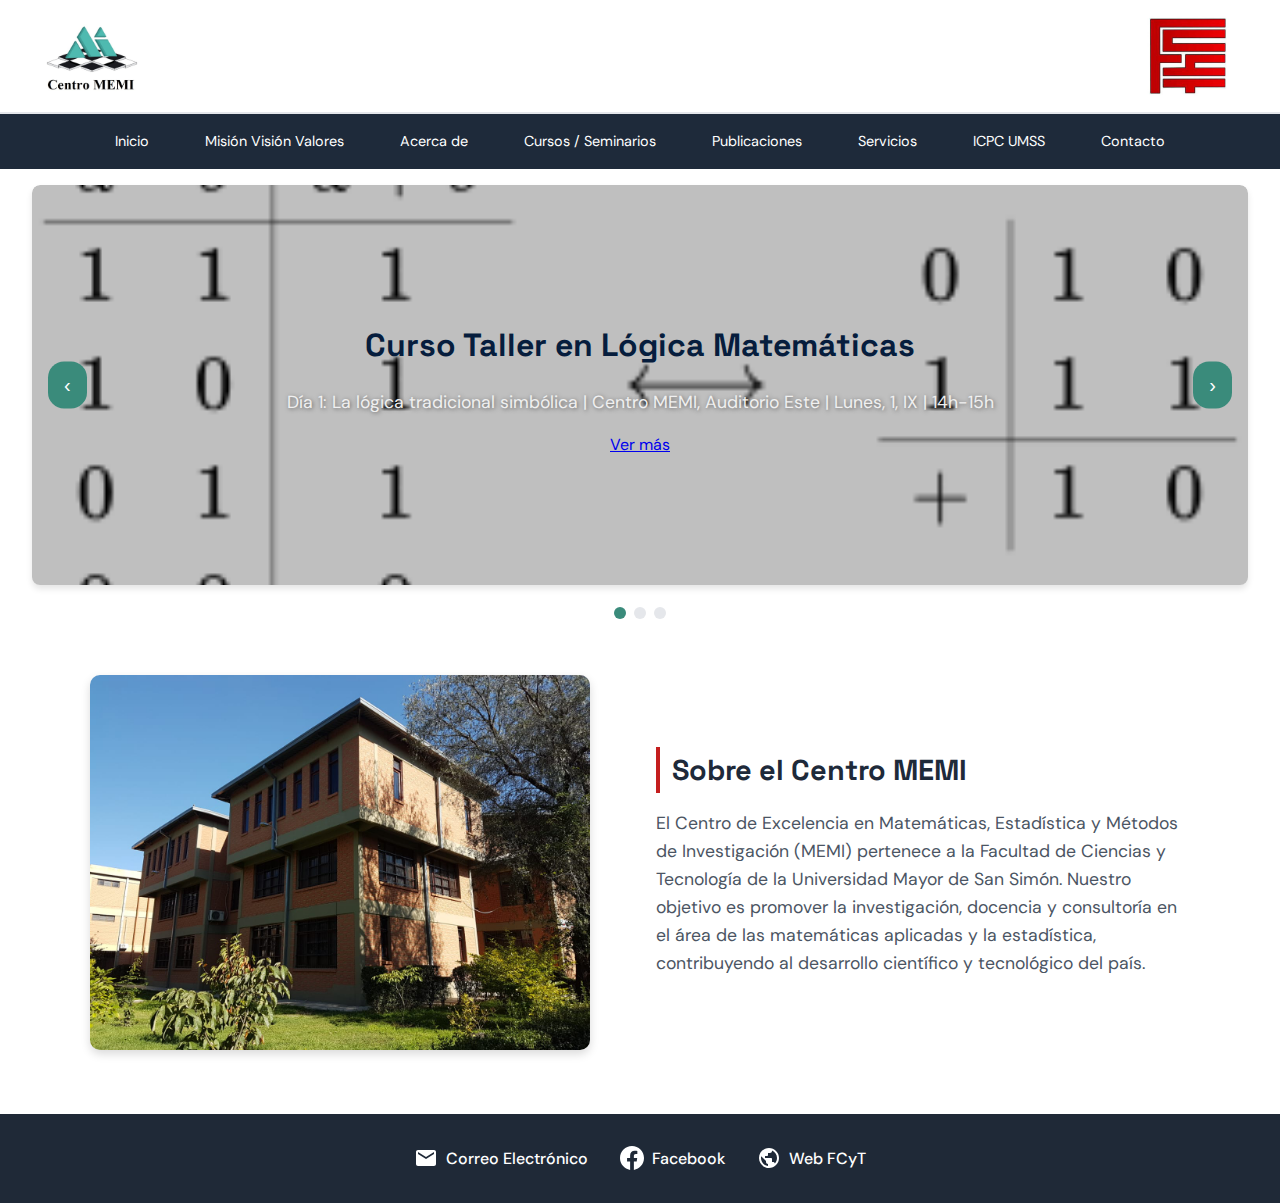
<file: index.html>
<!DOCTYPE html>
<html lang="es">
<head>
    <meta charset="UTF-8">
    <meta name="viewport" content="width=device-width, initial-scale=1.0">
    <title>Centro MEMI </title>
    <link rel="preconnect" href="https://fonts.googleapis.com">
    <link rel="preconnect" href="https://fonts.gstatic.com" crossorigin>
    <link href="https://fonts.googleapis.com/css2?family=Space+Grotesk:wght@700&family=DM+Sans:wght@400;500;600&display=swap" rel="stylesheet">
    <link rel="stylesheet" href="/css/styles.css">
</head>
<body>
    <header class="header">
        <img src="/images/logoo.png" alt="Logo Centro MEMI" class="logo">
        <img src="/images/Logo-Fcyt.jpg" alt="Logo FCyT" class="logo">
    </header>

    <nav class="navbar">
        <button class="menu-toggle" onclick="toggleMenu()">☰</button>
        <ul class="nav-menu" id="navMenu">
            <li class="nav-item">
                <a href="index.html"class="nav-link">Inicio</a>
            </li>
            <li class="nav-item">
                <a href="/pages/Mision Vision Valores.html" class="nav-link">Misión Visión Valores</a>
            </li>
            <li class="nav-item">
                <a href="#acerca" class="nav-link">Acerca de</a>
                <div class="dropdown-content">
                    <a href="/pages/antecedentes.html">Antecedentes</a>
                    <a href="/pages/datos historicos.html">Datos históricos</a>
                    <a href="/pages/autoridades.html">Autoridades</a>
                </div>
            </li>
            <li class="nav-item">
                <a href="/pages/cursos-seminarios.html" class="nav-link">Cursos / Seminarios</a>
            </li>
            <li class="nav-item">
                <a href="/pages/publicaciones.html" class="nav-link">Publicaciones</a>
            </li>
            <li class="nav-item">
                <a href="/pages/servicios.html" class="nav-link">Servicios</a>
            </li>
            <li class="nav-item">
                <a href="/pages/icpc.html" class="nav-link">ICPC UMSS</a>
            </li>
            <li class="nav-item">
                <a href="/pages/contacto.html" class="nav-link">Contacto</a>
            </li>
        </ul>
    </nav>

    <div class="carousel-container">
        <div class="carousel">
            <div class="carousel-inner" id="carouselInner">
                <div class="carousel-item">
                    <img src="images/images.png" alt="Curso taller en Lógica Matemáticas">
                    <div class="carousel-overlay">
                        <h2>Curso Taller en Lógica Matemáticas</h2>
                        <p>Día 1: La lógica tradicional simbólica | Centro MEMI, Auditorio Este | Lunes, 1, IX | 14h-15h</p>
                        <a href="#" class="btn-carousel">Ver más</a>
                    </div>
                </div>
                <div class="carousel-item">
                    <img src="images/ai-8859373_1280.jpg" alt="Inteligencia Artificial para profesores de colegio">
                    <div class="carousel-overlay">
                        <h2>Inteligencia Artificial para Profesores</h2>
                        <p>Curso Crédito de 20 Horas Académicas | Modalidad Virtual | Del 13 al 24 de Mayo 2024</p>
                        <a href="#" class="btn-carousel">Ver más</a>
                    </div>
                </div>
                <div class="carousel-item">
                    <img src="images/image00.png" alt="Taller de Programación Competitiva UMSS">
                    <div class="carousel-overlay">
                        <h2>Taller de Programación Competitiva</h2>
                        <p>Del 17 al 21 de julio | C++, Búsqueda Binaria, Teoría de Grafos y más | Plazas limitadas</p>
                        <a href="#" class="btn-carousel">Ver más</a>
                    </div>
                </div>
            </div>
    
            <div class="carousel-controls">
                <button class="carousel-btn" onclick="prevSlide()">‹</button>
                <button class="carousel-btn" onclick="nextSlide()">›</button>
            </div>
        </div>
        <div class="carousel-indicators" id="indicators"></div>
    </div>
    
      

    <main class="main-content">
        <section id="sobre-memi" class="sobre-memi">
            <div class="container">
                <div class="content-section">
                    <div class="section-image">
                        <img src="/images/memi.jpg" alt="Centro MEMI" class="memi-img">
                    </div>
                    <div class="section-text">
                        <h2 class="section-title">Sobre el Centro MEMI</h2>
                        <p class="section-content">
                            El Centro de Excelencia en Matemáticas, Estadística y Métodos de Investigación (MEMI)
                            pertenece a la Facultad de Ciencias y Tecnología de la Universidad Mayor de San Simón.
                            Nuestro objetivo es promover la investigación, docencia y consultoría en el área de
                            las matemáticas aplicadas y la estadística, contribuyendo al desarrollo científico y
                            tecnológico del país.
                        </p>
                    </div>
                </div>
            </div>
        </section>
    </main>
      
    <footer class="footer">
        <div class="footer-content">
            <a href="https://mail.google.com/mail/?view=cm&to=memi@fcyt.umss.edu.bo" target="_blank" class="footer-link">          
                <svg class="footer-icon" fill="currentColor" viewBox="0 0 24 24">
                    <path d="M20 4H4c-1.1 0-1.99.9-1.99 2L2 18c0 1.1.9 2 2 2h16c1.1 0 2-.9 2-2V6c0-1.1-.9-2-2-2zm0 4l-8 5-8-5V6l8 5 8-5v2z"/>
                </svg>
                Correo Electrónico
            </a>
            <a href="https://www.facebook.com/memiumss" target="_blank" class="footer-link">
                <svg class="footer-icon" fill="currentColor" viewBox="0 0 24 24">
                    <path d="M24 12.073c0-6.627-5.373-12-12-12s-12 5.373-12 12c0 5.99 4.388 10.954 10.125 11.854v-8.385H7.078v-3.47h3.047V9.43c0-3.007 1.792-4.669 4.533-4.669 1.312 0 2.686.235 2.686.235v2.953H15.83c-1.491 0-1.956.925-1.956 1.874v2.25h3.328l-.532 3.47h-2.796v8.385C19.612 23.027 24 18.062 24 12.073z"/>
                </svg>
                Facebook
            </a>
            <a href="http://www.fcyt.umss.edu.bo/" target="_blank" class="footer-link">
                <svg class="footer-icon" fill="currentColor" viewBox="0 0 24 24">
                    <path d="M12 2C6.48 2 2 6.48 2 12s4.48 10 10 10 10-4.48 10-10S17.52 2 12 2zm-1 17.93c-3.95-.49-7-3.85-7-7.93 0-.62.08-1.21.21-1.79L9 15v1c0 1.1.9 2 2 2v1.93zm6.9-2.54c-.26-.81-1-1.39-1.9-1.39h-1v-3c0-.55-.45-1-1-1H8v-2h2c.55 0 1-.45 1-1V7h2c1.1 0 2-.9 2-2v-.41c2.93 1.19 5 4.06 5 7.41 0 2.08-.8 3.97-2.1 5.39z"/>
                </svg>
                Web FCyT
            </a>
        </div>
    </footer>
    <script src="/js/main.js"></script>
</body>
</html>
</file>
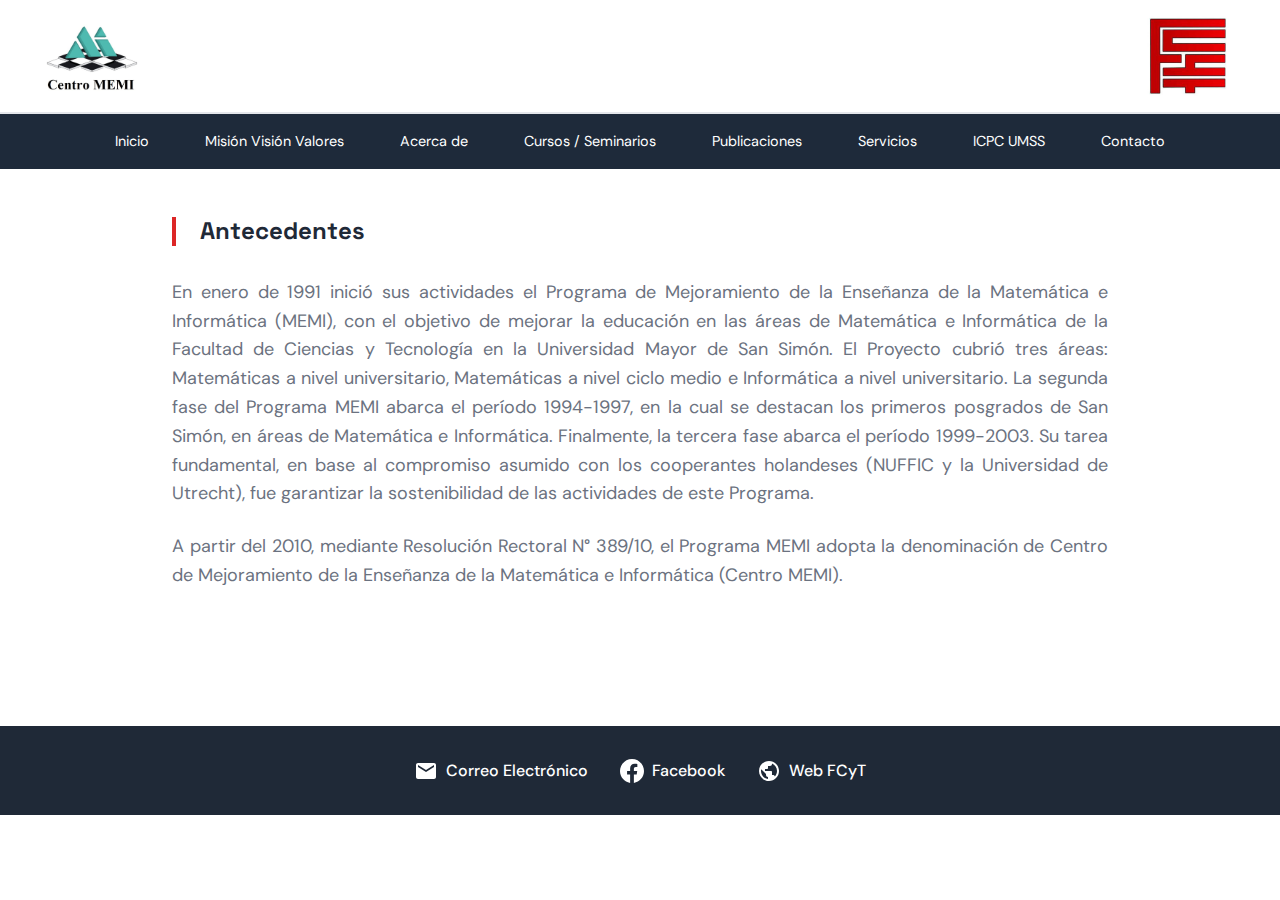
<file: antecedentes.html>
<!DOCTYPE html>
<html lang="es">
<head>
    <meta charset="UTF-8">
    <meta name="viewport" content="width=device-width, initial-scale=1.0">
    <title>Centro MEMI </title>
    <link rel="preconnect" href="https://fonts.googleapis.com">
    <link rel="preconnect" href="https://fonts.gstatic.com" crossorigin>
    <link href="https://fonts.googleapis.com/css2?family=Space+Grotesk:wght@700&family=DM+Sans:wght@400;500;600&display=swap" rel="stylesheet">
    <link rel="stylesheet" href="styles.css">
    <link rel="stylesheet" href="antecedentes.css">
</head>
<body>
    <header class="header">
        <img src="/images/logoo.png" alt="Logo Centro MEMI" class="logo">
        <img src="/images/Logo-Fcyt.jpg" alt="Logo FCyT" class="logo">
    </header>

    <nav class="navbar">
        <button class="menu-toggle" onclick="toggleMenu()">☰</button>
        <ul class="nav-menu" id="navMenu">
            <li class="nav-item">
                <a href="index.html"class="nav-link">Inicio</a>
            </li>
            <li class="nav-item">
                <a href="Mision Vision Valores.html" class="nav-link">Misión Visión Valores</a>
            </li>
            <li class="nav-item">
                <a href="#acerca" class="nav-link">Acerca de</a>
                <div class="dropdown-content">
                    <a href="antecedentes.html">Antecedentes</a>
                    <a href="datos historicos.html">Datos históricos</a>
                    <a href="autoridades.html">Autoridades</a>
                </div>
            </li>
            <li class="nav-item">
                <a href="cursos-seminarios.html" class="nav-link">Cursos / Seminarios</a>
            </li>
            <li class="nav-item">
                <a href="publicaciones.html" class="nav-link">Publicaciones</a>
            </li>
            <li class="nav-item">
                <a href="servicios.html" class="nav-link">Servicios</a>
            </li>
            <li class="nav-item">
                <a href="icpc.html" class="nav-link">ICPC UMSS</a>
            </li>
            <li class="nav-item">
                <a href="contacto.html" class="nav-link">Contacto</a>
            </li>
        </ul>
    </nav>

    <div>
        <section id="antecedentes">
            <h2>Antecedentes</h2>
            <p>
                En enero de 1991 inició sus actividades el Programa de Mejoramiento de la Enseñanza de la Matemática e Informática (MEMI), con el objetivo de mejorar la educación en las áreas de Matemática e Informática de la Facultad de Ciencias y Tecnología en la Universidad Mayor de San Simón. El Proyecto cubrió tres áreas: Matemáticas a nivel universitario, Matemáticas a nivel ciclo medio e Informática a nivel universitario. La segunda fase del Programa MEMI abarca el período 1994-1997, en la cual se destacan los primeros posgrados de San Simón, en áreas de Matemática e Informática. Finalmente, la tercera fase abarca el período 1999-2003. Su tarea fundamental, en base al compromiso asumido con los cooperantes holandeses (NUFFIC y la Universidad de Utrecht), fue garantizar la sostenibilidad de las actividades de este Programa.
            </p>
            <p>
                A partir del 2010, mediante Resolución Rectoral N° 389/10, el Programa MEMI adopta la denominación de Centro de Mejoramiento de la Enseñanza de la Matemática e Informática (Centro MEMI).
            </p>
        </section>
    </div>

    <footer class="footer">
        <div class="footer-content">
            <a href="mailto:contacto@memi.fcyt.edu" class="footer-link">
                <svg class="footer-icon" fill="currentColor" viewBox="0 0 24 24">
                    <path d="M20 4H4c-1.1 0-1.99.9-1.99 2L2 18c0 1.1.9 2 2 2h16c1.1 0 2-.9 2-2V6c0-1.1-.9-2-2-2zm0 4l-8 5-8-5V6l8 5 8-5v2z"/>
                </svg>
                Correo Electrónico
            </a>
            <a href="https://www.facebook.com/memiumss" target="_blank" class="footer-link">
                <svg class="footer-icon" fill="currentColor" viewBox="0 0 24 24">
                    <path d="M24 12.073c0-6.627-5.373-12-12-12s-12 5.373-12 12c0 5.99 4.388 10.954 10.125 11.854v-8.385H7.078v-3.47h3.047V9.43c0-3.007 1.792-4.669 4.533-4.669 1.312 0 2.686.235 2.686.235v2.953H15.83c-1.491 0-1.956.925-1.956 1.874v2.25h3.328l-.532 3.47h-2.796v8.385C19.612 23.027 24 18.062 24 12.073z"/>
                </svg>
                Facebook
            </a>
            <a href="http://www.fcyt.umss.edu.bo" target="_blank" class="footer-link">
                <svg class="footer-icon" fill="currentColor" viewBox="0 0 24 24">
                    <path d="M12 2C6.48 2 2 6.48 2 12s4.48 10 10 10 10-4.48 10-10S17.52 2 12 2zm-1 17.93c-3.95-.49-7-3.85-7-7.93 0-.62.08-1.21.21-1.79L9 15v1c0 1.1.9 2 2 2v1.93zm6.9-2.54c-.26-.81-1-1.39-1.9-1.39h-1v-3c0-.55-.45-1-1-1H8v-2h2c.55 0 1-.45 1-1V7h2c1.1 0 2-.9 2-2v-.41c2.93 1.19 5 4.06 5 7.41 0 2.08-.8 3.97-2.1 5.39z"/>
                </svg>
                Web FCyT
            </a>
        </div>
    </footer>

    <script>
        // Carousel functionality
        let currentSlide = 0;
        const slides = document.querySelectorAll('.carousel-item');
        const totalSlides = slides.length;
        const carouselInner = document.getElementById('carouselInner');
        const indicatorsContainer = document.getElementById('indicators');

        // Create indicators
        for (let i = 0; i < totalSlides; i++) {
            const indicator = document.createElement('span');
            indicator.className = 'indicator';
            if (i === 0) indicator.classList.add('active');
            indicator.onclick = () => goToSlide(i);
            indicatorsContainer.appendChild(indicator);
        }

        function updateCarousel() {
            carouselInner.style.transform = `translateX(-${currentSlide * 100}%)`;
            
            // Update indicators
            const indicators = document.querySelectorAll('.indicator');
            indicators.forEach((indicator, index) => {
                indicator.classList.toggle('active', index === currentSlide);
            });
        }

        function nextSlide() {
            currentSlide = (currentSlide + 1) % totalSlides;
            updateCarousel();
        }

        function prevSlide() {
            currentSlide = (currentSlide - 1 + totalSlides) % totalSlides;
            updateCarousel();
        }

        function goToSlide(index) {
            currentSlide = index;
            updateCarousel();
        }

        // Auto-advance carousel every 5 seconds
        setInterval(nextSlide, 5000);

        // Mobile menu toggle for dropdowns
        if (window.innerWidth <= 768) {
            document.querySelectorAll('.nav-item').forEach(item => {
                const link = item.querySelector('.nav-link');
                const dropdown = item.querySelector('.dropdown-content');
                
                if (dropdown) {
                    link.addEventListener('click', (e) => {
                        e.preventDefault();
                        item.classList.toggle('active');
                    });
                }
            });
        }

        function toggleMenu() {
            document.getElementById("navMenu").classList.toggle("open");
        }
    </script>
</body>
</html>
</file>
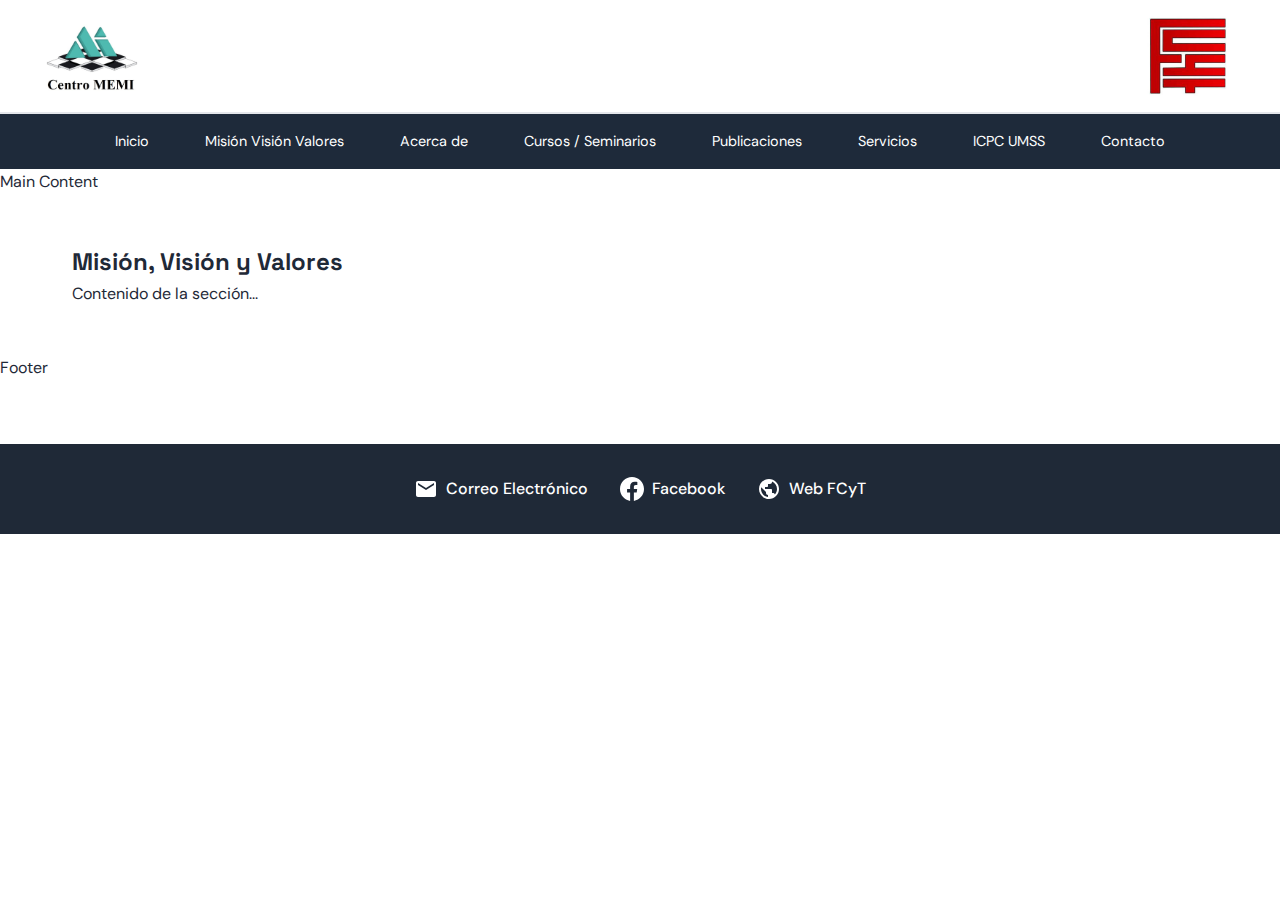
<file: autoridades.html>
<!DOCTYPE html>
<html lang="es">
<head>
    <meta charset="UTF-8">
    <meta name="viewport" content="width=device-width, initial-scale=1.0">
    <title>Centro MEMI </title>
    <link rel="preconnect" href="https://fonts.googleapis.com">
    <link rel="preconnect" href="https://fonts.gstatic.com" crossorigin>
    <link href="https://fonts.googleapis.com/css2?family=Space+Grotesk:wght@700&family=DM+Sans:wght@400;500;600&display=swap" rel="stylesheet">
    <link rel="stylesheet" href="styles.css">
</head>
<body>
    <header class="header">
        <img src="/images/logoo.png" alt="Logo Centro MEMI" class="logo">
        <img src="/images/Logo-Fcyt.jpg" alt="Logo FCyT" class="logo">
    </header>

    <nav class="navbar">
        <button class="menu-toggle" onclick="toggleMenu()">☰</button>
        <ul class="nav-menu" id="navMenu">
            <li class="nav-item">
                <a href="index.html"class="nav-link">Inicio</a>
            </li>
            <li class="nav-item">
                <a href="Mision Vision Valores.html" class="nav-link">Misión Visión Valores</a>
            </li>
            <li class="nav-item">
                <a href="#acerca" class="nav-link">Acerca de</a>
                <div class="dropdown-content">
                    <a href="antecedentes.html">Antecedentes</a>
                    <a href="datos historicos.html">Datos históricos</a>
                    <a href="autoridades.html">Autoridades</a>
                </div>
            </li>
            <li class="nav-item">
                <a href="cursos-seminarios.html" class="nav-link">Cursos / Seminarios</a>
            </li>
            <li class="nav-item">
                <a href="publicaciones.html" class="nav-link">Publicaciones</a>
            </li>
            <li class="nav-item">
                <a href="servicios.html" class="nav-link">Servicios</a>
            </li>
            <li class="nav-item">
                <a href="icpc.html" class="nav-link">ICPC UMSS</a>
            </li>
            <li class="nav-item">
                <a href="contacto.html" class="nav-link">Contacto</a>
            </li>
        </ul>
    </nav>

     Main Content 
    <main class="main-content">
        <section id="mision">
            <h2>Misión, Visión y Valores</h2>
            <p>Contenido de la sección...</p>
            <article>
                <h3>

                </h3>
            </article>
        </section>
    </main>

     Footer 
    <footer class="footer">
        <div class="footer-content">
            <a href="mailto:contacto@memi.fcyt.edu" class="footer-link">
                <svg class="footer-icon" fill="currentColor" viewBox="0 0 24 24">
                    <path d="M20 4H4c-1.1 0-1.99.9-1.99 2L2 18c0 1.1.9 2 2 2h16c1.1 0 2-.9 2-2V6c0-1.1-.9-2-2-2zm0 4l-8 5-8-5V6l8 5 8-5v2z"/>
                </svg>
                Correo Electrónico
            </a>
            <a href="https://www.facebook.com/memiumss" target="_blank" class="footer-link">
                <svg class="footer-icon" fill="currentColor" viewBox="0 0 24 24">
                    <path d="M24 12.073c0-6.627-5.373-12-12-12s-12 5.373-12 12c0 5.99 4.388 10.954 10.125 11.854v-8.385H7.078v-3.47h3.047V9.43c0-3.007 1.792-4.669 4.533-4.669 1.312 0 2.686.235 2.686.235v2.953H15.83c-1.491 0-1.956.925-1.956 1.874v2.25h3.328l-.532 3.47h-2.796v8.385C19.612 23.027 24 18.062 24 12.073z"/>
                </svg>
                Facebook
            </a>
            <a href="http://www.fcyt.umss.edu.bo" target="_blank" class="footer-link">
                <svg class="footer-icon" fill="currentColor" viewBox="0 0 24 24">
                    <path d="M12 2C6.48 2 2 6.48 2 12s4.48 10 10 10 10-4.48 10-10S17.52 2 12 2zm-1 17.93c-3.95-.49-7-3.85-7-7.93 0-.62.08-1.21.21-1.79L9 15v1c0 1.1.9 2 2 2v1.93zm6.9-2.54c-.26-.81-1-1.39-1.9-1.39h-1v-3c0-.55-.45-1-1-1H8v-2h2c.55 0 1-.45 1-1V7h2c1.1 0 2-.9 2-2v-.41c2.93 1.19 5 4.06 5 7.41 0 2.08-.8 3.97-2.1 5.39z"/>
                </svg>
                Web FCyT
            </a>
        </div>
    </footer>

    <script>
        // Carousel functionality
        let currentSlide = 0;
        const slides = document.querySelectorAll('.carousel-item');
        const totalSlides = slides.length;
        const carouselInner = document.getElementById('carouselInner');
        const indicatorsContainer = document.getElementById('indicators');

        // Create indicators
        for (let i = 0; i < totalSlides; i++) {
            const indicator = document.createElement('span');
            indicator.className = 'indicator';
            if (i === 0) indicator.classList.add('active');
            indicator.onclick = () => goToSlide(i);
            indicatorsContainer.appendChild(indicator);
        }

        function updateCarousel() {
            carouselInner.style.transform = `translateX(-${currentSlide * 100}%)`;
            
            // Update indicators
            const indicators = document.querySelectorAll('.indicator');
            indicators.forEach((indicator, index) => {
                indicator.classList.toggle('active', index === currentSlide);
            });
        }

        function nextSlide() {
            currentSlide = (currentSlide + 1) % totalSlides;
            updateCarousel();
        }

        function prevSlide() {
            currentSlide = (currentSlide - 1 + totalSlides) % totalSlides;
            updateCarousel();
        }

        function goToSlide(index) {
            currentSlide = index;
            updateCarousel();
        }

        // Auto-advance carousel every 5 seconds
        setInterval(nextSlide, 5000);

        // Mobile menu toggle for dropdowns
        if (window.innerWidth <= 768) {
            document.querySelectorAll('.nav-item').forEach(item => {
                const link = item.querySelector('.nav-link');
                const dropdown = item.querySelector('.dropdown-content');
                
                if (dropdown) {
                    link.addEventListener('click', (e) => {
                        e.preventDefault();
                        item.classList.toggle('active');
                    });
                }
            });
        }

        function toggleMenu() {
            document.getElementById("navMenu").classList.toggle("open");
        }
    </script>
</body>
</html>
</file>
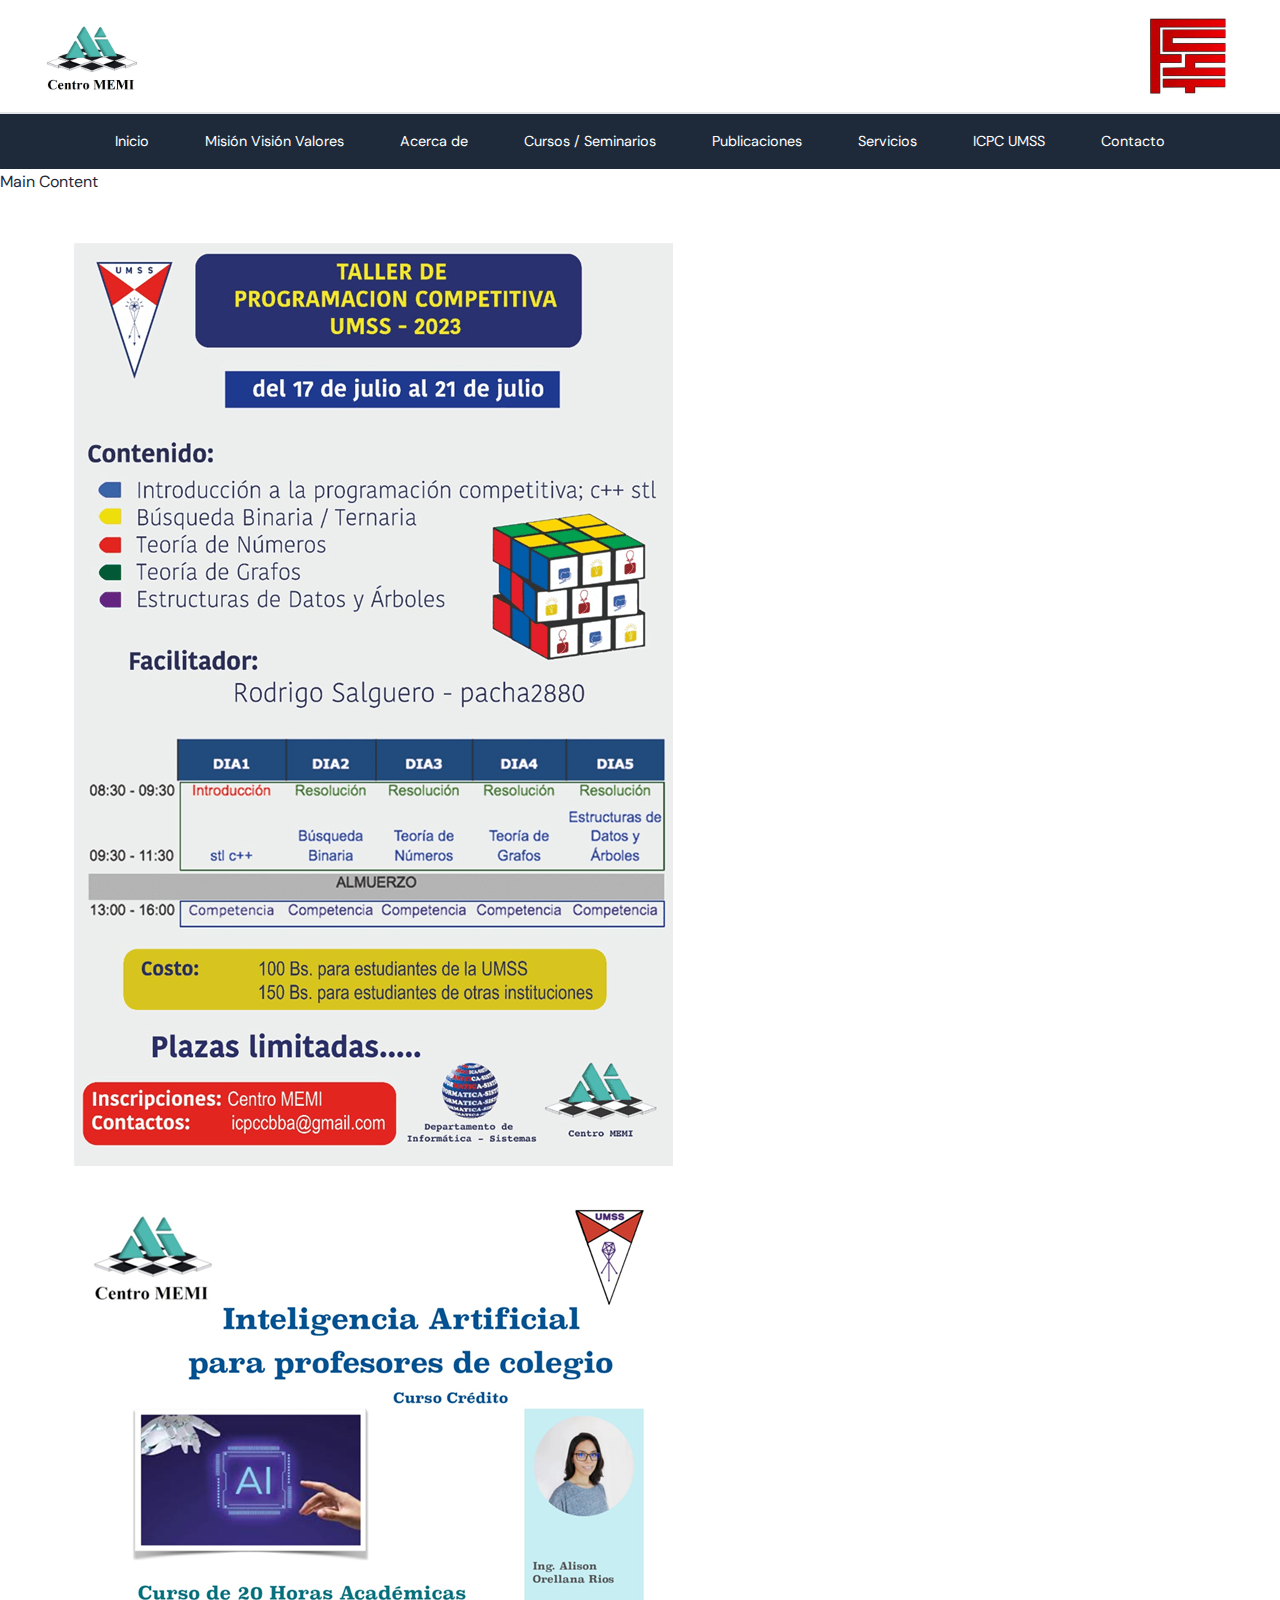
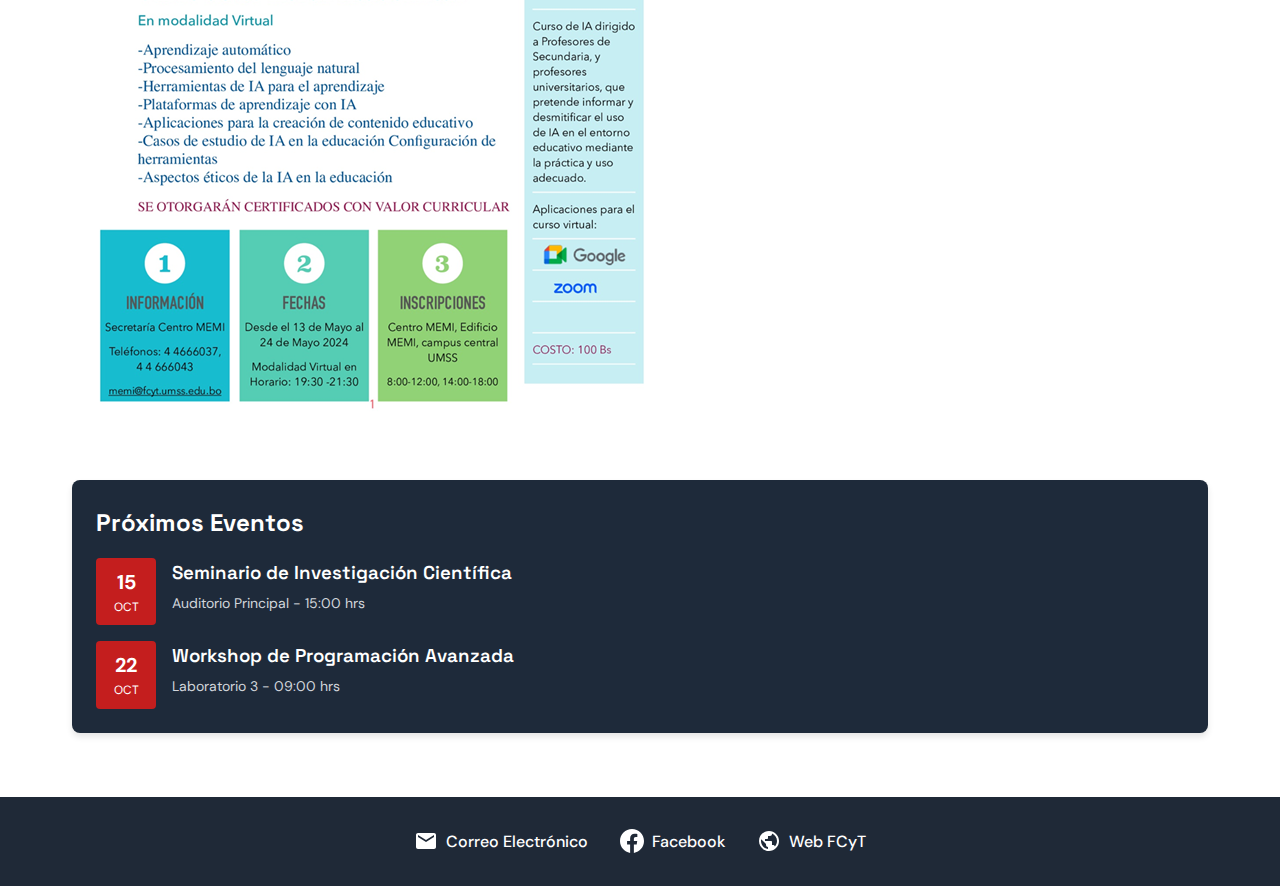
<file: cursos-seminarios.html>
<!DOCTYPE html>
<html lang="es">
<head>
    <meta charset="UTF-8">
    <meta name="viewport" content="width=device-width, initial-scale=1.0">
    <title>Centro MEMI </title>
    <link rel="preconnect" href="https://fonts.googleapis.com">
    <link rel="preconnect" href="https://fonts.gstatic.com" crossorigin>
    <link href="https://fonts.googleapis.com/css2?family=Space+Grotesk:wght@700&family=DM+Sans:wght@400;500;600&display=swap" rel="stylesheet">
    <link rel="stylesheet" href="styles.css">

    <style>
        .events-section {
            background-color: #1E2A3A;
            color: white;
            padding: 1.5rem;
            border-radius: 0.5rem;
            box-shadow: 0 4px 6px rgba(0, 0, 0, 0.1);
            margin-top: 3rem;
        }

        .events-title {
            font-size: 1.5rem;
            font-weight: 700;
            margin-bottom: 1rem;
        }

        .events-list {
            display: flex;
            flex-direction: column;
            gap: 1rem;
        }

        .event-item {
            display: flex;
            align-items: flex-start;
            gap: 1rem;
        }

        .event-date {
            background-color: #C41E1E;
            color: white;
            padding: 0.5rem;
            border-radius: 0.25rem;
            text-align: center;
            min-width: 60px;
            flex-shrink: 0;
        }

        .event-day {
            font-size: 1.25rem;
            font-weight: 700;
        }

        .event-month {
            font-size: 0.75rem;
            text-transform: uppercase;
        }

        .event-details h3 {
            font-weight: 600;
            margin-bottom: 0.25rem;
        }

        .event-details p {
            color: #d1d5db;
            font-size: 0.875rem;
        }
    </style>
</head>
<body>
    <header class="header">
        <img src="/images/logoo.png" alt="Logo Centro MEMI" class="logo">
        <img src="/images/Logo-Fcyt.jpg" alt="Logo FCyT" class="logo">
    </header>

    <nav class="navbar">
        <button class="menu-toggle" onclick="toggleMenu()">☰</button>
        <ul class="nav-menu" id="navMenu">
            <li class="nav-item">
                <a href="index.html"class="nav-link">Inicio</a>
            </li>
            <li class="nav-item">
                <a href="Mision Vision Valores.html" class="nav-link">Misión Visión Valores</a>
            </li>
            <li class="nav-item">
                <a href="#acerca" class="nav-link">Acerca de</a>
                <div class="dropdown-content">
                    <a href="antecedentes.html">Antecedentes</a>
                    <a href="datos historicos.html">Datos históricos</a>
                    <a href="autoridades.html">Autoridades</a>
                </div>
            </li>
            <li class="nav-item">
                <a href="cursos-seminarios.html" class="nav-link">Cursos / Seminarios</a>
            </li>
            <li class="nav-item">
                <a href="publicaciones.html" class="nav-link">Publicaciones</a>
            </li>
            <li class="nav-item">
                <a href="servicios.html" class="nav-link">Servicios</a>
            </li>
            <li class="nav-item">
                <a href="icpc.html" class="nav-link">ICPC UMSS</a>
            </li>
            <li class="nav-item">
                <a href="contacto.html" class="nav-link">Contacto</a>
            </li>
        </ul>
    </nav>

     Main Content 
    <div class="main-content">
        <seccion>
            <img src="/images/taller.png" alt="yaller">
        </seccion>
        <seccion>
            <img src="/images/curso ia.png" alt="curso">
        </seccion>
        
        <section class="events-section">
            <h2 class="events-title">Próximos Eventos</h2>
            <div class="events-list">
                <div class="event-item">
                    <div class="event-date">
                        <div class="event-day">15</div>
                        <div class="event-month">OCT</div>
                    </div>
                    <div class="event-details">
                        <h3>Seminario de Investigación Científica</h3>
                        <p>Auditorio Principal - 15:00 hrs</p>
                    </div>
                </div>
                <div class="event-item">
                    <div class="event-date">
                        <div class="event-day">22</div>
                        <div class="event-month">OCT</div>
                    </div>
                    <div class="event-details">
                        <h3>Workshop de Programación Avanzada</h3>
                        <p>Laboratorio 3 - 09:00 hrs</p>
                    </div>
                </div>
            </div>
        </section>
    </div>

    <footer class="footer">
        <div class="footer-content">
            <a href="mailto:contacto@memi.fcyt.edu" class="footer-link">
                <svg class="footer-icon" fill="currentColor" viewBox="0 0 24 24">
                    <path d="M20 4H4c-1.1 0-1.99.9-1.99 2L2 18c0 1.1.9 2 2 2h16c1.1 0 2-.9 2-2V6c0-1.1-.9-2-2-2zm0 4l-8 5-8-5V6l8 5 8-5v2z"/>
                </svg>
                Correo Electrónico
            </a>
            <a href="https://facebook.com/memi.fcyt" target="_blank" class="footer-link">
                <svg class="footer-icon" fill="currentColor" viewBox="0 0 24 24">
                    <path d="M24 12.073c0-6.627-5.373-12-12-12s-12 5.373-12 12c0 5.99 4.388 10.954 10.125 11.854v-8.385H7.078v-3.47h3.047V9.43c0-3.007 1.792-4.669 4.533-4.669 1.312 0 2.686.235 2.686.235v2.953H15.83c-1.491 0-1.956.925-1.956 1.874v2.25h3.328l-.532 3.47h-2.796v8.385C19.612 23.027 24 18.062 24 12.073z"/>
                </svg>
                Facebook
            </a>
            <a href="https://fcyt.umss.edu.bo" target="_blank" class="footer-link">
                <svg class="footer-icon" fill="currentColor" viewBox="0 0 24 24">
                    <path d="M12 2C6.48 2 2 6.48 2 12s4.48 10 10 10 10-4.48 10-10S17.52 2 12 2zm-1 17.93c-3.95-.49-7-3.85-7-7.93 0-.62.08-1.21.21-1.79L9 15v1c0 1.1.9 2 2 2v1.93zm6.9-2.54c-.26-.81-1-1.39-1.9-1.39h-1v-3c0-.55-.45-1-1-1H8v-2h2c.55 0 1-.45 1-1V7h2c1.1 0 2-.9 2-2v-.41c2.93 1.19 5 4.06 5 7.41 0 2.08-.8 3.97-2.1 5.39z"/>
                </svg>
                Web FCyT
            </a>
        </div>
    </footer>

    <script>
        // Carousel functionality
        let currentSlide = 0;
        const slides = document.querySelectorAll('.carousel-item');
        const totalSlides = slides.length;
        const carouselInner = document.getElementById('carouselInner');
        const indicatorsContainer = document.getElementById('indicators');

        // Create indicators
        for (let i = 0; i < totalSlides; i++) {
            const indicator = document.createElement('span');
            indicator.className = 'indicator';
            if (i === 0) indicator.classList.add('active');
            indicator.onclick = () => goToSlide(i);
            indicatorsContainer.appendChild(indicator);
        }

        function updateCarousel() {
            carouselInner.style.transform = `translateX(-${currentSlide * 100}%)`;
            
            // Update indicators
            const indicators = document.querySelectorAll('.indicator');
            indicators.forEach((indicator, index) => {
                indicator.classList.toggle('active', index === currentSlide);
            });
        }

        function nextSlide() {
            currentSlide = (currentSlide + 1) % totalSlides;
            updateCarousel();
        }

        function prevSlide() {
            currentSlide = (currentSlide - 1 + totalSlides) % totalSlides;
            updateCarousel();
        }

        function goToSlide(index) {
            currentSlide = index;
            updateCarousel();
        }

        // Auto-advance carousel every 5 seconds
        setInterval(nextSlide, 5000);

        // Mobile menu toggle for dropdowns
        if (window.innerWidth <= 768) {
            document.querySelectorAll('.nav-item').forEach(item => {
                const link = item.querySelector('.nav-link');
                const dropdown = item.querySelector('.dropdown-content');
                
                if (dropdown) {
                    link.addEventListener('click', (e) => {
                        e.preventDefault();
                        item.classList.toggle('active');
                    });
                }
            });
        }

        function toggleMenu() {
            document.getElementById("navMenu").classList.toggle("open");
        }
    </script>
</body>
</html>
</file>
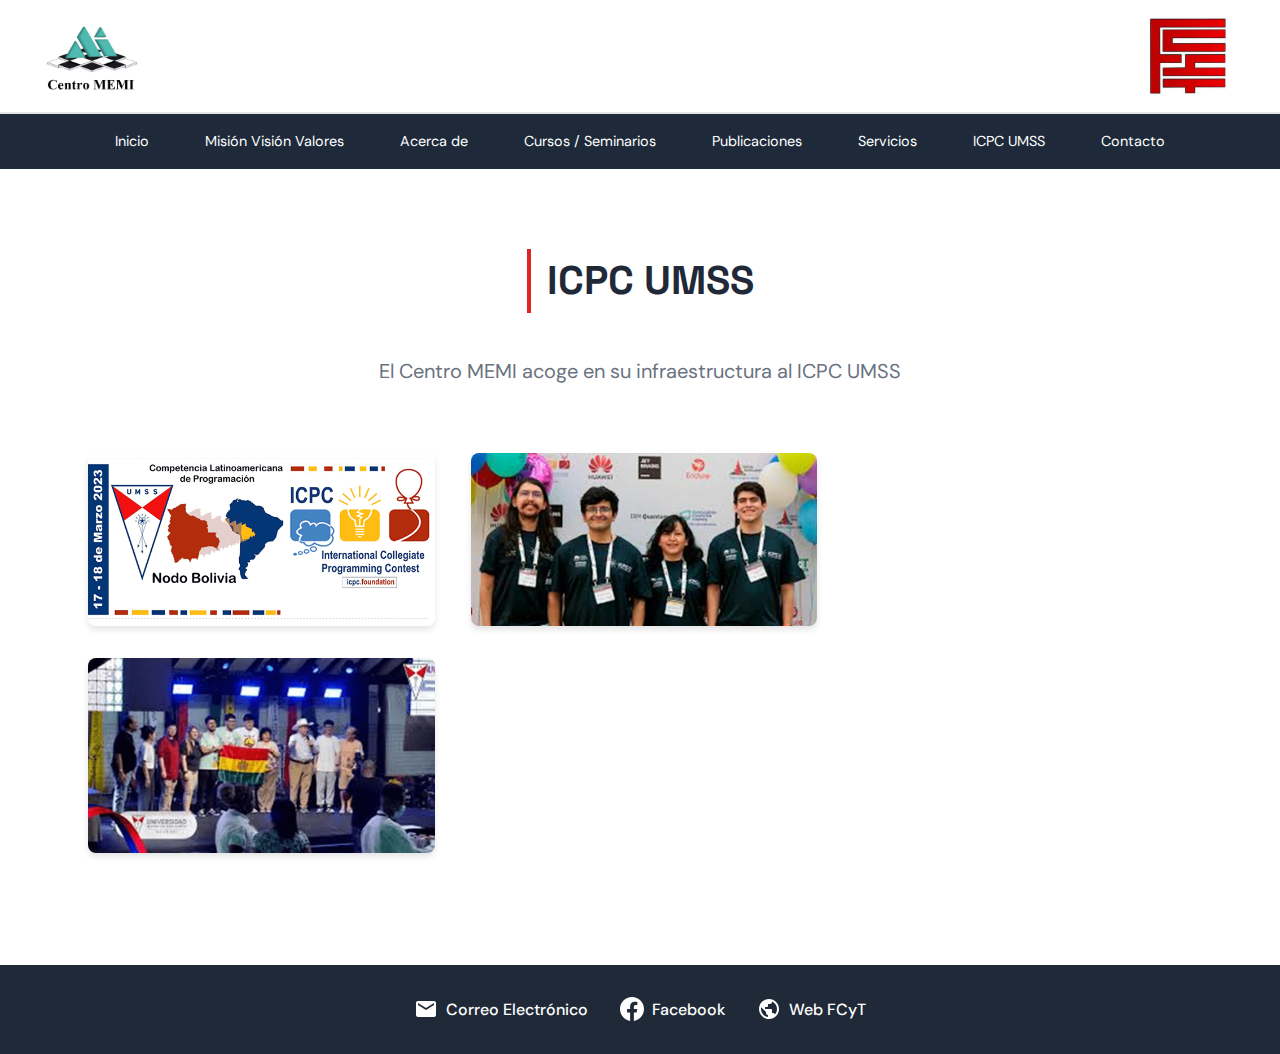
<file: icpc.html>
<!DOCTYPE html>
<html lang="es">
<head>
    <meta charset="UTF-8">
    <meta name="viewport" content="width=device-width, initial-scale=1.0">
    <title>Centro MEMI </title>
    <link rel="preconnect" href="https://fonts.googleapis.com">
    <link rel="preconnect" href="https://fonts.gstatic.com" crossorigin>
    <link href="https://fonts.googleapis.com/css2?family=Space+Grotesk:wght@700&family=DM+Sans:wght@400;500;600&display=swap" rel="stylesheet">
    <link rel="stylesheet" href="styles.css">
    <link rel="stylesheet" href="icpc.css">
</head>
<body>
    <header class="header">
        <img src="/images/logoo.png" alt="Logo Centro MEMI" class="logo">
        <img src="/images/Logo-Fcyt.jpg" alt="Logo FCyT" class="logo">
    </header>

    <nav class="navbar">
        <button class="menu-toggle" onclick="toggleMenu()">☰</button>
        <ul class="nav-menu" id="navMenu">
            <li class="nav-item">
                <a href="index.html"class="nav-link">Inicio</a>
            </li>
            <li class="nav-item">
                <a href="Mision Vision Valores.html" class="nav-link">Misión Visión Valores</a>
            </li>
            <li class="nav-item">
                <a href="#acerca" class="nav-link">Acerca de</a>
                <div class="dropdown-content">
                    <a href="antecedentes.html">Antecedentes</a>
                    <a href="datos historicos.html">Datos históricos</a>
                    <a href="autoridades.html">Autoridades</a>
                </div>
            </li>
            <li class="nav-item">
                <a href="cursos-seminarios.html" class="nav-link">Cursos / Seminarios</a>
            </li>
            <li class="nav-item">
                <a href="publicaciones.html" class="nav-link">Publicaciones</a>
            </li>
            <li class="nav-item">
                <a href="servicios.html" class="nav-link">Servicios</a>
            </li>
            <li class="nav-item">
                <a href="icpc.html" class="nav-link">ICPC UMSS</a>
            </li>
            <li class="nav-item">
                <a href="contacto.html" class="nav-link">Contacto</a>
            </li>
        </ul>
    </nav>

    <div class="icpc">
        <section id="icpc">
            <h2>ICPC UMSS</h2>
            <p>
                El Centro MEMI acoge en su infraestructura al ICPC UMSS
            </p>
        </section>
        <seccion>
            <img src="/images/logo icpc.png" alt="Logo icpc" class="imagen">
        </seccion>
        <seccion>
            <img src="/images/equipo icpc.png" alt="equipo icpc" class="imagen">
        </seccion>
        <seccion>
            <img src="/images/icpc 2025.png" alt="equipo 2025 icpc" class="imagen">
        </seccion>
    </div>

    <footer class="footer">
        <div class="footer-content">
            <a href="mailto:contacto@memi.fcyt.edu" class="footer-link">
                <svg class="footer-icon" fill="currentColor" viewBox="0 0 24 24">
                    <path d="M20 4H4c-1.1 0-1.99.9-1.99 2L2 18c0 1.1.9 2 2 2h16c1.1 0 2-.9 2-2V6c0-1.1-.9-2-2-2zm0 4l-8 5-8-5V6l8 5 8-5v2z"/>
                </svg>
                Correo Electrónico
            </a>
            <a href="https://www.facebook.com/memiumss" target="_blank" class="footer-link">
                <svg class="footer-icon" fill="currentColor" viewBox="0 0 24 24">
                    <path d="M24 12.073c0-6.627-5.373-12-12-12s-12 5.373-12 12c0 5.99 4.388 10.954 10.125 11.854v-8.385H7.078v-3.47h3.047V9.43c0-3.007 1.792-4.669 4.533-4.669 1.312 0 2.686.235 2.686.235v2.953H15.83c-1.491 0-1.956.925-1.956 1.874v2.25h3.328l-.532 3.47h-2.796v8.385C19.612 23.027 24 18.062 24 12.073z"/>
                </svg>
                Facebook
            </a>
            <a href="http://www.fcyt.umss.edu.bo" target="_blank" class="footer-link">
                <svg class="footer-icon" fill="currentColor" viewBox="0 0 24 24">
                    <path d="M12 2C6.48 2 2 6.48 2 12s4.48 10 10 10 10-4.48 10-10S17.52 2 12 2zm-1 17.93c-3.95-.49-7-3.85-7-7.93 0-.62.08-1.21.21-1.79L9 15v1c0 1.1.9 2 2 2v1.93zm6.9-2.54c-.26-.81-1-1.39-1.9-1.39h-1v-3c0-.55-.45-1-1-1H8v-2h2c.55 0 1-.45 1-1V7h2c1.1 0 2-.9 2-2v-.41c2.93 1.19 5 4.06 5 7.41 0 2.08-.8 3.97-2.1 5.39z"/>
                </svg>
                Web FCyT
            </a>
        </div>
    </footer>

    <script>
        // Carousel functionality
        let currentSlide = 0;
        const slides = document.querySelectorAll('.carousel-item');
        const totalSlides = slides.length;
        const carouselInner = document.getElementById('carouselInner');
        const indicatorsContainer = document.getElementById('indicators');

        // Create indicators
        for (let i = 0; i < totalSlides; i++) {
            const indicator = document.createElement('span');
            indicator.className = 'indicator';
            if (i === 0) indicator.classList.add('active');
            indicator.onclick = () => goToSlide(i);
            indicatorsContainer.appendChild(indicator);
        }

        function updateCarousel() {
            carouselInner.style.transform = `translateX(-${currentSlide * 100}%)`;
            
            // Update indicators
            const indicators = document.querySelectorAll('.indicator');
            indicators.forEach((indicator, index) => {
                indicator.classList.toggle('active', index === currentSlide);
            });
        }

        function nextSlide() {
            currentSlide = (currentSlide + 1) % totalSlides;
            updateCarousel();
        }

        function prevSlide() {
            currentSlide = (currentSlide - 1 + totalSlides) % totalSlides;
            updateCarousel();
        }

        function goToSlide(index) {
            currentSlide = index;
            updateCarousel();
        }

        // Auto-advance carousel every 5 seconds
        setInterval(nextSlide, 5000);

        // Mobile menu toggle for dropdowns
        if (window.innerWidth <= 768) {
            document.querySelectorAll('.nav-item').forEach(item => {
                const link = item.querySelector('.nav-link');
                const dropdown = item.querySelector('.dropdown-content');
                
                if (dropdown) {
                    link.addEventListener('click', (e) => {
                        e.preventDefault();
                        item.classList.toggle('active');
                    });
                }
            });
        }

        function toggleMenu() {
            document.getElementById("navMenu").classList.toggle("open");
        }
    </script>
</body>
</html>
</file>
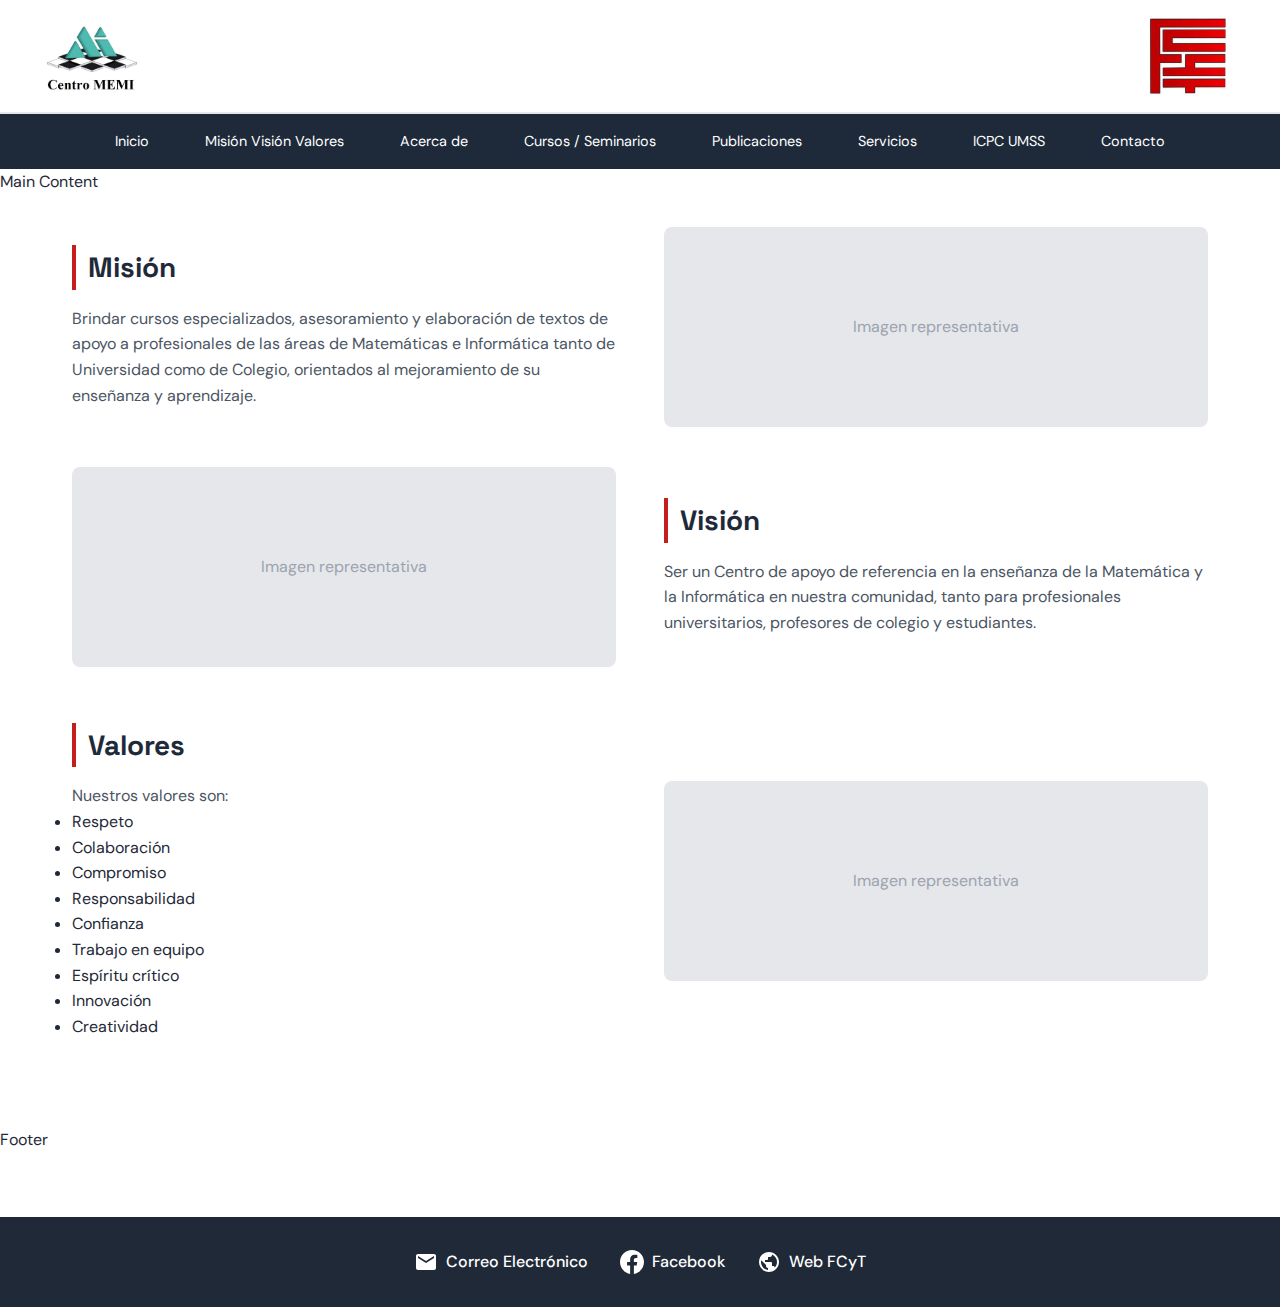
<file: Mision Vision Valores.html>
<!DOCTYPE html>
<html lang="es">
<head>
    <meta charset="UTF-8">
    <meta name="viewport" content="width=device-width, initial-scale=1.0">
    <title>Centro MEMI </title>
    <link rel="preconnect" href="https://fonts.googleapis.com">
    <link rel="preconnect" href="https://fonts.gstatic.com" crossorigin>
    <link href="https://fonts.googleapis.com/css2?family=Space+Grotesk:wght@700&family=DM+Sans:wght@400;500;600&display=swap" rel="stylesheet">
    <link rel="stylesheet" href="styles.css">
    <style>
        /* Page-specific styles */
        .content-container {
            max-width: 1200px;
            margin: 0 auto;
            padding: 2rem 1rem;
        }

        .content-section {
            margin-bottom: 2.5rem;
            display: flex;
            flex-direction: column;
            gap: 1rem;
        }

        .content-section:nth-child(even) {
            flex-direction: column;
        }

        .section-text {
            padding: 1rem;
        }

        .section-title {
            font-size: 1.5rem;
            font-weight: 700;
            color: #1E2A3A;
            margin-bottom: 1rem;
            border-left: 4px solid #C41E1E;
            padding-left: 0.75rem;
        }

        .section-content {
            color: #4b5563;
            line-height: 1.6;
        }

        .read-more-btn {
            margin-top: 1rem;
            background-color: #3A8B7B;
            color: white;
            padding: 0.5rem 1rem;
            border: none;
            border-radius: 0.25rem;
            cursor: pointer;
            font-weight: 500;
            transition: background-color 0.2s;
            display: inline-block;
        }

        .read-more-btn:hover {
            background-color: #2D7062;
        }

        .section-image {
            background-color: #e5e7eb;
            min-height: 200px;
            display: flex;
            align-items: center;
            justify-content: center;
            border-radius: 0.5rem;
            margin-top: 1rem;
        }

        .section-image p {
            color: #9ca3af;
        }


        /* Responsive design for desktop */
        @media (min-width: 768px) {
            .content-section {
                flex-direction: row;
                align-items: center;
            }

            .content-section:nth-child(even) {
                flex-direction: row-reverse;
            }

            .section-text {
                flex: 1;
                padding: 1rem;
            }

            .section-image {
                flex: 1;
                margin: 0 1rem;
            }

            .section-title {
                font-size: 1.75rem;
            }
        }
    </style>

</head>
<body>
    <header class="header">
        <img src="/images/logoo.png" alt="Logo Centro MEMI" class="logo">
        <img src="/images/Logo-Fcyt.jpg" alt="Logo FCyT" class="logo">
    </header>

    <nav class="navbar">
        <button class="menu-toggle" onclick="toggleMenu()">☰</button>
        <ul class="nav-menu" id="navMenu">
            <li class="nav-item">
                <a href="index.html"class="nav-link">Inicio</a>
            </li>
            <li class="nav-item">
                <a href="Mision Vision Valores.html" class="nav-link">Misión Visión Valores</a>
            </li>
            <li class="nav-item">
                <a href="#acerca" class="nav-link">Acerca de</a>
                <div class="dropdown-content">
                    <a href="antecedentes.html">Antecedentes</a>
                    <a href="datos historicos.html">Datos históricos</a>
                    <a href="autoridades.html">Autoridades</a>
                </div>
            </li>
            <li class="nav-item">
                <a href="cursos-seminarios.html" class="nav-link">Cursos / Seminarios</a>
            </li>
            <li class="nav-item">
                <a href="publicaciones.html" class="nav-link">Publicaciones</a>
            </li>
            <li class="nav-item">
                <a href="servicios.html" class="nav-link">Servicios</a>
            </li>
            <li class="nav-item">
                <a href="icpc.html" class="nav-link">ICPC UMSS</a>
            </li>
            <li class="nav-item">
                <a href="contacto.html" class="nav-link">Contacto</a>
            </li>
        </ul>
    </nav>

     Main Content 
        <!-- Main Content -->
        <main class="content-container">
            <!-- Section 1 -->
            <section class="content-section">
                <div class="section-text">
                    <h2 class="section-title">Misión</h2>
                    <p class="section-content">
                        Brindar cursos especializados, asesoramiento y elaboración de textos de apoyo a profesionales de las áreas de Matemáticas e Informática tanto de Universidad como de Colegio, orientados al mejoramiento de su enseñanza y aprendizaje.
                    </p>
                </div>
                <div class="section-image">
                    <p>Imagen representativa</p>
                </div>
            </section>
    
            <!-- Section 2 -->
            <section class="content-section">
                <div class="section-text">
                    <h2 class="section-title">Visión</h2>
                    <p class="section-content">
                        Ser un Centro de apoyo de referencia en la enseñanza de la Matemática y la Informática en nuestra comunidad, tanto para profesionales universitarios, profesores de colegio y estudiantes.
                    </p>
                </div>
                <div class="section-image">
                    <p>Imagen representativa</p>
                </div>
            </section>
    
            <!-- Section 3 -->
            <section class="content-section">
                <div class="section-text">
                    <h2 class="section-title">Valores</h2>
                    <p class="section-content">
                        <ul>
                            <p class="section-content">
                                Nuestros valores son: 
                            </p>
                            <li>
                                Respeto
                            </li>
                            <li>
                                Colaboración
                            </li>
                            <li>
                                Compromiso
                            </li>
                            <li>
                                Responsabilidad
                            </li>
                            <li>
                                Confianza
                            </li>
                            <li>
                                Trabajo en equipo
                            </li>
                            <li>
                                Espíritu crítico
                            </li>
                            <li>
                                Innovación
                            </li>
                            <li>
                                Creatividad
                            </li>
                        </ul>
                    </p>
                </div>
                <div class="section-image">
                    <p>Imagen representativa</p>
                </div>
            </section>
        </main>
    

    

     Footer 
    <footer class="footer">
        <div class="footer-content">
            <a href="mailto:contacto@memi.fcyt.edu" class="footer-link">
                <svg class="footer-icon" fill="currentColor" viewBox="0 0 24 24">
                    <path d="M20 4H4c-1.1 0-1.99.9-1.99 2L2 18c0 1.1.9 2 2 2h16c1.1 0 2-.9 2-2V6c0-1.1-.9-2-2-2zm0 4l-8 5-8-5V6l8 5 8-5v2z"/>
                </svg>
                Correo Electrónico
            </a>
            <a href="https://facebook.com/memi.fcyt" target="_blank" class="footer-link">
                <svg class="footer-icon" fill="currentColor" viewBox="0 0 24 24">
                    <path d="M24 12.073c0-6.627-5.373-12-12-12s-12 5.373-12 12c0 5.99 4.388 10.954 10.125 11.854v-8.385H7.078v-3.47h3.047V9.43c0-3.007 1.792-4.669 4.533-4.669 1.312 0 2.686.235 2.686.235v2.953H15.83c-1.491 0-1.956.925-1.956 1.874v2.25h3.328l-.532 3.47h-2.796v8.385C19.612 23.027 24 18.062 24 12.073z"/>
                </svg>
                Facebook
            </a>
            <a href="https://fcyt.umss.edu.bo" target="_blank" class="footer-link">
                <svg class="footer-icon" fill="currentColor" viewBox="0 0 24 24">
                    <path d="M12 2C6.48 2 2 6.48 2 12s4.48 10 10 10 10-4.48 10-10S17.52 2 12 2zm-1 17.93c-3.95-.49-7-3.85-7-7.93 0-.62.08-1.21.21-1.79L9 15v1c0 1.1.9 2 2 2v1.93zm6.9-2.54c-.26-.81-1-1.39-1.9-1.39h-1v-3c0-.55-.45-1-1-1H8v-2h2c.55 0 1-.45 1-1V7h2c1.1 0 2-.9 2-2v-.41c2.93 1.19 5 4.06 5 7.41 0 2.08-.8 3.97-2.1 5.39z"/>
                </svg>
                Web FCyT
            </a>
        </div>
    </footer>

    <script>
        // Carousel functionality
        let currentSlide = 0;
        const slides = document.querySelectorAll('.carousel-item');
        const totalSlides = slides.length;
        const carouselInner = document.getElementById('carouselInner');
        const indicatorsContainer = document.getElementById('indicators');

        // Create indicators
        for (let i = 0; i < totalSlides; i++) {
            const indicator = document.createElement('span');
            indicator.className = 'indicator';
            if (i === 0) indicator.classList.add('active');
            indicator.onclick = () => goToSlide(i);
            indicatorsContainer.appendChild(indicator);
        }

        function updateCarousel() {
            carouselInner.style.transform = `translateX(-${currentSlide * 100}%)`;
            
            // Update indicators
            const indicators = document.querySelectorAll('.indicator');
            indicators.forEach((indicator, index) => {
                indicator.classList.toggle('active', index === currentSlide);
            });
        }

        function nextSlide() {
            currentSlide = (currentSlide + 1) % totalSlides;
            updateCarousel();
        }

        function prevSlide() {
            currentSlide = (currentSlide - 1 + totalSlides) % totalSlides;
            updateCarousel();
        }

        function goToSlide(index) {
            currentSlide = index;
            updateCarousel();
        }

        // Auto-advance carousel every 5 seconds
        setInterval(nextSlide, 5000);

        // Mobile menu toggle for dropdowns
        if (window.innerWidth <= 768) {
            document.querySelectorAll('.nav-item').forEach(item => {
                const link = item.querySelector('.nav-link');
                const dropdown = item.querySelector('.dropdown-content');
                
                if (dropdown) {
                    link.addEventListener('click', (e) => {
                        e.preventDefault();
                        item.classList.toggle('active');
                    });
                }
            });
        }

        function toggleMenu() {
            document.getElementById("navMenu").classList.toggle("open");
        }
    </script>
</body>
</html>
</file>
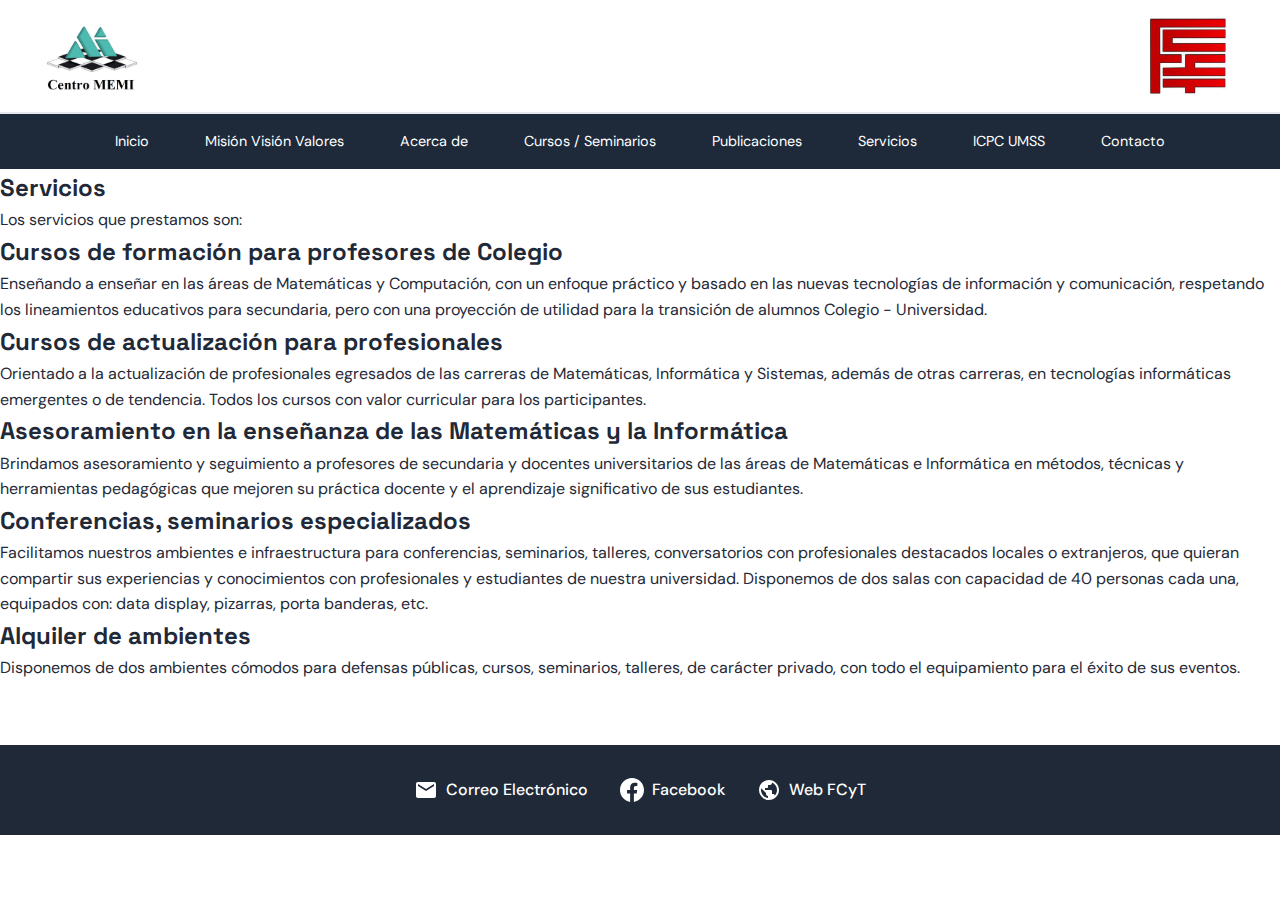
<file: servicios.html>
<!DOCTYPE html>
<html lang="es">
<head>
    <meta charset="UTF-8">
    <meta name="viewport" content="width=device-width, initial-scale=1.0">
    <title>Centro MEMI </title>
    <link rel="preconnect" href="https://fonts.googleapis.com">
    <link rel="preconnect" href="https://fonts.gstatic.com" crossorigin>
    <link href="https://fonts.googleapis.com/css2?family=Space+Grotesk:wght@700&family=DM+Sans:wght@400;500;600&display=swap" rel="stylesheet">
    <link rel="stylesheet" href="styles.css">
    <link rel="stylesheet" href="antecedentes.css">
</head>
<body>
    <header class="header">
        <img src="/images/logoo.png" alt="Logo Centro MEMI" class="logo">
        <img src="/images/Logo-Fcyt.jpg" alt="Logo FCyT" class="logo">
    </header>

    <nav class="navbar">
        <button class="menu-toggle" onclick="toggleMenu()">☰</button>
        <ul class="nav-menu" id="navMenu">
            <li class="nav-item">
                <a href="index.html"class="nav-link">Inicio</a>
            </li>
            <li class="nav-item">
                <a href="Mision Vision Valores.html" class="nav-link">Misión Visión Valores</a>
            </li>
            <li class="nav-item">
                <a href="#acerca" class="nav-link">Acerca de</a>
                <div class="dropdown-content">
                    <a href="antecedentes.html">Antecedentes</a>
                    <a href="datos historicos.html">Datos históricos</a>
                    <a href="autoridades.html">Autoridades</a>
                </div>
            </li>
            <li class="nav-item">
                <a href="cursos-seminarios.html" class="nav-link">Cursos / Seminarios</a>
            </li>
            <li class="nav-item">
                <a href="publicaciones.html" class="nav-link">Publicaciones</a>
            </li>
            <li class="nav-item">
                <a href="servicios.html" class="nav-link">Servicios</a>
            </li>
            <li class="nav-item">
                <a href="icpc.html" class="nav-link">ICPC UMSS</a>
            </li>
            <li class="nav-item">
                <a href="contacto.html" class="nav-link">Contacto</a>
            </li>
        </ul>
    </nav>

    <div>
        <section id="servicios">
            <h2>Servicios</h2>
            <p>
                Los servicios que prestamos son:
            </p>
            <div class="section-text">
                <h2 class="section-title">Cursos de formación para profesores de Colegio</h2>
                <p class="section-content">
                    Enseñando a enseñar en las áreas de Matemáticas y Computación, con un enfoque práctico y basado en las nuevas tecnologías de información y comunicación, respetando los lineamientos educativos para secundaria, pero con una proyección de utilidad para la transición de alumnos Colegio - Universidad.
                </p>
            </div>
        </section>

        <section>
            <div class="section-text">
                <h2 class="section-title">Cursos de actualización para profesionales</h2>
                <p class="section-content">
                    Orientado a la actualización de profesionales egresados de las carreras de Matemáticas, Informática y Sistemas, además de otras carreras, en tecnologías informáticas emergentes o de tendencia. Todos los cursos con valor curricular para los participantes.
                </p>
            </div>
        </section>

        <section>
            <div class="section-text">
                <h2 class="section-title">Asesoramiento en la enseñanza de las Matemáticas y la Informática</h2>
                <p class="section-content">
                    Brindamos asesoramiento y seguimiento a profesores de secundaria y docentes universitarios de las áreas de Matemáticas e Informática en métodos, técnicas y herramientas pedagógicas que mejoren su práctica docente y el aprendizaje significativo de sus estudiantes.
                </p>
            </div>
        </section>

        <section>
            <div class="section-text">
                <h2 class="section-title">Conferencias, seminarios especializados</h2>
                <p class="section-content">
                    Facilitamos nuestros ambientes e infraestructura para conferencias, seminarios, talleres, conversatorios con profesionales destacados locales o extranjeros, que quieran compartir sus experiencias y conocimientos con profesionales y estudiantes de nuestra universidad. Disponemos de dos salas con capacidad de 40 personas cada una, equipados con:  data display, pizarras, porta banderas, etc.
                </p>
            </div>
        </section>

        <section>
            <div class="section-text">
                <h2 class="section-title">Alquiler de ambientes </h2>
                <p class="section-content">
                    Disponemos de dos ambientes cómodos para defensas públicas, cursos, seminarios, talleres, de carácter privado, con todo el equipamiento para el éxito de sus eventos.
                </p>
            </div>
        </section> 
        
    </div>

    <footer class="footer">
        <div class="footer-content">
            <a href="mailto:contacto@memi.fcyt.edu" class="footer-link">
                <svg class="footer-icon" fill="currentColor" viewBox="0 0 24 24">
                    <path d="M20 4H4c-1.1 0-1.99.9-1.99 2L2 18c0 1.1.9 2 2 2h16c1.1 0 2-.9 2-2V6c0-1.1-.9-2-2-2zm0 4l-8 5-8-5V6l8 5 8-5v2z"/>
                </svg>
                Correo Electrónico
            </a>
            <a href="https://www.facebook.com/memiumss" target="_blank" class="footer-link">
                <svg class="footer-icon" fill="currentColor" viewBox="0 0 24 24">
                    <path d="M24 12.073c0-6.627-5.373-12-12-12s-12 5.373-12 12c0 5.99 4.388 10.954 10.125 11.854v-8.385H7.078v-3.47h3.047V9.43c0-3.007 1.792-4.669 4.533-4.669 1.312 0 2.686.235 2.686.235v2.953H15.83c-1.491 0-1.956.925-1.956 1.874v2.25h3.328l-.532 3.47h-2.796v8.385C19.612 23.027 24 18.062 24 12.073z"/>
                </svg>
                Facebook
            </a>
            <a href="http://www.fcyt.umss.edu.bo" target="_blank" class="footer-link">
                <svg class="footer-icon" fill="currentColor" viewBox="0 0 24 24">
                    <path d="M12 2C6.48 2 2 6.48 2 12s4.48 10 10 10 10-4.48 10-10S17.52 2 12 2zm-1 17.93c-3.95-.49-7-3.85-7-7.93 0-.62.08-1.21.21-1.79L9 15v1c0 1.1.9 2 2 2v1.93zm6.9-2.54c-.26-.81-1-1.39-1.9-1.39h-1v-3c0-.55-.45-1-1-1H8v-2h2c.55 0 1-.45 1-1V7h2c1.1 0 2-.9 2-2v-.41c2.93 1.19 5 4.06 5 7.41 0 2.08-.8 3.97-2.1 5.39z"/>
                </svg>
                Web FCyT
            </a>
        </div>
    </footer>

    <script>
        // Carousel functionality
        let currentSlide = 0;
        const slides = document.querySelectorAll('.carousel-item');
        const totalSlides = slides.length;
        const carouselInner = document.getElementById('carouselInner');
        const indicatorsContainer = document.getElementById('indicators');

        // Create indicators
        for (let i = 0; i < totalSlides; i++) {
            const indicator = document.createElement('span');
            indicator.className = 'indicator';
            if (i === 0) indicator.classList.add('active');
            indicator.onclick = () => goToSlide(i);
            indicatorsContainer.appendChild(indicator);
        }

        function updateCarousel() {
            carouselInner.style.transform = `translateX(-${currentSlide * 100}%)`;
            
            // Update indicators
            const indicators = document.querySelectorAll('.indicator');
            indicators.forEach((indicator, index) => {
                indicator.classList.toggle('active', index === currentSlide);
            });
        }

        function nextSlide() {
            currentSlide = (currentSlide + 1) % totalSlides;
            updateCarousel();
        }

        function prevSlide() {
            currentSlide = (currentSlide - 1 + totalSlides) % totalSlides;
            updateCarousel();
        }

        function goToSlide(index) {
            currentSlide = index;
            updateCarousel();
        }

        // Auto-advance carousel every 5 seconds
        setInterval(nextSlide, 5000);

        // Mobile menu toggle for dropdowns
        if (window.innerWidth <= 768) {
            document.querySelectorAll('.nav-item').forEach(item => {
                const link = item.querySelector('.nav-link');
                const dropdown = item.querySelector('.dropdown-content');
                
                if (dropdown) {
                    link.addEventListener('click', (e) => {
                        e.preventDefault();
                        item.classList.toggle('active');
                    });
                }
            });
        }

        function toggleMenu() {
            document.getElementById("navMenu").classList.toggle("open");
        }
    </script>
</body>
</html>
</file>
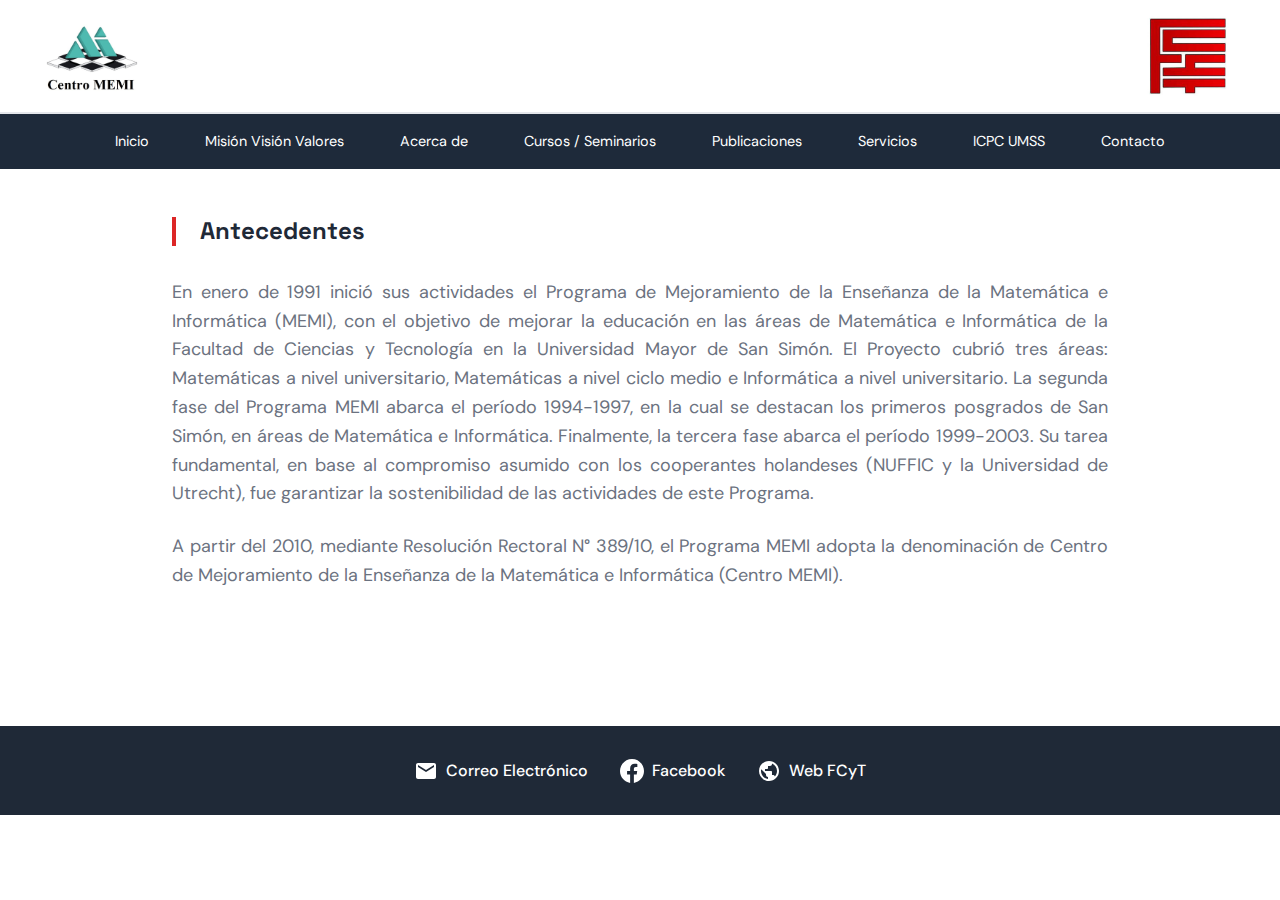
<file: pages/antecedentes.html>
<!DOCTYPE html>
<html lang="es">
<head>
    <meta charset="UTF-8">
    <meta name="viewport" content="width=device-width, initial-scale=1.0">
    <title>Centro MEMI </title>
    <link rel="preconnect" href="https://fonts.googleapis.com">
    <link rel="preconnect" href="https://fonts.gstatic.com" crossorigin>
    <link href="https://fonts.googleapis.com/css2?family=Space+Grotesk:wght@700&family=DM+Sans:wght@400;500;600&display=swap" rel="stylesheet">
    <link rel="stylesheet" href="/css/styles.css">
    <link rel="stylesheet" href="/css/antecedentes.css">
</head>
<body>
    <header class="header">
        <img src="/images/logoo.png" alt="Logo Centro MEMI" class="logo">
        <img src="/images/Logo-Fcyt.jpg" alt="Logo FCyT" class="logo">
    </header>

    <nav class="navbar">
        <button class="menu-toggle" onclick="toggleMenu()">☰</button>
        <ul class="nav-menu" id="navMenu">
            <li class="nav-item">
                <a href="index.html"class="nav-link">Inicio</a>
            </li>
            <li class="nav-item">
                <a href="Mision Vision Valores.html" class="nav-link">Misión Visión Valores</a>
            </li>
            <li class="nav-item">
                <a href="#acerca" class="nav-link">Acerca de</a>
                <div class="dropdown-content">
                    <a href="antecedentes.html">Antecedentes</a>
                    <a href="datos historicos.html">Datos históricos</a>
                    <a href="autoridades.html">Autoridades</a>
                </div>
            </li>
            <li class="nav-item">
                <a href="cursos-seminarios.html" class="nav-link">Cursos / Seminarios</a>
            </li>
            <li class="nav-item">
                <a href="publicaciones.html" class="nav-link">Publicaciones</a>
            </li>
            <li class="nav-item">
                <a href="servicios.html" class="nav-link">Servicios</a>
            </li>
            <li class="nav-item">
                <a href="icpc.html" class="nav-link">ICPC UMSS</a>
            </li>
            <li class="nav-item">
                <a href="contacto.html" class="nav-link">Contacto</a>
            </li>
        </ul>
    </nav>

    <div>
        <section id="antecedentes">
            <h2>Antecedentes</h2>
            <p>
                En enero de 1991 inició sus actividades el Programa de Mejoramiento de la Enseñanza de la Matemática e Informática (MEMI), con el objetivo de mejorar la educación en las áreas de Matemática e Informática de la Facultad de Ciencias y Tecnología en la Universidad Mayor de San Simón. El Proyecto cubrió tres áreas: Matemáticas a nivel universitario, Matemáticas a nivel ciclo medio e Informática a nivel universitario. La segunda fase del Programa MEMI abarca el período 1994-1997, en la cual se destacan los primeros posgrados de San Simón, en áreas de Matemática e Informática. Finalmente, la tercera fase abarca el período 1999-2003. Su tarea fundamental, en base al compromiso asumido con los cooperantes holandeses (NUFFIC y la Universidad de Utrecht), fue garantizar la sostenibilidad de las actividades de este Programa.
            </p>
            <p>
                A partir del 2010, mediante Resolución Rectoral N° 389/10, el Programa MEMI adopta la denominación de Centro de Mejoramiento de la Enseñanza de la Matemática e Informática (Centro MEMI).
            </p>
        </section>
    </div>

    <footer class="footer">
        <div class="footer-content">
            <a href="mailto:contacto@memi.fcyt.edu" class="footer-link">
                <svg class="footer-icon" fill="currentColor" viewBox="0 0 24 24">
                    <path d="M20 4H4c-1.1 0-1.99.9-1.99 2L2 18c0 1.1.9 2 2 2h16c1.1 0 2-.9 2-2V6c0-1.1-.9-2-2-2zm0 4l-8 5-8-5V6l8 5 8-5v2z"/>
                </svg>
                Correo Electrónico
            </a>
            <a href="https://www.facebook.com/memiumss" target="_blank" class="footer-link">
                <svg class="footer-icon" fill="currentColor" viewBox="0 0 24 24">
                    <path d="M24 12.073c0-6.627-5.373-12-12-12s-12 5.373-12 12c0 5.99 4.388 10.954 10.125 11.854v-8.385H7.078v-3.47h3.047V9.43c0-3.007 1.792-4.669 4.533-4.669 1.312 0 2.686.235 2.686.235v2.953H15.83c-1.491 0-1.956.925-1.956 1.874v2.25h3.328l-.532 3.47h-2.796v8.385C19.612 23.027 24 18.062 24 12.073z"/>
                </svg>
                Facebook
            </a>
            <a href="http://www.fcyt.umss.edu.bo" target="_blank" class="footer-link">
                <svg class="footer-icon" fill="currentColor" viewBox="0 0 24 24">
                    <path d="M12 2C6.48 2 2 6.48 2 12s4.48 10 10 10 10-4.48 10-10S17.52 2 12 2zm-1 17.93c-3.95-.49-7-3.85-7-7.93 0-.62.08-1.21.21-1.79L9 15v1c0 1.1.9 2 2 2v1.93zm6.9-2.54c-.26-.81-1-1.39-1.9-1.39h-1v-3c0-.55-.45-1-1-1H8v-2h2c.55 0 1-.45 1-1V7h2c1.1 0 2-.9 2-2v-.41c2.93 1.19 5 4.06 5 7.41 0 2.08-.8 3.97-2.1 5.39z"/>
                </svg>
                Web FCyT
            </a>
        </div>
    </footer>

    <script>
        if (window.innerWidth <= 768) {
            document.querySelectorAll('.nav-item').forEach(item => {
                const link = item.querySelector('.nav-link');
                const dropdown = item.querySelector('.dropdown-content');
                
                if (dropdown) {
                    link.addEventListener('click', (e) => {
                        e.preventDefault();
                        item.classList.toggle('active');
                    });
                }
            });
        }

        function toggleMenu() {
            document.getElementById("navMenu").classList.toggle("open");
        }
    </script>
</body>
</html>
</file>
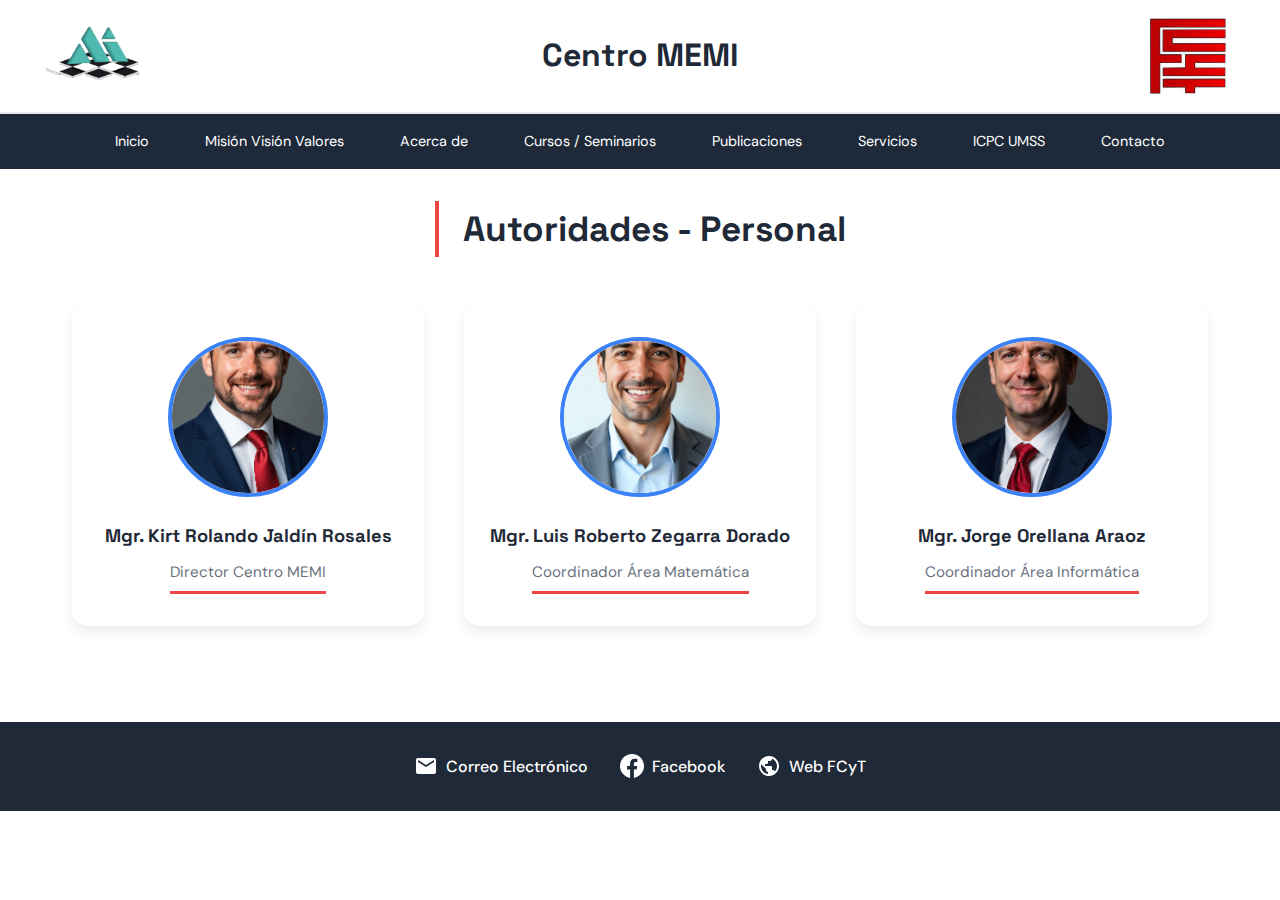
<file: pages/autoridades.html>
<!DOCTYPE html>
<html lang="es">
<head>
    <meta charset="UTF-8">
    <meta name="viewport" content="width=device-width, initial-scale=1.0">
    <title>Centro MEMI </title>
    <link rel="icon" type="memi" href="/images/icono-memi.png">
    <link rel="preconnect" href="https://fonts.googleapis.com">
    <link rel="preconnect" href="https://fonts.gstatic.com" crossorigin>
    <link href="https://fonts.googleapis.com/css2?family=Space+Grotesk:wght@700&family=DM+Sans:wght@400;500;600&display=swap" rel="stylesheet">
    <link rel="stylesheet" href="/css/styles.css">
    <link rel="stylesheet" href="/css/autoridades.css">
</head>
<body>
    <header class="header">
        <img src="/images/icono-memi.png" alt="Logo Centro MEMI" class="logo">
        <h1>Centro MEMI</h1>
        <img src="/images/Logo-Fcyt.jpg" alt="Logo FCyT" class="logo">
    </header>
    <nav class="navbar">
        <button class="menu-toggle" onclick="toggleMenu()">
            <span></span>
            <span></span>
            <span></span>
        </button>
        <ul class="nav-menu" id="navMenu">
            <li class="nav-item">
                <a href="/index.html"class="nav-link">Inicio</a>
            </li>
            <li class="nav-item">
                <a href="/pages/Mision Vision Valores.html" class="nav-link">Misión Visión Valores</a>
            </li>
            <li class="nav-item">
                <a href="#acerca" class="nav-link">Acerca de</a>
                <div class="dropdown-content">
                    <a href="/pages/antecedentes.html">Antecedentes</a>
                    <a href="/pages/datos historicos.html">Datos históricos</a>
                    <a href="/pages/autoridades.html">Autoridades</a>
                </div>
            </li>
            <li class="nav-item">
                <a href="/pages/cursos-seminarios.html" class="nav-link">Cursos / Seminarios</a>
            </li>
            <li class="nav-item">
                <a href="/pages/publicaciones.html" class="nav-link">Publicaciones</a>
            </li>
            <li class="nav-item">
                <a href="/pages/servicios.html" class="nav-link">Servicios</a>
            </li>
            <li class="nav-item">
                <a href="/pages/icpc.html" class="nav-link">ICPC UMSS</a>
            </li>
            <li class="nav-item">
                <a href="/pages/contacto.html" class="nav-link">Contacto</a>
            </li>
        </ul>
    </nav>

    <div class="autoridades-container">
        <h1 class="page-title">Autoridades - Personal</h1>
      
        <div class="autoridades-grid">
          <div class="autoridad-card">
            <div class="autoridad-foto">
              <img src="/images/director memi.png" alt="Director Centro MEMI" />
            </div>
            <div class="autoridad-info">
              <h3 class="autoridad-nombre">Mgr. Kirt Rolando Jaldín Rosales</h3>
              <p class="autoridad-cargo">Director Centro MEMI</p>
            </div>
          </div>
      
          <div class="autoridad-card">
            <div class="autoridad-foto">
              <img src="/images/coordinador de matematica.png" alt="Coordinador Área Matemática" />
            </div>
            <div class="autoridad-info">
              <h3 class="autoridad-nombre">Mgr. Luis Roberto Zegarra Dorado</h3>
              <p class="autoridad-cargo">Coordinador Área Matemática</p>
            </div>
          </div>
      
          <div class="autoridad-card">
            <div class="autoridad-foto">
              <img src="/images/coordinador de informatica.png" alt="Coordinador Área Informática" />
            </div>
            <div class="autoridad-info">
              <h3 class="autoridad-nombre">Mgr. Jorge Orellana Araoz</h3>
              <p class="autoridad-cargo">Coordinador Área Informática</p>
            </div>
          </div>
        </div>
      </div>
      
    <footer class="footer">
        <div class="footer-content">
            <a href="https://mail.google.com/mail/?view=cm&to=memi@fcyt.umss.edu.bo" target="_blank" class="footer-link">          
                <svg class="footer-icon" fill="currentColor" viewBox="0 0 24 24">
                    <path d="M20 4H4c-1.1 0-1.99.9-1.99 2L2 18c0 1.1.9 2 2 2h16c1.1 0 2-.9 2-2V6c0-1.1-.9-2-2-2zm0 4l-8 5-8-5V6l8 5 8-5v2z"/>
                </svg>
                Correo Electrónico
            </a>
            <a href="https://www.facebook.com/memiumss" target="_blank" class="footer-link">
                <svg class="footer-icon" fill="currentColor" viewBox="0 0 24 24">
                    <path d="M24 12.073c0-6.627-5.373-12-12-12s-12 5.373-12 12c0 5.99 4.388 10.954 10.125 11.854v-8.385H7.078v-3.47h3.047V9.43c0-3.007 1.792-4.669 4.533-4.669 1.312 0 2.686.235 2.686.235v2.953H15.83c-1.491 0-1.956.925-1.956 1.874v2.25h3.328l-.532 3.47h-2.796v8.385C19.612 23.027 24 18.062 24 12.073z"/>
                </svg>
                Facebook
            </a>
            <a href="http://www.fcyt.umss.edu.bo/" target="_blank" class="footer-link">
                <svg class="footer-icon" fill="currentColor" viewBox="0 0 24 24">
                    <path d="M12 2C6.48 2 2 6.48 2 12s4.48 10 10 10 10-4.48 10-10S17.52 2 12 2zm-1 17.93c-3.95-.49-7-3.85-7-7.93 0-.62.08-1.21.21-1.79L9 15v1c0 1.1.9 2 2 2v1.93zm6.9-2.54c-.26-.81-1-1.39-1.9-1.39h-1v-3c0-.55-.45-1-1-1H8v-2h2c.55 0 1-.45 1-1V7h2c1.1 0 2-.9 2-2v-.41c2.93 1.19 5 4.06 5 7.41 0 2.08-.8 3.97-2.1 5.39z"/>
                </svg>
                Web FCyT
            </a>
        </div>
    </footer>

    <script>
        if (window.innerWidth <= 768) {
            document.querySelectorAll('.nav-item').forEach(item => {
                const link = item.querySelector('.nav-link');
                const dropdown = item.querySelector('.dropdown-content');
                
                if (dropdown) {
                    link.addEventListener('click', (e) => {
                        e.preventDefault();
                        item.classList.toggle('active');
                    });
                }
            });
        }

        function toggleMenu() {
            const navMenu = document.getElementById("navMenu");
            navMenu.classList.toggle("open");
        
            const menuToggle = document.querySelector(".menu-toggle");
            menuToggle.classList.toggle("open");
        }

        const navLinks = document.querySelectorAll('.nav-link');
        const currentPath = window.location.pathname.split("/").pop();

        navLinks.forEach(link => {
            const linkPath = link.getAttribute('href').split("/").pop();
            if(linkPath === currentPath) {
                link.classList.add('active');
            }
        });
    </script>
</body>
</html>
</file>
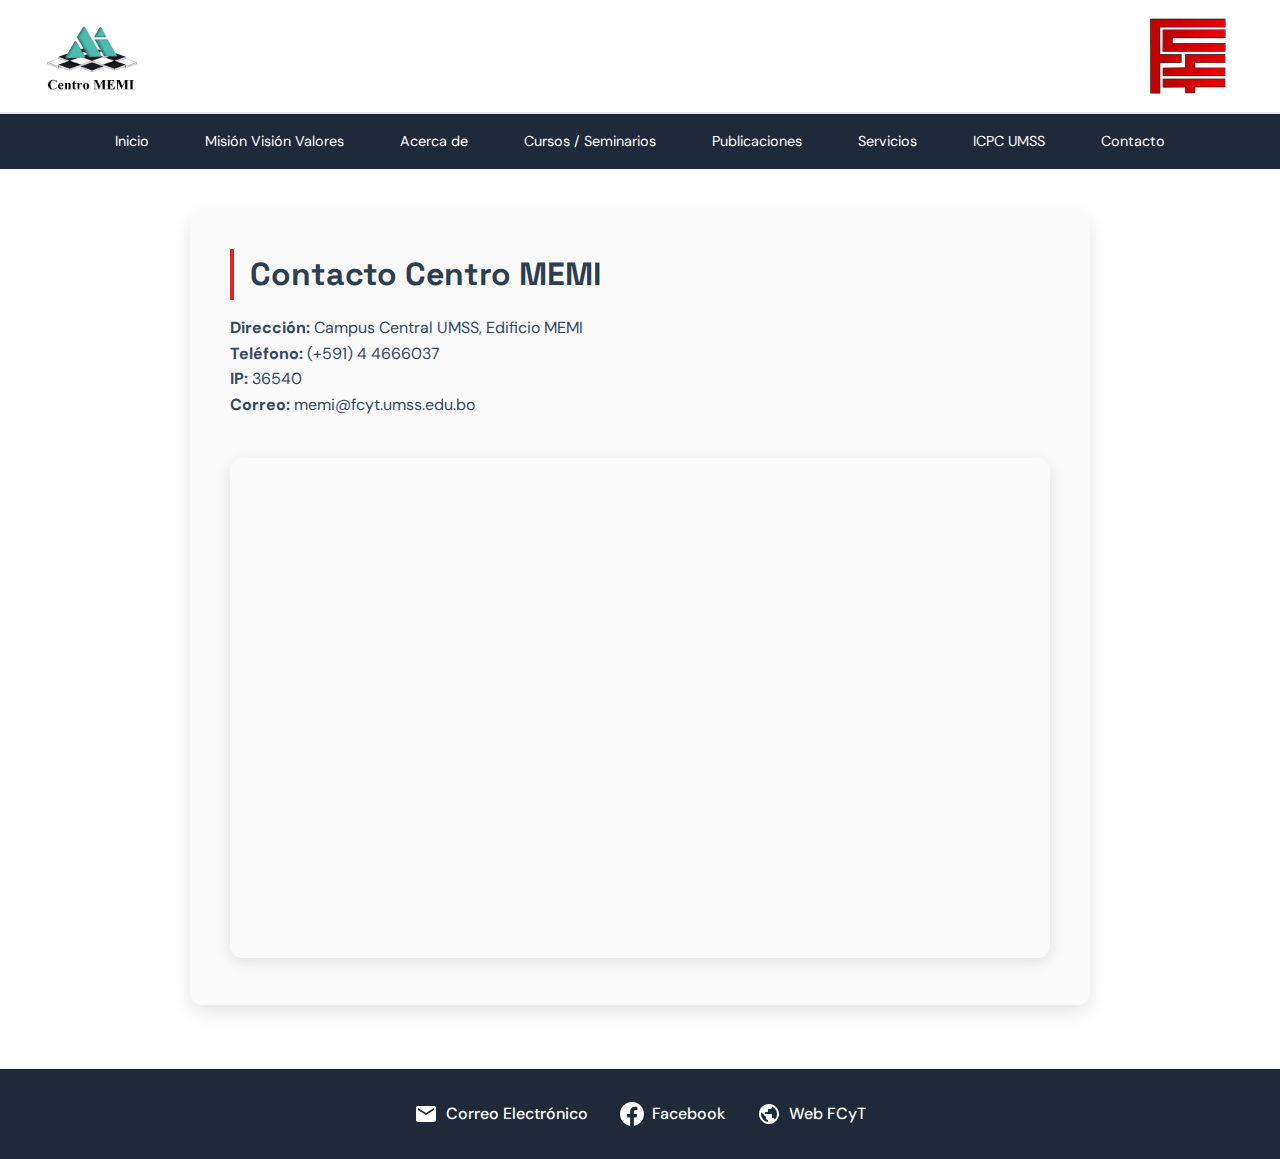
<file: pages/contacto.html>
<!DOCTYPE html>
<html lang="es">
<head>
    <meta charset="UTF-8">
    <meta name="viewport" content="width=device-width, initial-scale=1.0">
    <title>Centro MEMI </title>
    <link rel="preconnect" href="https://fonts.googleapis.com">
    <link rel="preconnect" href="https://fonts.gstatic.com" crossorigin>
    <link href="https://fonts.googleapis.com/css2?family=Space+Grotesk:wght@700&family=DM+Sans:wght@400;500;600&display=swap" rel="stylesheet">
    <link rel="stylesheet" href="/css/styles.css">
    <style>
        .contact-section {
            max-width: 900px;
            margin: 40px auto;
            padding: 40px;
            background-color: #f9f9f9d8;
            border-radius: 12px;
            box-shadow: 0 8px 20px rgba(0,0,0,0.1);
        }

        .contact-section h2 {
            font-family: 'Space Grotesk', sans-serif;
            font-size: 2rem;
            color: #2c3e50;
            margin-bottom: 15px;
            padding-left: 1rem;
            border-left: 4px solid #dc2626;
        }

        .contact-info p {
            font-family: 'DM Sans', sans-serif;
            font-size: 1rem;
            line-height: 1.6;
            color: #34495e;
            text-align: justify;
        }

        #map, .contact-section iframe {
            width: 100%;
            border-radius: 12px;
            margin-top: 20px;
            box-shadow: 0 4px 15px rgba(0,0,0,0.1);
        }

        /* Responsive */
        @media (max-width: 768px) {
            .contact-section {
                padding: 20px;
            }

            .contact-section h2 {
                font-size: 1.5rem;
            }

            .contact-info p {
                font-size: 0.9rem;
            }
        }
    </style>
</head>
<body>
    <header class="header">
        <img src="/images/logoo.png" alt="Logo Centro MEMI" class="logo">
        <img src="/images/Logo-Fcyt.jpg" alt="Logo FCyT" class="logo">
    </header>

    <nav class="navbar">
        <button class="menu-toggle" onclick="toggleMenu()">☰</button>
        <ul class="nav-menu" id="navMenu">
            <li class="nav-item">
                <a href="/index.html"class="nav-link">Inicio</a>
            </li>
            <li class="nav-item">
                <a href="/pages/Mision Vision Valores.html" class="nav-link">Misión Visión Valores</a>
            </li>
            <li class="nav-item">
                <a href="#acerca" class="nav-link">Acerca de</a>
                <div class="dropdown-content">
                    <a href="/pages/antecedentes.html">Antecedentes</a>
                    <a href="/pages/datos historicos.html">Datos históricos</a>
                    <a href="/pages/autoridades.html">Autoridades</a>
                </div>
            </li>
            <li class="nav-item">
                <a href="/pages/cursos-seminarios.html" class="nav-link">Cursos / Seminarios</a>
            </li>
            <li class="nav-item">
                <a href="/pages/publicaciones.html" class="nav-link">Publicaciones</a>
            </li>
            <li class="nav-item">
                <a href="/pages/servicios.html" class="nav-link">Servicios</a>
            </li>
            <li class="nav-item">
                <a href="/pages/icpc.html" class="nav-link">ICPC UMSS</a>
            </li>
            <li class="nav-item">
                <a href="/pages/contacto.html" class="nav-link">Contacto</a>
            </li>
        </ul>
    </nav>

    <div class="contact-section">
        <div class="contact-info">
            <h2>Contacto Centro MEMI</h2>
            <p>
                <strong>Dirección:</strong> Campus Central UMSS, Edificio MEMI<br>
                <strong>Teléfono:</strong> (+591) 4 4666037<br>
                <strong>IP:</strong> 36540<br>
                <strong>Correo:</strong> memi@fcyt.umss.edu.bo
            </p>
        </div>
    
        <div id="map"></div>
        <iframe 
            src="https://www.google.com/maps/embed?pb=!1m18!1m12!1m3!1d3807.388215716545!2d-66.14953732522875!3d-17.39314736435012!2m3!1f0!2f0!3f0!3m2!1i1024!2i768!4f13.1!3m3!1m2!1s0x93e37335d47b15c5%3A0x5c3d5c166e912e53!2sCENTRO%20DE%20PROGRAMA%20DE%20MEJORAMIENTO%20DE%20LA%20ENSE%C3%91ANZA%20DE%20LA%20MATEM%C3%81TICA%20E%20INFORM%C3%81TICA%20(MEMI)!5e0!3m2!1ses-419!2sbo!4v1759630162825!5m2!1ses-419!2sbo" 
            width="100%" height="500" style="border:0; margin-top: 20px;" allowfullscreen="" loading="lazy" referrerpolicy="no-referrer-when-downgrade">
        </iframe>
    </div>
    
    
      
    <footer class="footer">
        <div class="footer-content">
            <a href="https://mail.google.com/mail/?view=cm&to=memi@fcyt.umss.edu.bo" target="_blank" class="footer-link">          
                <svg class="footer-icon" fill="currentColor" viewBox="0 0 24 24">
                    <path d="M20 4H4c-1.1 0-1.99.9-1.99 2L2 18c0 1.1.9 2 2 2h16c1.1 0 2-.9 2-2V6c0-1.1-.9-2-2-2zm0 4l-8 5-8-5V6l8 5 8-5v2z"/>
                </svg>
                Correo Electrónico
            </a>
            <a href="https://www.facebook.com/memiumss" target="_blank" class="footer-link">
                <svg class="footer-icon" fill="currentColor" viewBox="0 0 24 24">
                    <path d="M24 12.073c0-6.627-5.373-12-12-12s-12 5.373-12 12c0 5.99 4.388 10.954 10.125 11.854v-8.385H7.078v-3.47h3.047V9.43c0-3.007 1.792-4.669 4.533-4.669 1.312 0 2.686.235 2.686.235v2.953H15.83c-1.491 0-1.956.925-1.956 1.874v2.25h3.328l-.532 3.47h-2.796v8.385C19.612 23.027 24 18.062 24 12.073z"/>
                </svg>
                Facebook
            </a>
            <a href="http://www.fcyt.umss.edu.bo/" target="_blank" class="footer-link">
                <svg class="footer-icon" fill="currentColor" viewBox="0 0 24 24">
                    <path d="M12 2C6.48 2 2 6.48 2 12s4.48 10 10 10 10-4.48 10-10S17.52 2 12 2zm-1 17.93c-3.95-.49-7-3.85-7-7.93 0-.62.08-1.21.21-1.79L9 15v1c0 1.1.9 2 2 2v1.93zm6.9-2.54c-.26-.81-1-1.39-1.9-1.39h-1v-3c0-.55-.45-1-1-1H8v-2h2c.55 0 1-.45 1-1V7h2c1.1 0 2-.9 2-2v-.41c2.93 1.19 5 4.06 5 7.41 0 2.08-.8 3.97-2.1 5.39z"/>
                </svg>
                Web FCyT
            </a>
        </div>
    </footer>
    <script src="/js/main.js"></script>
        
</body>
</html>
</file>
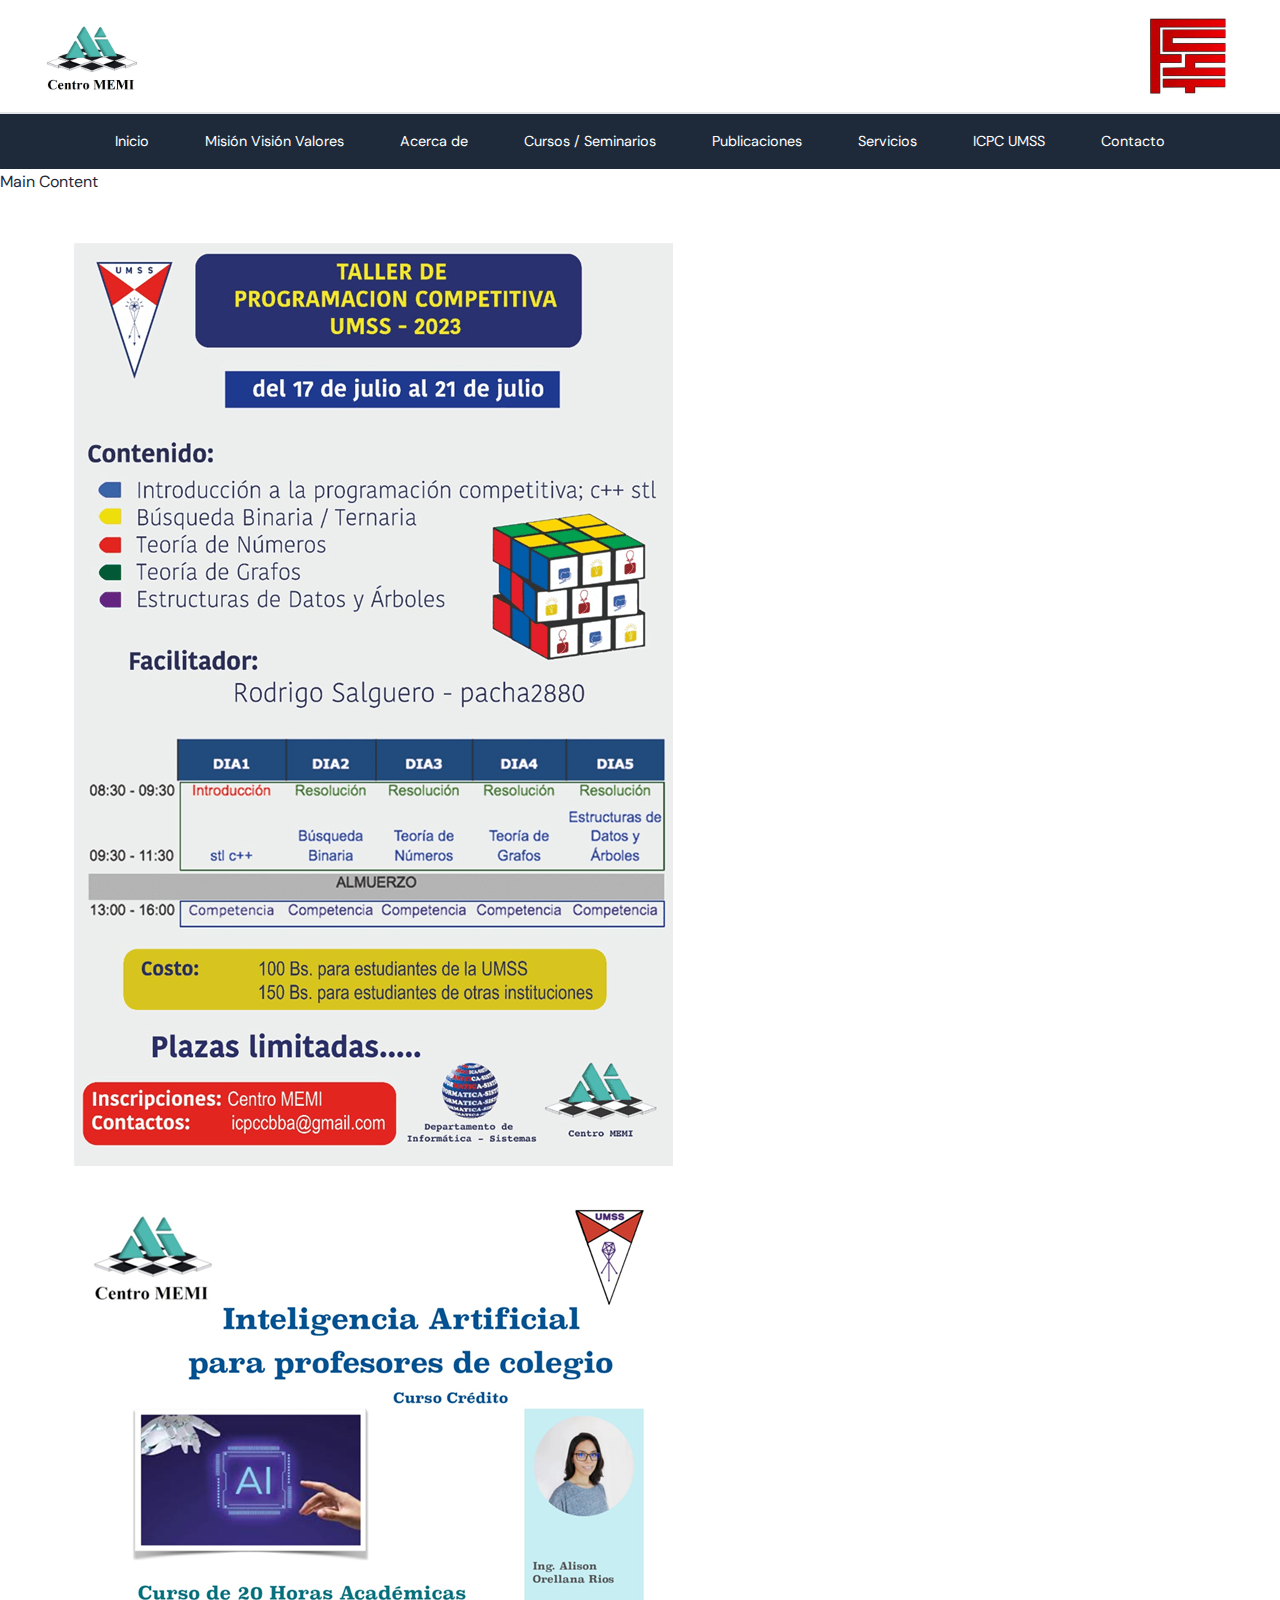
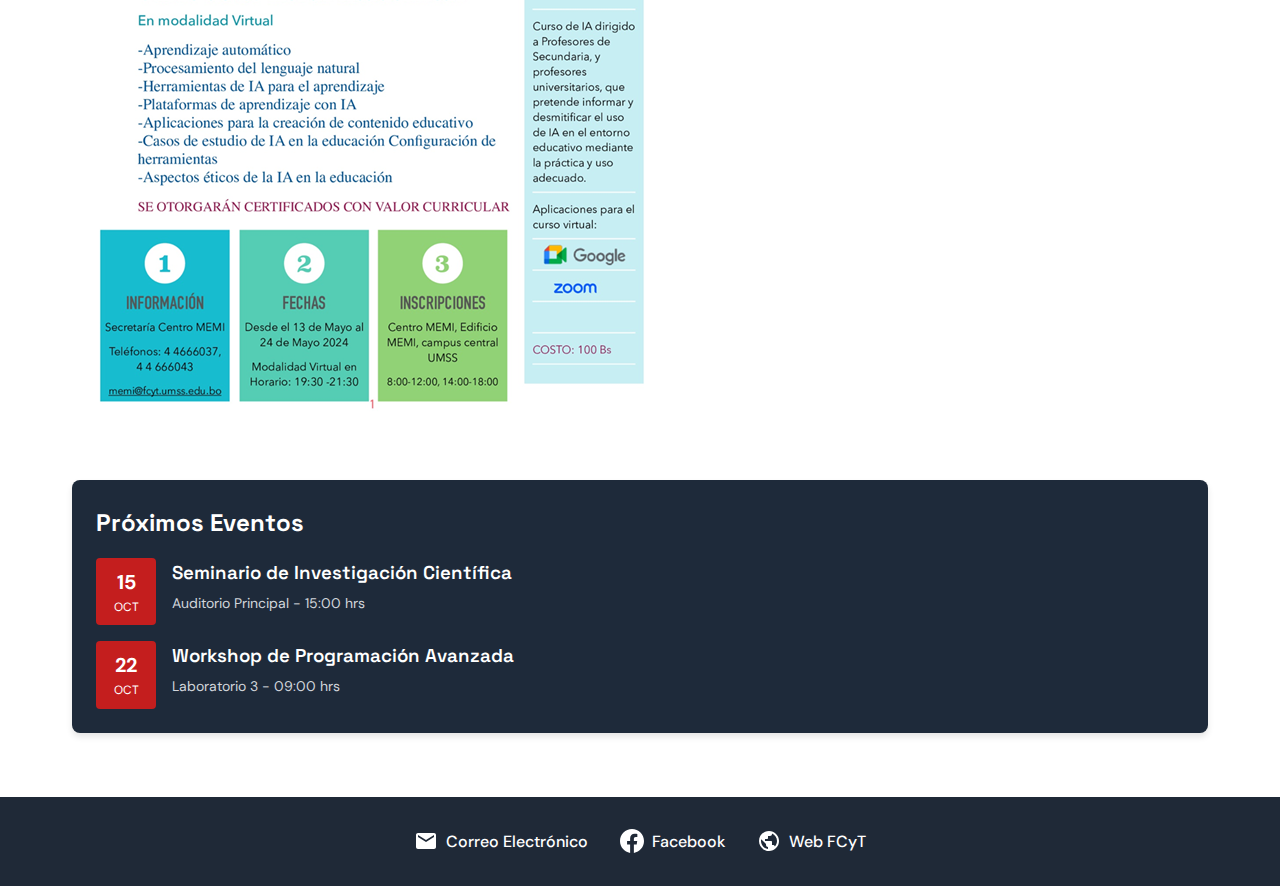
<file: pages/cursos-seminarios.html>
<!DOCTYPE html>
<html lang="es">
<head>
    <meta charset="UTF-8">
    <meta name="viewport" content="width=device-width, initial-scale=1.0">
    <title>Centro MEMI </title>
    <link rel="preconnect" href="https://fonts.googleapis.com">
    <link rel="preconnect" href="https://fonts.gstatic.com" crossorigin>
    <link href="https://fonts.googleapis.com/css2?family=Space+Grotesk:wght@700&family=DM+Sans:wght@400;500;600&display=swap" rel="stylesheet">
    <link rel="stylesheet" href="/css/styles.css">

    <style>
        .events-section {
            background-color: #1E2A3A;
            color: white;
            padding: 1.5rem;
            border-radius: 0.5rem;
            box-shadow: 0 4px 6px rgba(0, 0, 0, 0.1);
            margin-top: 3rem;
        }

        .events-title {
            font-size: 1.5rem;
            font-weight: 700;
            margin-bottom: 1rem;
        }

        .events-list {
            display: flex;
            flex-direction: column;
            gap: 1rem;
        }

        .event-item {
            display: flex;
            align-items: flex-start;
            gap: 1rem;
        }

        .event-date {
            background-color: #C41E1E;
            color: white;
            padding: 0.5rem;
            border-radius: 0.25rem;
            text-align: center;
            min-width: 60px;
            flex-shrink: 0;
        }

        .event-day {
            font-size: 1.25rem;
            font-weight: 700;
        }

        .event-month {
            font-size: 0.75rem;
            text-transform: uppercase;
        }

        .event-details h3 {
            font-weight: 600;
            margin-bottom: 0.25rem;
        }

        .event-details p {
            color: #d1d5db;
            font-size: 0.875rem;
        }
    </style>
</head>
<body>
    <header class="header">
        <img src="/images/logoo.png" alt="Logo Centro MEMI" class="logo">
        <img src="/images/Logo-Fcyt.jpg" alt="Logo FCyT" class="logo">
    </header>

    <nav class="navbar">
        <button class="menu-toggle" onclick="toggleMenu()">☰</button>
        <ul class="nav-menu" id="navMenu">
            <li class="nav-item">
                <a href="index.html"class="nav-link">Inicio</a>
            </li>
            <li class="nav-item">
                <a href="Mision Vision Valores.html" class="nav-link">Misión Visión Valores</a>
            </li>
            <li class="nav-item">
                <a href="#acerca" class="nav-link">Acerca de</a>
                <div class="dropdown-content">
                    <a href="antecedentes.html">Antecedentes</a>
                    <a href="datos historicos.html">Datos históricos</a>
                    <a href="autoridades.html">Autoridades</a>
                </div>
            </li>
            <li class="nav-item">
                <a href="cursos-seminarios.html" class="nav-link">Cursos / Seminarios</a>
            </li>
            <li class="nav-item">
                <a href="publicaciones.html" class="nav-link">Publicaciones</a>
            </li>
            <li class="nav-item">
                <a href="servicios.html" class="nav-link">Servicios</a>
            </li>
            <li class="nav-item">
                <a href="icpc.html" class="nav-link">ICPC UMSS</a>
            </li>
            <li class="nav-item">
                <a href="contacto.html" class="nav-link">Contacto</a>
            </li>
        </ul>
    </nav>

     Main Content 
    <div class="main-content">
        <seccion>
            <img src="/images/taller.png" alt="yaller">
        </seccion>
        <seccion>
            <img src="/images/curso ia.png" alt="curso">
        </seccion>
        
        <section class="events-section">
            <h2 class="events-title">Próximos Eventos</h2>
            <div class="events-list">
                <div class="event-item">
                    <div class="event-date">
                        <div class="event-day">15</div>
                        <div class="event-month">OCT</div>
                    </div>
                    <div class="event-details">
                        <h3>Seminario de Investigación Científica</h3>
                        <p>Auditorio Principal - 15:00 hrs</p>
                    </div>
                </div>
                <div class="event-item">
                    <div class="event-date">
                        <div class="event-day">22</div>
                        <div class="event-month">OCT</div>
                    </div>
                    <div class="event-details">
                        <h3>Workshop de Programación Avanzada</h3>
                        <p>Laboratorio 3 - 09:00 hrs</p>
                    </div>
                </div>
            </div>
        </section>
    </div>

    <footer class="footer">
        <div class="footer-content">
            <a href="mailto:contacto@memi.fcyt.edu" class="footer-link">
                <svg class="footer-icon" fill="currentColor" viewBox="0 0 24 24">
                    <path d="M20 4H4c-1.1 0-1.99.9-1.99 2L2 18c0 1.1.9 2 2 2h16c1.1 0 2-.9 2-2V6c0-1.1-.9-2-2-2zm0 4l-8 5-8-5V6l8 5 8-5v2z"/>
                </svg>
                Correo Electrónico
            </a>
            <a href="https://facebook.com/memi.fcyt" target="_blank" class="footer-link">
                <svg class="footer-icon" fill="currentColor" viewBox="0 0 24 24">
                    <path d="M24 12.073c0-6.627-5.373-12-12-12s-12 5.373-12 12c0 5.99 4.388 10.954 10.125 11.854v-8.385H7.078v-3.47h3.047V9.43c0-3.007 1.792-4.669 4.533-4.669 1.312 0 2.686.235 2.686.235v2.953H15.83c-1.491 0-1.956.925-1.956 1.874v2.25h3.328l-.532 3.47h-2.796v8.385C19.612 23.027 24 18.062 24 12.073z"/>
                </svg>
                Facebook
            </a>
            <a href="https://fcyt.umss.edu.bo" target="_blank" class="footer-link">
                <svg class="footer-icon" fill="currentColor" viewBox="0 0 24 24">
                    <path d="M12 2C6.48 2 2 6.48 2 12s4.48 10 10 10 10-4.48 10-10S17.52 2 12 2zm-1 17.93c-3.95-.49-7-3.85-7-7.93 0-.62.08-1.21.21-1.79L9 15v1c0 1.1.9 2 2 2v1.93zm6.9-2.54c-.26-.81-1-1.39-1.9-1.39h-1v-3c0-.55-.45-1-1-1H8v-2h2c.55 0 1-.45 1-1V7h2c1.1 0 2-.9 2-2v-.41c2.93 1.19 5 4.06 5 7.41 0 2.08-.8 3.97-2.1 5.39z"/>
                </svg>
                Web FCyT
            </a>
        </div>
    </footer>

    <script>
        // Carousel functionality
        let currentSlide = 0;
        const slides = document.querySelectorAll('.carousel-item');
        const totalSlides = slides.length;
        const carouselInner = document.getElementById('carouselInner');
        const indicatorsContainer = document.getElementById('indicators');

        // Create indicators
        for (let i = 0; i < totalSlides; i++) {
            const indicator = document.createElement('span');
            indicator.className = 'indicator';
            if (i === 0) indicator.classList.add('active');
            indicator.onclick = () => goToSlide(i);
            indicatorsContainer.appendChild(indicator);
        }

        function updateCarousel() {
            carouselInner.style.transform = `translateX(-${currentSlide * 100}%)`;
            
            // Update indicators
            const indicators = document.querySelectorAll('.indicator');
            indicators.forEach((indicator, index) => {
                indicator.classList.toggle('active', index === currentSlide);
            });
        }

        function nextSlide() {
            currentSlide = (currentSlide + 1) % totalSlides;
            updateCarousel();
        }

        function prevSlide() {
            currentSlide = (currentSlide - 1 + totalSlides) % totalSlides;
            updateCarousel();
        }

        function goToSlide(index) {
            currentSlide = index;
            updateCarousel();
        }

        // Auto-advance carousel every 5 seconds
        setInterval(nextSlide, 5000);

        // Mobile menu toggle for dropdowns
        if (window.innerWidth <= 768) {
            document.querySelectorAll('.nav-item').forEach(item => {
                const link = item.querySelector('.nav-link');
                const dropdown = item.querySelector('.dropdown-content');
                
                if (dropdown) {
                    link.addEventListener('click', (e) => {
                        e.preventDefault();
                        item.classList.toggle('active');
                    });
                }
            });
        }

        function toggleMenu() {
            document.getElementById("navMenu").classList.toggle("open");
        }
    </script>
</body>
</html>
</file>
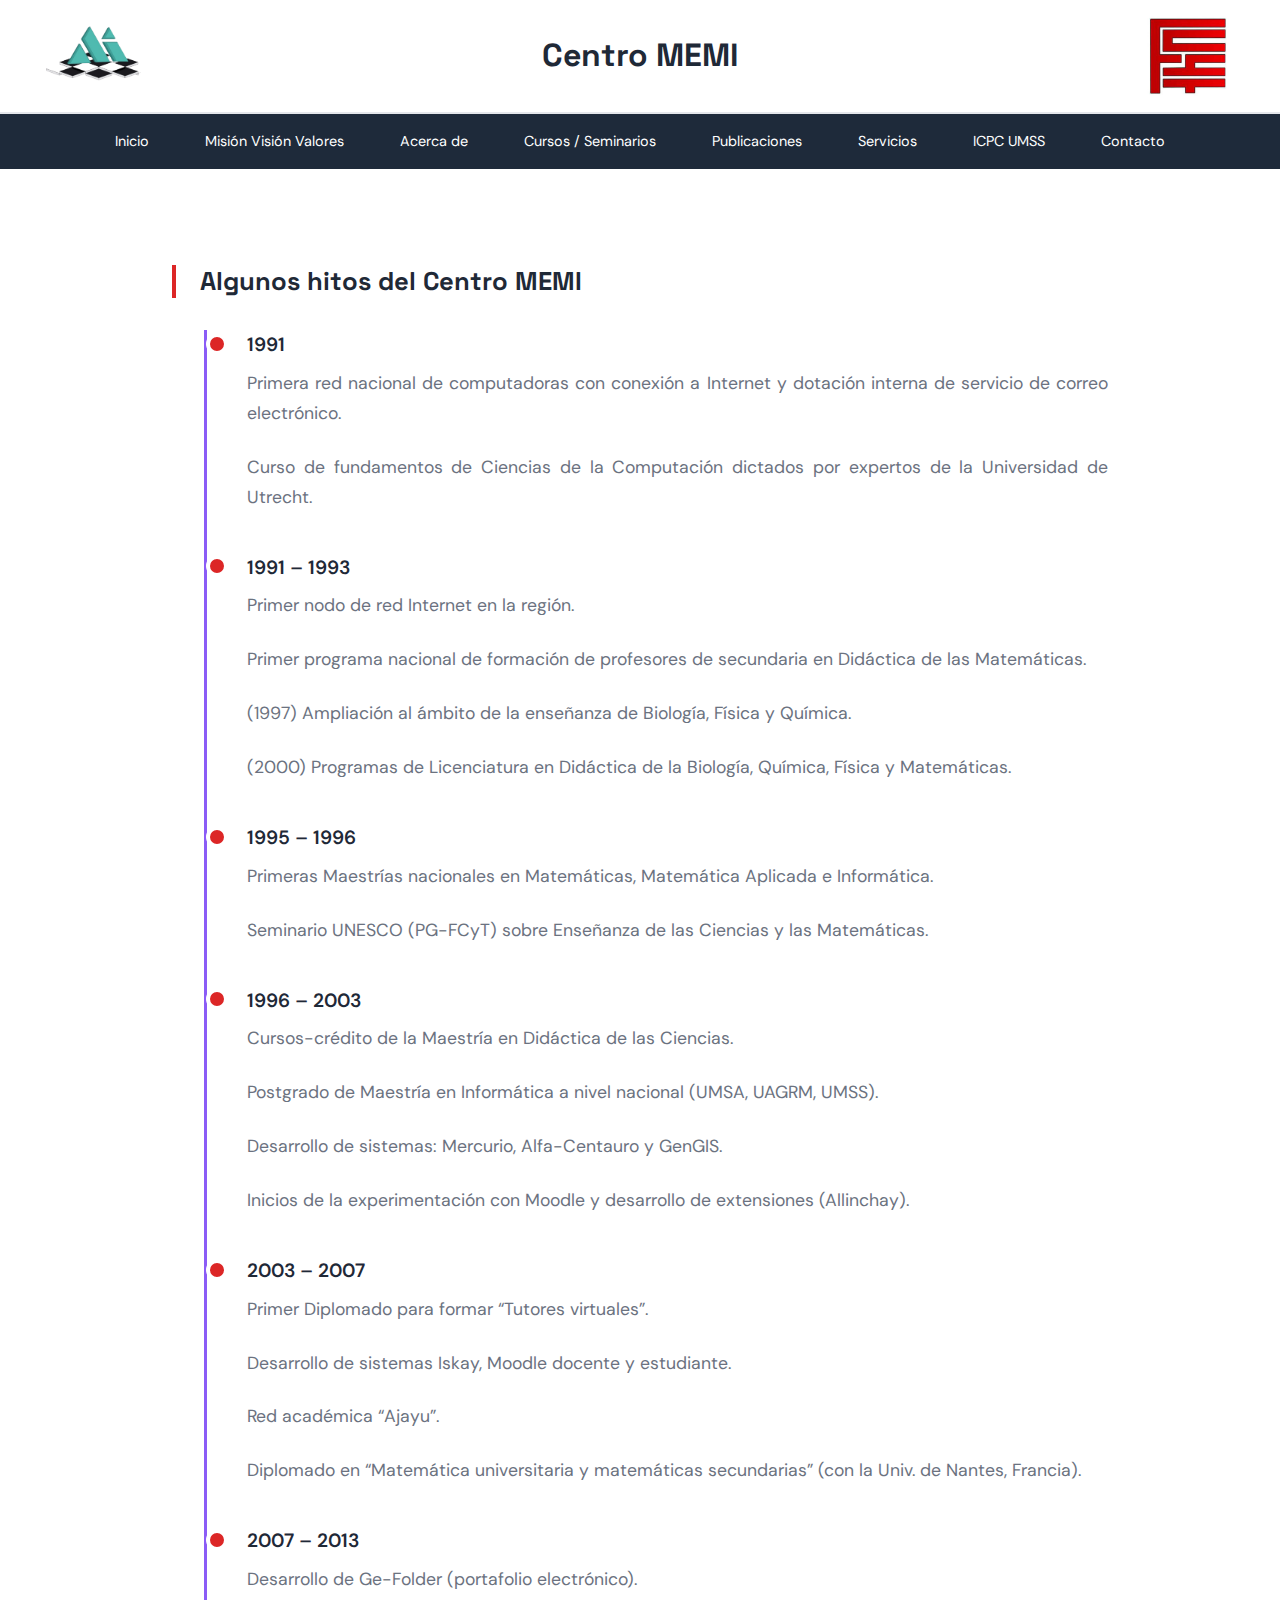
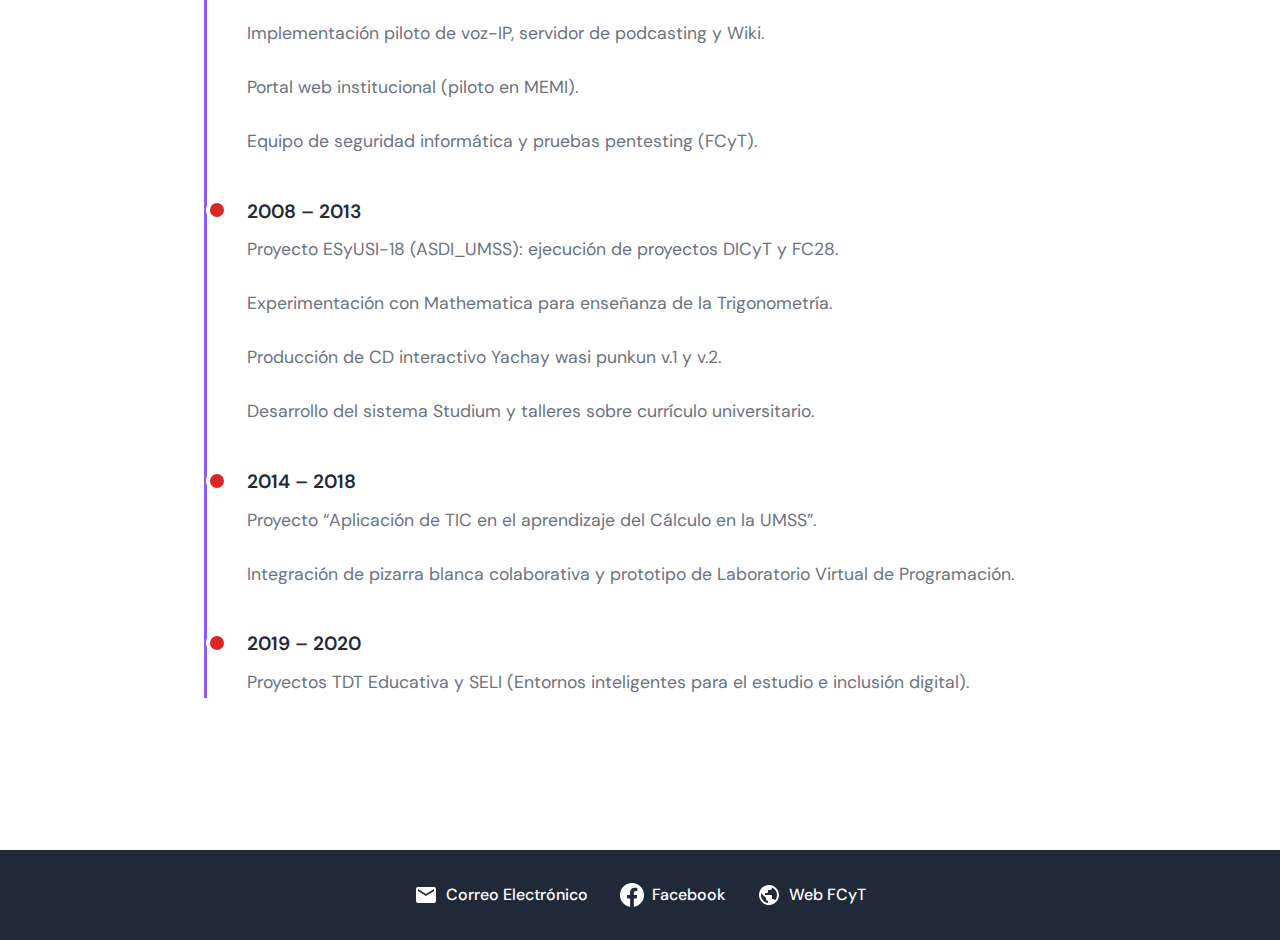
<file: pages/datos historicos.html>
<!DOCTYPE html>
<html lang="es">
<head>
    <meta charset="UTF-8">
    <meta name="viewport" content="width=device-width, initial-scale=1.0">
    <title>Centro MEMI </title>
    <link rel="icon" type="memi" href="/images/icono-memi.png">
    <link rel="preconnect" href="https://fonts.googleapis.com">
    <link rel="preconnect" href="https://fonts.gstatic.com" crossorigin>
    <link href="https://fonts.googleapis.com/css2?family=Space+Grotesk:wght@700&family=DM+Sans:wght@400;500;600&display=swap" rel="stylesheet">
    <link rel="stylesheet" href="/styles.css">
    <style>
      #datoshistoricos {
        background-color: var(--background);
        padding: 3rem 2rem;
        max-width: 1000px;
        margin: 0 auto;
      }
      
      #datoshistoricos h2 {
        font-size: 1.6rem;
        color: var(--foreground);
        margin-bottom: 2rem;
        padding-left: 1.5rem;
        border-left: 4px solid #dc2626;
        line-height: 1.3;
      }
      
      #datoshistoricos h3 {
        font-size: 1.4rem;
        color: var(--foreground);
        margin-top: 2rem;
        margin-bottom: 1rem;
        padding-left: 1rem;
        border-left: 3px solid var(--secondary);
      }
      
      #datoshistoricos p {
        font-size: 1.1rem;
        line-height: 1.7;
        color: var(--muted);
        text-align: justify;
        margin-bottom: 1.5rem;
      }
      
      .timeline-section {
        margin-top: 3rem;
      }
      
      .timeline {
        position: relative;
        margin-left: 2rem;
        padding-left: 2rem;
        border-left: 3px solid var(--secondary);
      }
      
      .timeline-item {
        margin-bottom: 2.5rem;
        position: relative;
        padding-left: 0.5rem;
        transition: transform 0.2s ease-in-out;
      }
      
      .timeline-item:hover {
        transform: translateX(4px);
      }
      
      .timeline-year {
        font-weight: 600;
        font-size: 1.2rem;
        color: var(--foreground);
        margin-bottom: 0.5rem;
        position: relative;
      }
      
      .timeline-year::before {
        content: '';
        position: absolute;
        left: -2.45rem;
        top: 0.3rem;
        width: 14px;
        height: 14px;
        background-color: #dc2626;
        border-radius: 50%;
        border: 2px solid white;
        box-shadow: 0 0 0 2px var(--background);
      }
      
      .timeline-content p {
        margin: 0.3rem 0;
        color: var(--muted);
        font-size: 1.05rem;
        line-height: 1.6;
        text-align: justify;
      }
      
      @media (max-width: 768px) {
        #datoshistoricos {
          padding: 2rem 1rem;
        }
      
        #datoshistoricos h2 {
          font-size: 1.4rem;
        }
      
        .timeline {
          margin-left: 1rem;
          padding-left: 1rem;
        }
      
        .timeline-year::before {
          left: -1.7rem;
          width: 12px;
          height: 12px;
        }
      
        .timeline-content p {
          font-size: 1rem;
        }
      }
    </style>
</head>
<body>
    <header class="header">
      <img src="/images/icono-memi.png" alt="Logo Centro MEMI" class="logo">
      <h1>Centro MEMI</h1>
        <img src="/images/Logo-Fcyt.jpg" alt="Logo FCyT" class="logo">
    </header>

    <nav class="navbar">
      <button class="menu-toggle" onclick="toggleMenu()">
        <span></span>
        <span></span>
        <span></span>
      </button>
      <ul class="nav-menu" id="navMenu">
          <li class="nav-item">
              <a href="/index.html"class="nav-link">Inicio</a>
          </li>
          <li class="nav-item">
              <a href="/pages/Mision Vision Valores.html" class="nav-link">Misión Visión Valores</a>
          </li>
          <li class="nav-item">
              <a href="#acerca" class="nav-link">Acerca de</a>
              <div class="dropdown-content">
                  <a href="/pages/antecedentes.html">Antecedentes</a>
                  <a href="/pages/datos historicos.html">Datos históricos</a>
                  <a href="/pages/autoridades.html">Autoridades</a>
              </div>
          </li>
          <li class="nav-item">
              <a href="/pages/cursos-seminarios.html" class="nav-link">Cursos / Seminarios</a>
          </li>
          <li class="nav-item">
              <a href="/pages/publicaciones.html" class="nav-link">Publicaciones</a>
          </li>
          <li class="nav-item">
              <a href="/pages/servicios.html" class="nav-link">Servicios</a>
          </li>
          <li class="nav-item">
              <a href="/pages/icpc.html" class="nav-link">ICPC UMSS</a>
          </li>
          <li class="nav-item">
              <a href="/pages/contacto.html" class="nav-link">Contacto</a>
          </li>
      </ul>
  </nav>

    <div id="datoshistoricos">
        <section class="timeline-section">
          <h2>Algunos hitos del Centro MEMI</h2>
          <div class="timeline">
      
            <div class="timeline-item">
              <div class="timeline-year">1991</div>
              <div class="timeline-content">
                <p>Primera red nacional de computadoras con conexión a Internet y dotación interna de servicio de correo electrónico.</p>
                <p>Curso de fundamentos de Ciencias de la Computación dictados por expertos de la Universidad de Utrecht.</p>
              </div>
            </div>
      
            <div class="timeline-item">
              <div class="timeline-year">1991 – 1993</div>
              <div class="timeline-content">
                <p>Primer nodo de red Internet en la región.</p>
                <p>Primer programa nacional de formación de profesores de secundaria en Didáctica de las Matemáticas.</p>
                <p>(1997) Ampliación al ámbito de la enseñanza de Biología, Física y Química.</p>
                <p>(2000) Programas de Licenciatura en Didáctica de la Biología, Química, Física y Matemáticas.</p>
              </div>
            </div>
      
            <div class="timeline-item">
              <div class="timeline-year">1995 – 1996</div>
              <div class="timeline-content">
                <p>Primeras Maestrías nacionales en Matemáticas, Matemática Aplicada e Informática.</p>
                <p>Seminario UNESCO (PG-FCyT) sobre Enseñanza de las Ciencias y las Matemáticas.</p>
              </div>
            </div>
      
            <div class="timeline-item">
              <div class="timeline-year">1996 – 2003</div>
              <div class="timeline-content">
                <p>Cursos-crédito de la Maestría en Didáctica de las Ciencias.</p>
                <p>Postgrado de Maestría en Informática a nivel nacional (UMSA, UAGRM, UMSS).</p>
                <p>Desarrollo de sistemas: Mercurio, Alfa-Centauro y GenGIS.</p>
                <p>Inicios de la experimentación con Moodle y desarrollo de extensiones (Allinchay).</p>
              </div>
            </div>
      
            <div class="timeline-item">
              <div class="timeline-year">2003 – 2007</div>
              <div class="timeline-content">
                <p>Primer Diplomado para formar “Tutores virtuales”.</p>
                <p>Desarrollo de sistemas Iskay, Moodle docente y estudiante.</p>
                <p>Red académica “Ajayu”.</p>
                <p>Diplomado en “Matemática universitaria y matemáticas secundarias” (con la Univ. de Nantes, Francia).</p>
              </div>
            </div>
      
            <div class="timeline-item">
              <div class="timeline-year">2007 – 2013</div>
              <div class="timeline-content">
                <p>Desarrollo de Ge-Folder (portafolio electrónico).</p>
                <p>Implementación piloto de voz-IP, servidor de podcasting y Wiki.</p>
                <p>Portal web institucional (piloto en MEMI).</p>
                <p>Equipo de seguridad informática y pruebas pentesting (FCyT).</p>
              </div>
            </div>
      
            <div class="timeline-item">
              <div class="timeline-year">2008 – 2013</div>
              <div class="timeline-content">
                <p>Proyecto ESyUSI-18 (ASDI_UMSS): ejecución de proyectos DICyT y FC28.</p>
                <p>Experimentación con Mathematica para enseñanza de la Trigonometría.</p>
                <p>Producción de CD interactivo Yachay wasi punkun v.1 y v.2.</p>
                <p>Desarrollo del sistema Studium y talleres sobre currículo universitario.</p>
              </div>
            </div>
      
            <div class="timeline-item">
              <div class="timeline-year">2014 – 2018</div>
              <div class="timeline-content">
                <p>Proyecto “Aplicación de TIC en el aprendizaje del Cálculo en la UMSS”.</p>
                <p>Integración de pizarra blanca colaborativa y prototipo de Laboratorio Virtual de Programación.</p>
              </div>
            </div>
      
            <div class="timeline-item">
              <div class="timeline-year">2019 – 2020</div>
              <div class="timeline-content">
                <p>Proyectos TDT Educativa y SELI (Entornos inteligentes para el estudio e inclusión digital).</p>
              </div>
            </div>
      
          </div>
        </section>
      </div>
      

    <footer class="footer">
        <div class="footer-content">
            <a href="https://mail.google.com/mail/?view=cm&to=memi@fcyt.umss.edu.bo" target="_blank" class="footer-link">          
                <svg class="footer-icon" fill="currentColor" viewBox="0 0 24 24">
                    <path d="M20 4H4c-1.1 0-1.99.9-1.99 2L2 18c0 1.1.9 2 2 2h16c1.1 0 2-.9 2-2V6c0-1.1-.9-2-2-2zm0 4l-8 5-8-5V6l8 5 8-5v2z"/>
                </svg>
                Correo Electrónico
            </a>
            <a href="https://www.facebook.com/memiumss" target="_blank" class="footer-link">
                <svg class="footer-icon" fill="currentColor" viewBox="0 0 24 24">
                    <path d="M24 12.073c0-6.627-5.373-12-12-12s-12 5.373-12 12c0 5.99 4.388 10.954 10.125 11.854v-8.385H7.078v-3.47h3.047V9.43c0-3.007 1.792-4.669 4.533-4.669 1.312 0 2.686.235 2.686.235v2.953H15.83c-1.491 0-1.956.925-1.956 1.874v2.25h3.328l-.532 3.47h-2.796v8.385C19.612 23.027 24 18.062 24 12.073z"/>
                </svg>
                Facebook
            </a>
            <a href="http://www.fcyt.umss.edu.bo/" target="_blank" class="footer-link">
                <svg class="footer-icon" fill="currentColor" viewBox="0 0 24 24">
                    <path d="M12 2C6.48 2 2 6.48 2 12s4.48 10 10 10 10-4.48 10-10S17.52 2 12 2zm-1 17.93c-3.95-.49-7-3.85-7-7.93 0-.62.08-1.21.21-1.79L9 15v1c0 1.1.9 2 2 2v1.93zm6.9-2.54c-.26-.81-1-1.39-1.9-1.39h-1v-3c0-.55-.45-1-1-1H8v-2h2c.55 0 1-.45 1-1V7h2c1.1 0 2-.9 2-2v-.41c2.93 1.19 5 4.06 5 7.41 0 2.08-.8 3.97-2.1 5.39z"/>
                </svg>
                Web FCyT
            </a>
        </div>
    </footer>

    <script>
      if (window.innerWidth <= 768) {
            document.querySelectorAll('.nav-item').forEach(item => {
                const link = item.querySelector('.nav-link');
                const dropdown = item.querySelector('.dropdown-content');
                
              if (dropdown) {
                  link.addEventListener('click', (e) => {
                      e.preventDefault();
                      item.classList.toggle('active');
                  });
              }
          });
      }

      function toggleMenu() {
            const navMenu = document.getElementById("navMenu");
            navMenu.classList.toggle("open");
        
            const menuToggle = document.querySelector(".menu-toggle");
            menuToggle.classList.toggle("open");
        }

        const navLinks = document.querySelectorAll('.nav-link');
        const currentPath = window.location.pathname.split("/").pop();

        navLinks.forEach(link => {
            const linkPath = link.getAttribute('href').split("/").pop();
            if(linkPath === currentPath) {
                link.classList.add('active');
            }
        });   
    </script>
</body>
</html>
</file>
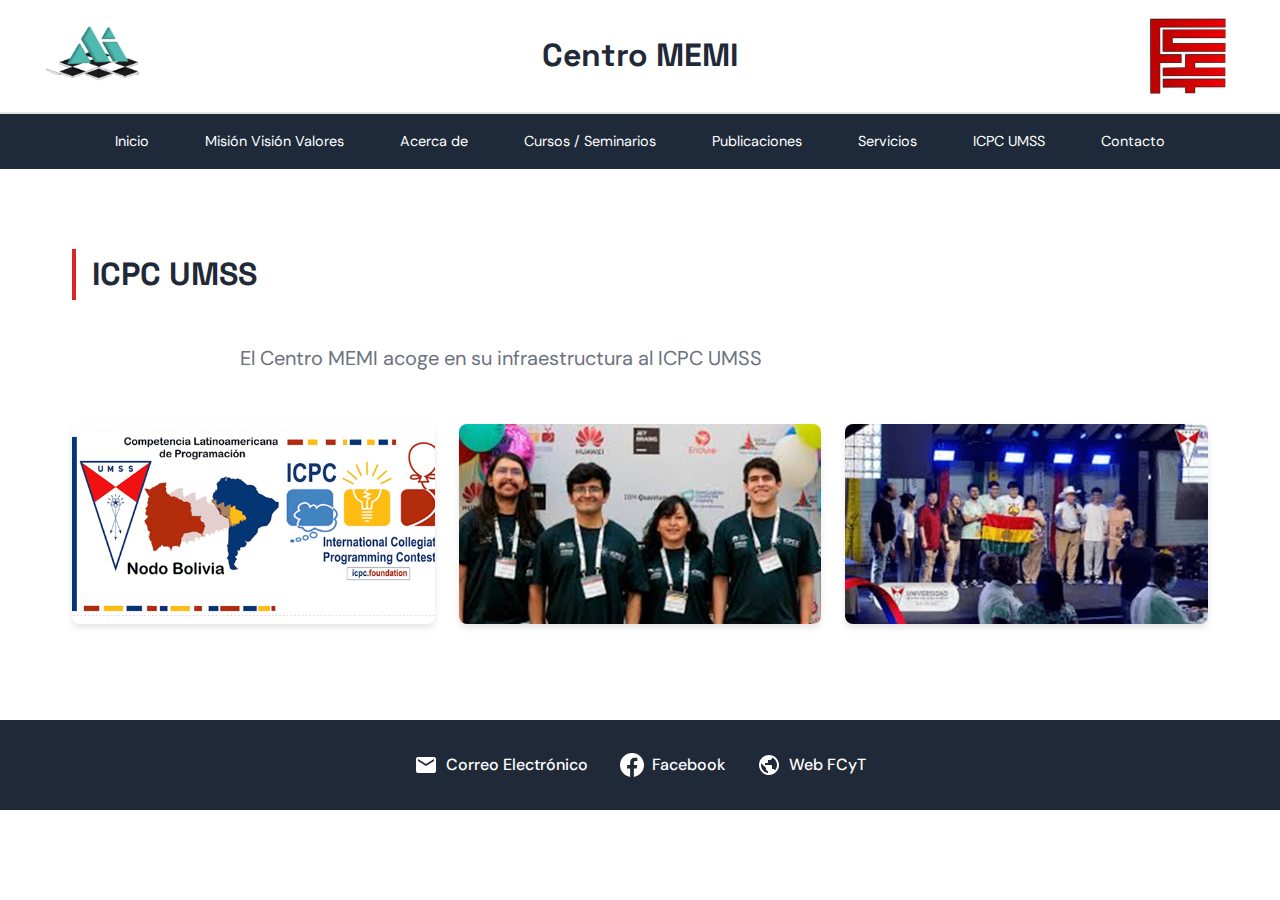
<file: pages/icpc.html>
<!DOCTYPE html>
<html lang="es">
<head>
    <meta charset="UTF-8">
    <meta name="viewport" content="width=device-width, initial-scale=1.0">
    <title>Centro MEMI </title>
    <link rel="icon" type="memi" href="/images/icono-memi.png">
    <link rel="preconnect" href="https://fonts.googleapis.com">
    <link rel="preconnect" href="https://fonts.gstatic.com" crossorigin>
    <link href="https://fonts.googleapis.com/css2?family=Space+Grotesk:wght@700&family=DM+Sans:wght@400;500;600&display=swap" rel="stylesheet">
    <link rel="stylesheet" href="/css/styles.css">
    <link rel="stylesheet" href="/css/icpc.css">
</head>
<body>
    <header class="header">
        <img src="/images/icono-memi.png" alt="Logo Centro MEMI" class="logo">
        <h1>Centro MEMI</h1>
        <img src="/images/Logo-Fcyt.jpg" alt="Logo FCyT" class="logo">
    </header>

    <nav class="navbar">
        <button class="menu-toggle" onclick="toggleMenu()">
            <span></span>
            <span></span>
            <span></span>
        </button>
        <ul class="nav-menu" id="navMenu">
            <li class="nav-item">
                <a href="/index.html"class="nav-link">Inicio</a>
            </li>
            <li class="nav-item">
                <a href="/pages/Mision Vision Valores.html" class="nav-link">Misión Visión Valores</a>
            </li>
            <li class="nav-item">
                <a href="#acerca" class="nav-link">Acerca de</a>
                <div class="dropdown-content">
                    <a href="/pages/antecedentes.html">Antecedentes</a>
                    <a href="/pages/datos historicos.html">Datos históricos</a>
                    <a href="/pages/autoridades.html">Autoridades</a>
                </div>
            </li>
            <li class="nav-item">
                <a href="/pages/cursos-seminarios.html" class="nav-link">Cursos / Seminarios</a>
            </li>
            <li class="nav-item">
                <a href="/pages/publicaciones.html" class="nav-link">Publicaciones</a>
            </li>
            <li class="nav-item">
                <a href="/pages/servicios.html" class="nav-link">Servicios</a>
            </li>
            <li class="nav-item">
                <a href="/pages/icpc.html" class="nav-link">ICPC UMSS</a>
            </li>
            <li class="nav-item">
                <a href="/pages/contacto.html" class="nav-link">Contacto</a>
            </li>
        </ul>
    </nav>

    <div class="icpc">
        <section id="icpc">
            <h2>ICPC UMSS</h2>
            <p>
                El Centro MEMI acoge en su infraestructura al ICPC UMSS
            </p>
        </section>
        <div class="icpc-images">
                <img src="/images/logo icpc.png" alt="Logo icpc" class="imagen">
                <img src="/images/equipo icpc.png" alt="equipo icpc" class="imagen">
                <img src="/images/icpc 2025.png" alt="equipo 2025 icpc" class="imagen">
        </div>
    </div>

    <footer class="footer">
        <div class="footer-content">
            <a href="https://mail.google.com/mail/?view=cm&to=memi@fcyt.umss.edu.bo" target="_blank" class="footer-link">          
                <svg class="footer-icon" fill="currentColor" viewBox="0 0 24 24">
                    <path d="M20 4H4c-1.1 0-1.99.9-1.99 2L2 18c0 1.1.9 2 2 2h16c1.1 0 2-.9 2-2V6c0-1.1-.9-2-2-2zm0 4l-8 5-8-5V6l8 5 8-5v2z"/>
                </svg>
                Correo Electrónico
            </a>
            <a href="https://www.facebook.com/memiumss" target="_blank" class="footer-link">
                <svg class="footer-icon" fill="currentColor" viewBox="0 0 24 24">
                    <path d="M24 12.073c0-6.627-5.373-12-12-12s-12 5.373-12 12c0 5.99 4.388 10.954 10.125 11.854v-8.385H7.078v-3.47h3.047V9.43c0-3.007 1.792-4.669 4.533-4.669 1.312 0 2.686.235 2.686.235v2.953H15.83c-1.491 0-1.956.925-1.956 1.874v2.25h3.328l-.532 3.47h-2.796v8.385C19.612 23.027 24 18.062 24 12.073z"/>
                </svg>
                Facebook
            </a>
            <a href="http://www.fcyt.umss.edu.bo/" target="_blank" class="footer-link">
                <svg class="footer-icon" fill="currentColor" viewBox="0 0 24 24">
                    <path d="M12 2C6.48 2 2 6.48 2 12s4.48 10 10 10 10-4.48 10-10S17.52 2 12 2zm-1 17.93c-3.95-.49-7-3.85-7-7.93 0-.62.08-1.21.21-1.79L9 15v1c0 1.1.9 2 2 2v1.93zm6.9-2.54c-.26-.81-1-1.39-1.9-1.39h-1v-3c0-.55-.45-1-1-1H8v-2h2c.55 0 1-.45 1-1V7h2c1.1 0 2-.9 2-2v-.41c2.93 1.19 5 4.06 5 7.41 0 2.08-.8 3.97-2.1 5.39z"/>
                </svg>
                Web FCyT
            </a>
        </div>
    </footer>

    <script>
        if (window.innerWidth <= 768) {
            document.querySelectorAll('.nav-item').forEach(item => {
                const link = item.querySelector('.nav-link');
                const dropdown = item.querySelector('.dropdown-content');
                
                if (dropdown) {
                    link.addEventListener('click', (e) => {
                        e.preventDefault();
                        item.classList.toggle('active');
                    });
                }
            });
        }

        function toggleMenu() {
            const navMenu = document.getElementById("navMenu");
            navMenu.classList.toggle("open");
        
            const menuToggle = document.querySelector(".menu-toggle");
            menuToggle.classList.toggle("open");
        }

        const navLinks = document.querySelectorAll('.nav-link');
        const currentPath = window.location.pathname.split("/").pop();

        navLinks.forEach(link => {
            const linkPath = link.getAttribute('href').split("/").pop();
            if(linkPath === currentPath) {
                link.classList.add('active');
            }
        });
    </script>
</body>
</html>
</file>
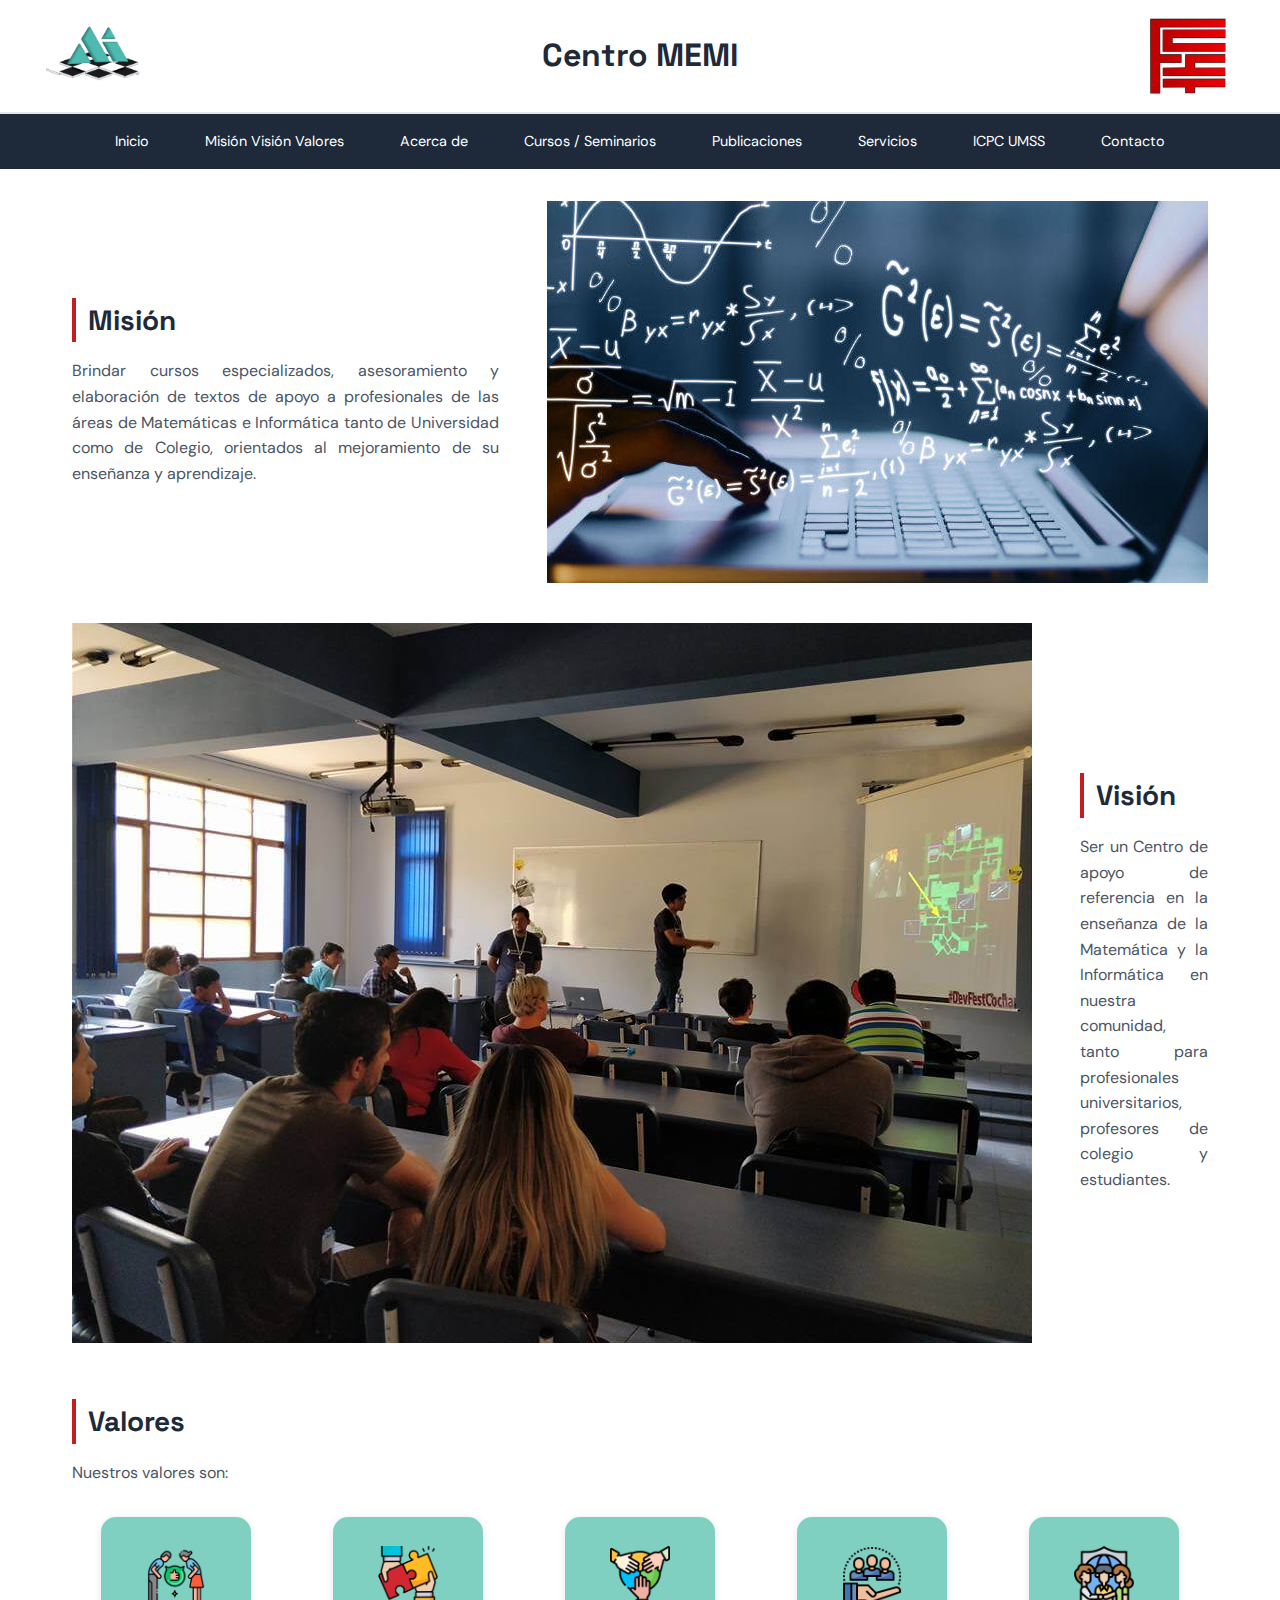
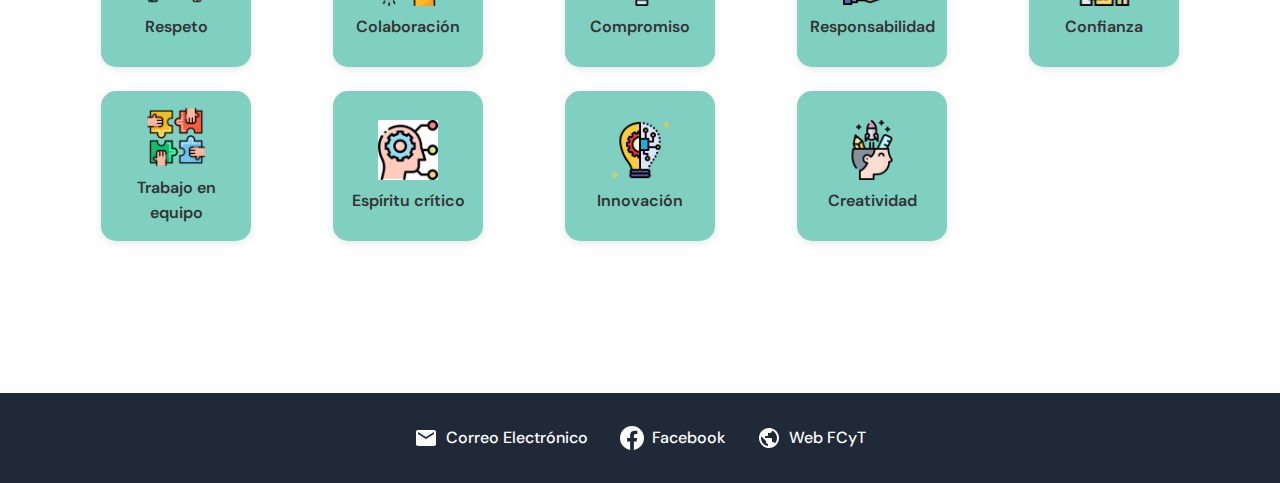
<file: pages/Mision Vision Valores.html>
<!DOCTYPE html>
<html lang="es">
<head>
    <meta charset="UTF-8">
    <meta name="viewport" content="width=device-width, initial-scale=1.0">
    <title>Centro MEMI </title>
    <link rel="icon" type="memi" href="/images/icono-memi.png">
    <link rel="preconnect" href="https://fonts.googleapis.com">
    <link rel="preconnect" href="https://fonts.gstatic.com" crossorigin>
    <link href="https://fonts.googleapis.com/css2?family=Space+Grotesk:wght@700&family=DM+Sans:wght@400;500;600&display=swap" rel="stylesheet">
    <link rel="stylesheet" href="/styles.css">
    <style>
        .content-container {
            max-width: 1200px;
            margin: 0 auto;
            padding: 2rem 1rem;
        }

        .content-section {
            margin-bottom: 2.5rem;
            display: flex;
            flex-direction: column;
            gap: 1rem;
        }

        .content-section:nth-child(even) {
            flex-direction: column;
        }

        .section-text {
            padding: 1rem;
        }

        .section-title {
            font-size: 1.5rem;
            font-weight: 700;
            color: #1E2A3A;
            margin-bottom: 1rem;
            border-left: 4px solid #C41E1E;
            padding-left: 0.75rem;
        }

        .section-content {
            color: #4b5563;
            line-height: 1.6;
            text-align: justify;
        }

        .read-more-btn {
            margin-top: 1rem;
            background-color: #3A8B7B;
            color: white;
            padding: 0.5rem 1rem;
            border: none;
            border-radius: 0.25rem;
            cursor: pointer;
            font-weight: 500;
            transition: background-color 0.2s;
            display: inline-block;
        }

        .read-more-btn:hover {
            background-color: #2D7062;
        }

        .section-image {
            flex: 1;
            display: flex;
            justify-content: center;
            align-items: center;
        }

        .section-image p {
            color: #9ca3af;
        }

        @media (min-width: 768px) {
            .content-section {
                flex-direction: row;
                align-items: center;
            }

            .content-section:nth-child(even) {
                flex-direction: row-reverse;
            }

            .section-text {
                flex: 1;
                padding: 1rem;
            }

            .section-image {
                flex: 1;
                margin: 0 1rem;
            }

            .section-title {
                font-size: 1.75rem;
            }
        }

        .values-grid {
            display: grid;
            grid-template-columns: repeat(5, 1fr);
            gap: 1.5rem;
            list-style: none;
            padding: 0;
            margin-top: 2rem;
            justify-items: center;
        }

        .values-grid li {
            background: #80d0c1;
            border-radius: 15px;
            text-align: center;
            padding: 1rem;
            box-shadow: 0 2px 8px rgba(0,0,0,0.1);
            transition: transform 0.2s ease, box-shadow 0.2s ease;
            width: 150px;
            height: 150px;
            display: flex;
            flex-direction: column;
            align-items: center;
            justify-content: center;
        }

        .values-grid li:hover {
            transform: scale(1.05);
            box-shadow: 0 4px 15px rgba(0,0,0,0.15);
        }

        .values-grid img {
            width: 60px;
            height: 60px;
            object-fit: contain;
            margin-bottom: 0.5rem;
        }

        .values-grid span {
            font-weight: 600;
            color: #333;
        }

        @media (max-width: 1024px) {
            .values-grid {
                grid-template-columns: repeat(4, 1fr);
            }
        }

        @media (max-width: 768px) {
            .values-grid {
                grid-template-columns: repeat(3, 1fr);
            }

            .values-grid li {
                width: 120px;
                height: 120px;
            }

            .values-grid img {
                width: 50px;
                height: 50px;
            }
        }

        @media (max-width: 480px) {
            .values-grid {
                grid-template-columns: repeat(2, 1fr);
                gap: 1rem;
            }

            .values-grid li {
                width: 100px;
                height: 100px;
                padding: 0.75rem;
            }

            .values-grid img {
                width: 40px;
                height: 40px;
            }

            .values-grid span {
                font-size: 0.85rem;
            }
        }

        @media (max-width: 360px) {
            .values-grid {
                grid-template-columns: 1fr;
            }

            .values-grid li {
                width: 90%;
                height: auto;
            }
        }

    </style>

</head>
<body>
    <header class="header">
        <img src="/images/icono-memi.png" alt="Logo Centro MEMI" class="logo">
        <h1>Centro MEMI</h1>
        <img src="/images/Logo-Fcyt.jpg" alt="Logo FCyT" class="logo">
    </header>

    <nav class="navbar">
        <button class="menu-toggle" onclick="toggleMenu()">
            <span></span>
            <span></span>
            <span></span>
        </button>
        <ul class="nav-menu" id="navMenu">
            <li class="nav-item">
                <a href="/index.html"class="nav-link">Inicio</a>
            </li>
            <li class="nav-item">
                <a href="/pages/Mision Vision Valores.html" class="nav-link">Misión Visión Valores</a>
            </li>
            <li class="nav-item">
                <a href="#acerca" class="nav-link">Acerca de</a>
                <div class="dropdown-content">
                    <a href="/pages/antecedentes.html">Antecedentes</a>
                    <a href="/pages/datos historicos.html">Datos históricos</a>
                    <a href="/pages/autoridades.html">Autoridades</a>
                </div>
            </li>
            <li class="nav-item">
                <a href="/pages/cursos-seminarios.html" class="nav-link">Cursos / Seminarios</a>
            </li>
            <li class="nav-item">
                <a href="/pages/publicaciones.html" class="nav-link">Publicaciones</a>
            </li>
            <li class="nav-item">
                <a href="/pages/servicios.html" class="nav-link">Servicios</a>
            </li>
            <li class="nav-item">
                <a href="/pages/icpc.html" class="nav-link">ICPC UMSS</a>
            </li>
            <li class="nav-item">
                <a href="/pages/contacto.html" class="nav-link">Contacto</a>
            </li>
        </ul>
    </nav>

        <main class="content-container">
            <section class="content-section">
                <div class="section-text">
                    <h2 class="section-title">Misión</h2>
                    <p class="section-content">
                        Brindar cursos especializados, asesoramiento y elaboración de textos de apoyo a profesionales de las áreas de Matemáticas e Informática tanto de Universidad como de Colegio, orientados al mejoramiento de su enseñanza y aprendizaje.
                    </p>
                </div>
                <div class="section-image">
                    <img src="/images/Mats-1.jpg" alt="mision memi" class="memi-img">
                </div>
            </section>
    
            <section class="content-section">
                <div class="section-text">
                    <h2 class="section-title">Visión</h2>
                    <p class="section-content">
                        Ser un Centro de apoyo de referencia en la enseñanza de la Matemática y la Informática en nuestra comunidad, tanto para profesionales universitarios, profesores de colegio y estudiantes.
                    </p>
                </div>
                <div class="section-image">
                    <img src="/images/vision.jpg" alt="vision memi" class="memi-img">
                </div>
            </section>
    
            <section class="content-section">
                <div class="section-text">
                    <h2 class="section-title">Valores</h2>
                    <p class="section-content">Nuestros valores son:</p>
                    <ul class="values-grid">
                        <li>
                            <img src="/images/el-respeto .png" alt="Respeto" class="icon">
                            <span class="value">Respeto</span>
                        </li>
                        <li>
                            <img src="/images/colaboracion.png" alt="Colaboración" class="icon">
                            <span class="value">Colaboración</span>
                        </li>
                        <li>
                            <img src="/images/compromiso.png" alt="Compromiso" class="icon">
                            <span class="value">Compromiso</span>
                        </li>
                        <li>
                            <img src="/images/responsabilidad .png" alt="Responsabilidad" class="icon">
                            <span class="value">Responsabilidad</span>
                        </li>
                        <li>
                            <img src="/images/confianza.png" alt="Confianza" class="icon">
                            <span class="value">Confianza</span>
                        </li>
                        <li>
                            <img src="/images/trabajo-en-equipo .png" alt="Trabajo en equipo" class="icon">
                            <span class="value">Trabajo en equipo</span>
                        </li>
                        <li>
                            <img src="/images/espiritu.jpg" alt="Espíritu crítico" class="icon">
                            <span class="value">Espíritu crítico</span>
                        </li>
                        <li>
                            <img src="/images/innovacion .png" alt="Innovación" class="icon">
                            <span class="value">Innovación</span>
                        </li>
                        <li>
                            <img src="/images/creatividad.png" alt="Creatividad" class="icon">
                            <span class="value">Creatividad</span>
                        </li>
                    </ul>
                    
                </div>
            </section>
        </main>

        <footer class="footer">
            <div class="footer-content">
                <a href="https://mail.google.com/mail/?view=cm&to=memi@fcyt.umss.edu.bo" target="_blank" class="footer-link">          
                    <svg class="footer-icon" fill="currentColor" viewBox="0 0 24 24">
                        <path d="M20 4H4c-1.1 0-1.99.9-1.99 2L2 18c0 1.1.9 2 2 2h16c1.1 0 2-.9 2-2V6c0-1.1-.9-2-2-2zm0 4l-8 5-8-5V6l8 5 8-5v2z"/>
                    </svg>
                    Correo Electrónico
                </a>
                <a href="https://www.facebook.com/memiumss" target="_blank" class="footer-link">
                    <svg class="footer-icon" fill="currentColor" viewBox="0 0 24 24">
                        <path d="M24 12.073c0-6.627-5.373-12-12-12s-12 5.373-12 12c0 5.99 4.388 10.954 10.125 11.854v-8.385H7.078v-3.47h3.047V9.43c0-3.007 1.792-4.669 4.533-4.669 1.312 0 2.686.235 2.686.235v2.953H15.83c-1.491 0-1.956.925-1.956 1.874v2.25h3.328l-.532 3.47h-2.796v8.385C19.612 23.027 24 18.062 24 12.073z"/>
                    </svg>
                    Facebook
                </a>
                <a href="http://www.fcyt.umss.edu.bo/" target="_blank" class="footer-link">
                    <svg class="footer-icon" fill="currentColor" viewBox="0 0 24 24">
                        <path d="M12 2C6.48 2 2 6.48 2 12s4.48 10 10 10 10-4.48 10-10S17.52 2 12 2zm-1 17.93c-3.95-.49-7-3.85-7-7.93 0-.62.08-1.21.21-1.79L9 15v1c0 1.1.9 2 2 2v1.93zm6.9-2.54c-.26-.81-1-1.39-1.9-1.39h-1v-3c0-.55-.45-1-1-1H8v-2h2c.55 0 1-.45 1-1V7h2c1.1 0 2-.9 2-2v-.41c2.93 1.19 5 4.06 5 7.41 0 2.08-.8 3.97-2.1 5.39z"/>
                    </svg>
                    Web FCyT
                </a>
            </div>
        </footer>

    <script>
        if (window.innerWidth <= 768) {
            document.querySelectorAll('.nav-item').forEach(item => {
                const link = item.querySelector('.nav-link');
                const dropdown = item.querySelector('.dropdown-content');
                
                if (dropdown) {
                    link.addEventListener('click', (e) => {
                        e.preventDefault();
                        item.classList.toggle('active');
                    });
                }
            });
        }

        function toggleMenu() {
            const navMenu = document.getElementById("navMenu");
            navMenu.classList.toggle("open");
        
            const menuToggle = document.querySelector(".menu-toggle");
            menuToggle.classList.toggle("open");
        }

        const navLinks = document.querySelectorAll('.nav-link');
        const currentPath = decodeURIComponent(window.location.pathname.split("/").pop());

        navLinks.forEach(link => {
            const linkPath = decodeURIComponent(link.getAttribute('href').split("/").pop());
            if(linkPath === currentPath) {
                link.classList.add('active');
            }
        });

    </script>
</body>
</html>
</file>
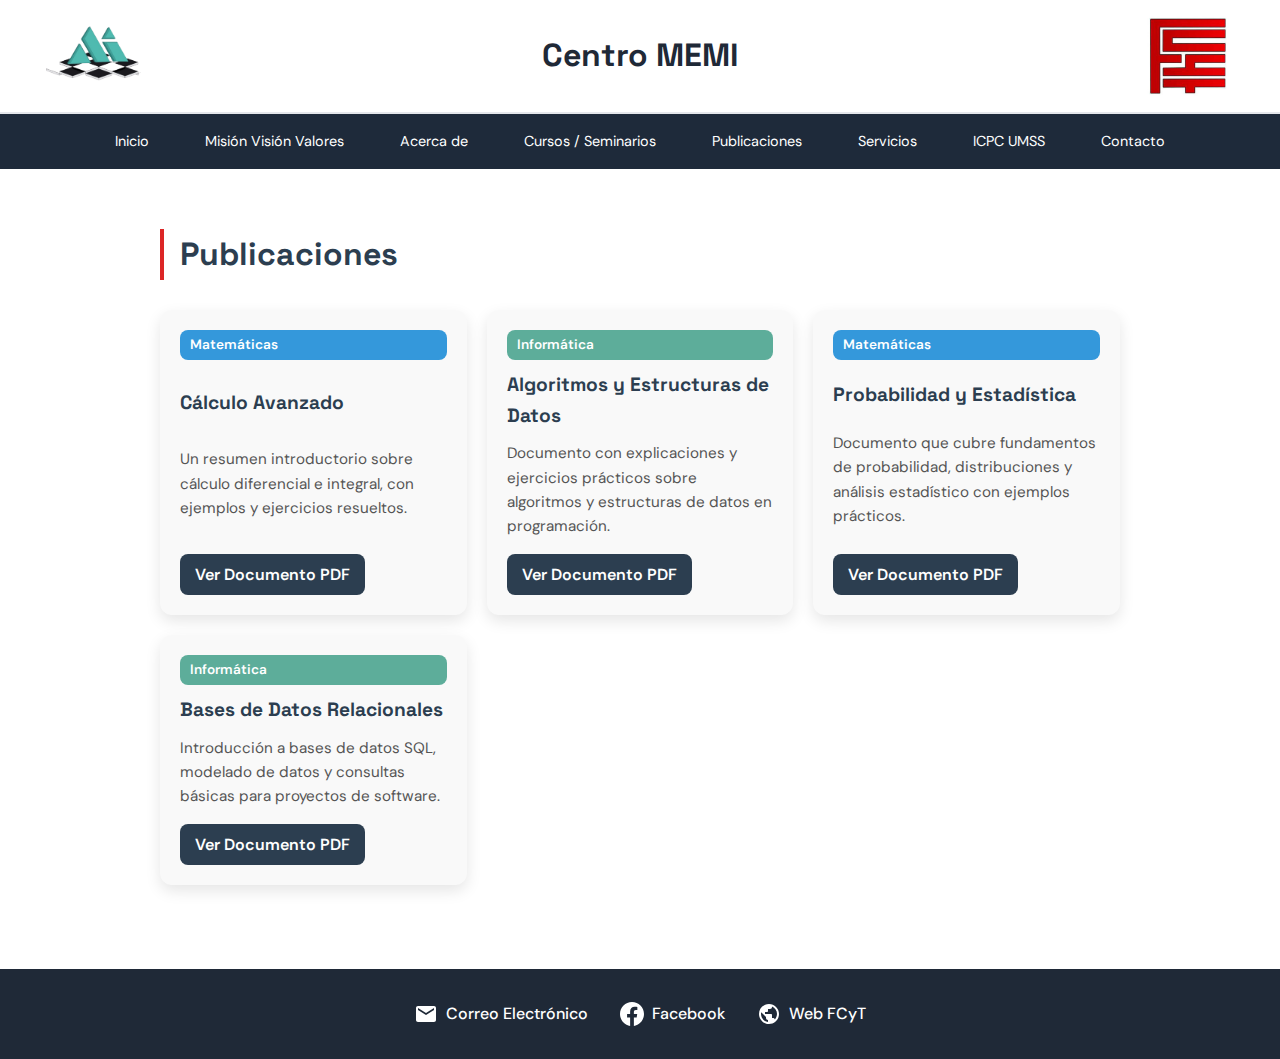
<file: pages/publicaciones.html>
<!DOCTYPE html>
<html lang="es">
<head>
    <meta charset="UTF-8">
    <meta name="viewport" content="width=device-width, initial-scale=1.0">
    <title>Centro MEMI </title>
    <link rel="icon" type="memi" href="/images/icono-memi.png">
    <link rel="preconnect" href="https://fonts.googleapis.com">
    <link rel="preconnect" href="https://fonts.gstatic.com" crossorigin>
    <link href="https://fonts.googleapis.com/css2?family=Space+Grotesk:wght@700&family=DM+Sans:wght@400;500;600&display=swap" rel="stylesheet">
    <link rel="stylesheet" href="/css/styles.css">
    <style>
        .publications-section {
            max-width: 1000px;
            margin: 40px auto;
            padding: 20px;
        }

        .publications-section h2 {
            font-family: 'Space Grotesk', sans-serif;
            font-size: 2rem;
            color: #2c3e50;
            text-align: left;
            padding-left: 1rem;
            margin-bottom: 30px;
            border-left: 4px solid #dc2626;
        }

        .publications-grid {
            display: grid;
            grid-template-columns: repeat(auto-fill, minmax(280px, 1fr));
            gap: 20px;
        }

        .publication-card {
            background-color: #f9f9f9;
            border-radius: 12px;
            padding: 20px;
            box-shadow: 0 6px 15px rgba(0,0,0,0.1);
            display: flex;
            flex-direction: column;
            justify-content: space-between;
            transition: transform 0.2s, box-shadow 0.2s;
        }

        .publication-card:hover {
            transform: translateY(-5px);
            box-shadow: 0 10px 25px rgba(0,0,0,0.15);
        }

        .publication-area {
            font-family: 'DM Sans', sans-serif;
            font-size: 0.85rem;
            font-weight: 600;
            padding: 4px 10px;
            border-radius: 8px;
            color: #fff;
            display: inline-block;
            margin-bottom: 10px;
        }

        .publication-area.math {
            background-color: #3498db; 
        }

        .publication-area.cs {
            background-color: #5dad9a;
        }

        .publication-title {
            font-family: 'Space Grotesk', sans-serif;
            font-size: 1.2rem;
            margin-bottom: 10px;
            color: #2c3e50;
        }

        .publication-description {
            font-family: 'DM Sans', sans-serif;
            font-size: 0.95rem;
            color: #555;
            margin-bottom: 15px;
        }

        .publication-link {
            align-self: flex-start;
            text-decoration: none;
            font-weight: 600;
            color: #fff;
            background-color: #2c3e50;
            padding: 8px 15px;
            border-radius: 8px;
            transition: background-color 0.2s;
        }

        .publication-link:hover {
            background-color: #34495e;
        }
        @media (max-width: 768px) {
            .publications-grid {
                grid-template-columns: 1fr;
            }
        }
    </style>
</head>
<body>
    <header class="header">
        <img src="/images/icono-memi.png" alt="Logo Centro MEMI" class="logo">
        <h1>Centro MEMI</h1>
        <img src="/images/Logo-Fcyt.jpg" alt="Logo FCyT" class="logo">
    </header>

    <nav class="navbar">
        <button class="menu-toggle" onclick="toggleMenu()">
            <span></span>
            <span></span>
            <span></span>
        </button>
        <ul class="nav-menu" id="navMenu">
            <li class="nav-item">
                <a href="/index.html"class="nav-link">Inicio</a>
            </li>
            <li class="nav-item">
                <a href="/pages/Mision Vision Valores.html" class="nav-link">Misión Visión Valores</a>
            </li>
            <li class="nav-item">
                <a href="#acerca" class="nav-link">Acerca de</a>
                <div class="dropdown-content">
                    <a href="/pages/antecedentes.html">Antecedentes</a>
                    <a href="/pages/datos historicos.html">Datos históricos</a>
                    <a href="/pages/autoridades.html">Autoridades</a>
                </div>
            </li>
            <li class="nav-item">
                <a href="/pages/cursos-seminarios.html" class="nav-link">Cursos / Seminarios</a>
            </li>
            <li class="nav-item">
                <a href="/pages/publicaciones.html" class="nav-link">Publicaciones</a>
            </li>
            <li class="nav-item">
                <a href="/pages/servicios.html" class="nav-link">Servicios</a>
            </li>
            <li class="nav-item">
                <a href="/pages/icpc.html" class="nav-link">ICPC UMSS</a>
            </li>
            <li class="nav-item">
                <a href="/pages/contacto.html" class="nav-link">Contacto</a>
            </li>
        </ul>
    </nav>

    <div class="publications-section">
        <h2>Publicaciones</h2>
    
        <div class="publications-grid">
            <div class="publication-card">
                <span class="publication-area math">Matemáticas</span>
                <h3 class="publication-title">Cálculo Avanzado</h3>
                <p class="publication-description">
                    Un resumen introductorio sobre cálculo diferencial e integral, con ejemplos y ejercicios resueltos.
                </p>
                <a href="#" class="publication-link">Ver Documento PDF</a>
            </div>
    
            <div class="publication-card">
                <span class="publication-area cs">Informática</span>
                <h3 class="publication-title">Algoritmos y Estructuras de Datos</h3>
                <p class="publication-description">
                    Documento con explicaciones y ejercicios prácticos sobre algoritmos y estructuras de datos en programación.
                </p>
                <a href="#" class="publication-link">Ver Documento PDF</a>
            </div>
    
            <div class="publication-card">
                <span class="publication-area math">Matemáticas</span>
                <h3 class="publication-title">Probabilidad y Estadística</h3>
                <p class="publication-description">
                    Documento que cubre fundamentos de probabilidad, distribuciones y análisis estadístico con ejemplos prácticos.
                </p>
                <a href="#" class="publication-link">Ver Documento PDF</a>
            </div>
    
            <div class="publication-card">
                <span class="publication-area cs">Informática</span>
                <h3 class="publication-title">Bases de Datos Relacionales</h3>
                <p class="publication-description">
                    Introducción a bases de datos SQL, modelado de datos y consultas básicas para proyectos de software.
                </p>
                <a href="#" class="publication-link">Ver Documento PDF</a>
            </div>
    
        </div>
    </div>
    
    
    
      
    <footer class="footer">
        <div class="footer-content">
            <a href="https://mail.google.com/mail/?view=cm&to=memi@fcyt.umss.edu.bo" target="_blank" class="footer-link">          
                <svg class="footer-icon" fill="currentColor" viewBox="0 0 24 24">
                    <path d="M20 4H4c-1.1 0-1.99.9-1.99 2L2 18c0 1.1.9 2 2 2h16c1.1 0 2-.9 2-2V6c0-1.1-.9-2-2-2zm0 4l-8 5-8-5V6l8 5 8-5v2z"/>
                </svg>
                Correo Electrónico
            </a>
            <a href="https://www.facebook.com/memiumss" target="_blank" class="footer-link">
                <svg class="footer-icon" fill="currentColor" viewBox="0 0 24 24">
                    <path d="M24 12.073c0-6.627-5.373-12-12-12s-12 5.373-12 12c0 5.99 4.388 10.954 10.125 11.854v-8.385H7.078v-3.47h3.047V9.43c0-3.007 1.792-4.669 4.533-4.669 1.312 0 2.686.235 2.686.235v2.953H15.83c-1.491 0-1.956.925-1.956 1.874v2.25h3.328l-.532 3.47h-2.796v8.385C19.612 23.027 24 18.062 24 12.073z"/>
                </svg>
                Facebook
            </a>
            <a href="http://www.fcyt.umss.edu.bo/" target="_blank" class="footer-link">
                <svg class="footer-icon" fill="currentColor" viewBox="0 0 24 24">
                    <path d="M12 2C6.48 2 2 6.48 2 12s4.48 10 10 10 10-4.48 10-10S17.52 2 12 2zm-1 17.93c-3.95-.49-7-3.85-7-7.93 0-.62.08-1.21.21-1.79L9 15v1c0 1.1.9 2 2 2v1.93zm6.9-2.54c-.26-.81-1-1.39-1.9-1.39h-1v-3c0-.55-.45-1-1-1H8v-2h2c.55 0 1-.45 1-1V7h2c1.1 0 2-.9 2-2v-.41c2.93 1.19 5 4.06 5 7.41 0 2.08-.8 3.97-2.1 5.39z"/>
                </svg>
                Web FCyT
            </a>
        </div>
    </footer>
    <script>
         if (window.innerWidth <= 768) {
            document.querySelectorAll('.nav-item').forEach(item => {
                const link = item.querySelector('.nav-link');
                const dropdown = item.querySelector('.dropdown-content');
                
                if (dropdown) {
                    link.addEventListener('click', (e) => {
                        e.preventDefault();
                        item.classList.toggle('active');
                    });
                }
            });
        }

        function toggleMenu() {
            const navMenu = document.getElementById("navMenu");
            navMenu.classList.toggle("open");
        
            const menuToggle = document.querySelector(".menu-toggle");
            menuToggle.classList.toggle("open");
        }

        const navLinks = document.querySelectorAll('.nav-link');
        const currentPath = window.location.pathname.split("/").pop();

        navLinks.forEach(link => {
            const linkPath = link.getAttribute('href').split("/").pop();
            if(linkPath === currentPath) {
                link.classList.add('active');
            }
        });
    </script>
</body>
</html>
</file>
<file: css/styles.css>
* {
  margin: 0;
  padding: 0;
  box-sizing: border-box;
}

:root {
  --background: #ffffff;
  --foreground: #1f2937;
  --card: #f1f5f9;
  --primary: #1f2937;
  --primary-foreground: #ffffff;
  --secondary: #3A8B7B;
  --secondary-foreground: #ffffff;
  --muted: #6b7280;
  --border: #e5e7eb;
  --accent: #8b5cf6;
}

body {
  font-family: "DM Sans", sans-serif;
  color: var(--foreground);
  background-color: var(--background);
  min-height: 100vh;
  line-height: 1.6;
}

h1,
h2,
h3,
h4,
h5,
h6 {
  font-family: "Space Grotesk", sans-serif;
  font-weight: 700;
}

/* Header */
.header {
  background-color: var(--background);
  border-bottom: 2px solid var(--border);
  padding: 1rem 2rem;
  display: flex;
  justify-content: space-between;
  align-items: center;
}

.logo {
  width: 120px;
  height: 80px;
  object-fit: contain;
}


/* --- NAVIGATION --- */
.navbar {
  background-color: #1E2A3A; 
  position: relative;
  z-index: 1000;
}

.nav-menu {
  list-style: none;
  display: flex;
  gap: 1.5rem;
  justify-content: center;
  align-items: center;
  flex-wrap: wrap;
}

.nav-item {
  position: relative;
}

.nav-link {
  display: block;
  padding: 1rem;
  color: #fff;
  font-size: 0.9rem;
  text-decoration: none;
  transition: color 0.3s ease;
}

.nav-link:hover {
  color: #3A8B7B; /* hover verde */
}

/* Botón hamburguesa */
.menu-toggle {
  display: none;
  background: none;
  border: none;
  color: #fff;
  font-size: 1.5rem;
  cursor: pointer;
}


@media (max-width: 768px) {
  .nav-menu {
    flex-direction: column;
    align-items: flex-start;
    max-height: 0;
    overflow: hidden;
    background-color: #1E2A3A;
    width: 100%;
    transition: max-height 0.3s ease, padding 0.3s ease;
  }

  .nav-menu.open {
    max-height: 400px;
    padding: 0.5rem 0;
  }

  .menu-toggle {
    display: block; 
  }

  .nav-link {
    width: 100%;
    padding: 0.75rem 1rem;
    border-bottom: 1px solid #374151; 
  }
}


/* Dropdown */
.dropdown-content {
  display: none;
  position: absolute;
  background-color: var(--primary);
  min-width: 220px;
  box-shadow: 0 8px 16px rgba(0, 0, 0, 0.2);
  z-index: 1001;
  top: 100%;
  left: 0;
}

.dropdown-content a {
  color: var(--primary-foreground);
  padding: 0.75rem 1.5rem;
  text-decoration: none;
  display: block;
  transition: background-color 0.3s ease;
}

.dropdown-content a:hover {
  background-color: var(--secondary);
}

.nav-item:hover .dropdown-content {
  display: block;
}


/* Carousel */
.carousel-container {
  width: 100%;
  margin: 1rem auto;
  padding: 0 2rem;
  position: relative;
}

.carousel {
  position: relative;
  overflow: hidden;
  border-radius: 0.5rem;
  box-shadow: 0 4px 6px rgba(0, 0, 0, 0.1);
  max-height: 400px;
}

.carousel-overlay {
  position: absolute;
  top: 0;
  left: 0;
  width: 100%;
  height: 100%;
  background: rgba(0, 0, 0, 0.25); /* sombra oscura sobre la imagen */
  display: flex;
  flex-direction: column;
  justify-content: center;
  align-items: center;
  text-align: center;
  color: #fff;
  padding: 2rem 1rem;
  border-radius: 0.5rem;
}


.carousel-inner {
  display: flex;
  transition: transform 0.5s ease-in-out;
}

.carousel-item {
  min-width: 100%;
  position: relative;
  text-align: center;
}

.carousel-item img {
  width: 100%;
  height: 400px; /* Ajusta altura según necesites */
  object-fit: cover; /* La imagen ocupa todo el contenedor sin deformarse */
  border-radius: 0.5rem;
}


.carousel-item h2 {
  font-size: 2rem;
  margin-bottom: 1rem;
  color: #061d3d;
}

.carousel-item p {
  font-size: 1.125rem;
  color: var(--muted);
  max-width: 800px;
  margin: 0 auto;
}
.carousel-overlay p {
  font-family: "DM Sans", sans-serif;
  font-size: 1.1rem;
  color: #f0f0f0; /* gris muy claro */
  text-shadow: 1px 1px 4px rgba(0,0,0,0.5); /* sombra ligera */
  max-width: 750px;
  margin: 0 auto 1rem;
}

.carousel-controls {
  position: absolute;
  top: 50%;
  width: 100%;
  display: flex;
  justify-content: space-between;
  transform: translateY(-50%);
  padding: 0 1rem;
}

.carousel-btn {
  background-color: var(--secondary);
  color: var(--secondary-foreground);
  border: none;
  padding: 0.75rem 1rem;
  cursor: pointer;
  border-radius: 1rem;
  font-size: 1.25rem;
  transition: opacity 0.3s ease;
}

.carousel-btn:hover {
  opacity: 0.8;
}

.carousel-indicators {
  text-align: center;
  margin-top: 1rem;
}

.indicator {
  display: inline-block;
  width: 12px;
  height: 12px;
  border-radius: 50%;
  background-color: var(--border);
  margin: 0 0.25rem;
  cursor: pointer;
  transition: background-color 0.3s ease;
}

.indicator.active {
  background-color: var(--secondary);
}

/* Main Content */
.main-content {
  max-width: 1200px;
  margin: 3rem auto;
  padding: 0 2rem;
  flex: 1;
}

/* --- SOBRE MEMI (con imagen lateral) --- */
.content-section {
  display: flex;
  flex-direction: column;
  align-items: center;
  gap: 2rem;
  margin-bottom: 3rem;
}

.section-image {
  flex: 1;
  display: flex;
  justify-content: center;
  align-items: center;
}

.memi-img {
  width: 100%;
  max-width: 500px;
  border-radius: 10px;
  box-shadow: 0 4px 10px rgba(0, 0, 0, 0.15);
}

.section-text {
  flex: 1;
  padding: 1rem;
  text-align: justify;
}

.section-title {
  font-size: 1.8rem;
  font-weight: 700;
  color: #1E2A3A;
  margin-bottom: 1rem;
  border-left: 4px solid #C41E1E;
  padding-left: 0.75rem;
}

.section-content {
  color: #4b5563;
  font-size: 1.1rem;
  line-height: 1.6;
}


/* Responsive: imagen al lado del texto en pantallas grandes */
@media (min-width: 768px) {
  .content-section {
    flex-direction: row;
    align-items: center;
  }

  .section-text {
    text-align: left;
  }
}

.footer {
  background-color: var(--primary);
  color: var(--primary-foreground);
  padding: 2rem;
  margin-top: 4rem;
  margin-bottom: 0;
  position: relative;
  z-index: 9999;
  pointer-events: auto;
}

.footer-content {
  max-width: 1200px;
  margin: 0 auto;
  display: flex;
  justify-content: center;
  align-items: center;
  gap: 2rem;
  flex-wrap: wrap;
}

.footer-link {
  color: var(--primary-foreground);
  text-decoration: none;
  font-weight: 500;
  transition: color 0.3s ease;
  display: flex;
  align-items: center;
  gap: 0.5rem;
}

.footer-link:hover {
  color: var(--secondary);
}

.footer-icon {
  width: 24px;
  height: 24px;
}

@media (max-width: 768px) {
  .header {
    flex-direction: row; 
    justify-content: space-between; 
    align-items: center;
    gap: 0.5rem; 
  }

  .logo {
    width: 80px;  
    height: auto;
  }

  .header img {
    max-width: 60px; 
    height: auto;
  }
}
</file>
<file: styles.css>
* {
  margin: 0;
  padding: 0;
  box-sizing: border-box;
}

:root {
  --background: #ffffff;
  --foreground: #1f2937;
  --card: #f1f5f9;
  --primary: #1f2937;
  --primary-foreground: #ffffff;
  --secondary: #8b5cf6;
  --secondary-foreground: #ffffff;
  --muted: #6b7280;
  --border: #e5e7eb;
  --accent: #8b5cf6;
}

body {
  font-family: "DM Sans", sans-serif;
  color: var(--foreground);
  background-color: var(--background);
  min-height: 100vh;
  line-height: 1.6;
}

h1,
h2,
h3,
h4,
h5,
h6 {
  font-family: "Space Grotesk", sans-serif;
  font-weight: 700;
}

/* Header */
.header {
  background-color: var(--background);
  border-bottom: 2px solid var(--border);
  padding: 1rem 2rem;
  display: flex;
  justify-content: space-between;
  align-items: center;
}

.logo {
  width: 120px;
  height: 80px;
  object-fit: contain;
}


/* --- NAVIGATION --- */
.navbar {
  background-color: #1E2A3A; 
  position: relative;
  z-index: 1000;
}

.nav-menu {
  list-style: none;
  display: flex;
  gap: 1.5rem;
  justify-content: center;
  align-items: center;
  flex-wrap: wrap;
}

.nav-item {
  position: relative;
}

.nav-link {
  display: block;
  padding: 1rem;
  color: #fff;
  font-size: 0.9rem;
  text-decoration: none;
  transition: color 0.3s ease;
}

.nav-link:hover {
  color: #3A8B7B; /* hover verde */
}

/* Botón hamburguesa */
.menu-toggle {
  display: none;
  background: none;
  border: none;
  color: #fff;
  font-size: 1.5rem;
  cursor: pointer;
}


@media (max-width: 768px) {
  .nav-menu {
    flex-direction: column;
    align-items: flex-start;
    max-height: 0;
    overflow: hidden;
    background-color: #1E2A3A;
    width: 100%;
    transition: max-height 0.3s ease, padding 0.3s ease;
  }

  .nav-menu.open {
    max-height: 400px;
    padding: 0.5rem 0;
  }

  .menu-toggle {
    display: block; 
  }

  .nav-link {
    width: 100%;
    padding: 0.75rem 1rem;
    border-bottom: 1px solid #374151; 
  }
}


/* Dropdown */
.dropdown-content {
  display: none;
  position: absolute;
  background-color: var(--primary);
  min-width: 220px;
  box-shadow: 0 8px 16px rgba(0, 0, 0, 0.2);
  z-index: 1001;
  top: 100%;
  left: 0;
}

.dropdown-content a {
  color: var(--primary-foreground);
  padding: 0.75rem 1.5rem;
  text-decoration: none;
  display: block;
  transition: background-color 0.3s ease;
}

.dropdown-content a:hover {
  background-color: var(--secondary);
}

.nav-item:hover .dropdown-content {
  display: block;
}

/* Carousel */
.carousel-container {
  max-width: 1200px;
  margin: 3rem auto;
  padding: 0 2rem;
  position: relative;
}

.carousel {
  position: relative;
  overflow: hidden;
  border-radius: 0.5rem;
  box-shadow: 0 4px 6px rgba(0, 0, 0, 0.1);
}

.carousel-inner {
  display: flex;
  transition: transform 0.5s ease-in-out;
}

.carousel-item {
  min-width: 100%;
  background-color: var(--card);
  padding: 4rem 2rem;
  text-align: center;
}

.carousel-item h2 {
  font-size: 2rem;
  margin-bottom: 1rem;
  color: var(--foreground);
}

.carousel-item p {
  font-size: 1.125rem;
  color: var(--muted);
  max-width: 800px;
  margin: 0 auto;
}

.carousel-controls {
  position: absolute;
  top: 50%;
  width: 100%;
  display: flex;
  justify-content: space-between;
  transform: translateY(-50%);
  padding: 0 1rem;
}

.carousel-btn {
  background-color: var(--secondary);
  color: var(--secondary-foreground);
  border: none;
  padding: 0.75rem 1rem;
  cursor: pointer;
  border-radius: 0.25rem;
  font-size: 1.25rem;
  transition: opacity 0.3s ease;
}

.carousel-btn:hover {
  opacity: 0.8;
}

.carousel-indicators {
  text-align: center;
  margin-top: 1rem;
}

.indicator {
  display: inline-block;
  width: 12px;
  height: 12px;
  border-radius: 50%;
  background-color: var(--border);
  margin: 0 0.25rem;
  cursor: pointer;
  transition: background-color 0.3s ease;
}

.indicator.active {
  background-color: var(--secondary);
}

/* Main Content */
.main-content {
  max-width: 1200px;
  margin: 3rem auto;
  padding: 0 2rem;
}

/* Footer */
.footer {
  background-color: var(--primary);
  color: var(--primary-foreground);
  padding: 2rem;
  margin-top: 4rem;
}

.footer-content {
  max-width: 1200px;
  margin: 0 auto;
  display: flex;
  justify-content: center;
  align-items: center;
  gap: 2rem;
  flex-wrap: wrap;
}

.footer-link {
  color: var(--primary-foreground);
  text-decoration: none;
  font-weight: 500;
  transition: color 0.3s ease;
  display: flex;
  align-items: center;
  gap: 0.5rem;
}

.footer-link:hover {
  color: var(--secondary);
}

.footer-icon {
  width: 24px;
  height: 24px;
}

/* Responsive */
@media (max-width: 768px) {
  .header {
    flex-direction: row; 
    justify-content: space-between; 
    align-items: center;
    gap: 0.5rem; 
  }

  .logo {
    width: 80px;  
    height: auto;
  }

  .header img {
    max-width: 60px; 
    height: auto;
  }
}
</file>
<file: antecedentes.css>
/* Antecedentes Page Specific Styles */

/* Main Content Section */
#antecedentes {
    background-color: var(--background);
    padding: 3rem 2rem;
    max-width: 1000px;
    margin: 0 auto;
  }
  
  #antecedentes h2 {
    font-size: 1.5rem;
    color: var(--foreground);
    margin-bottom: 2rem;
    padding-left: 1.5rem;
    border-left: 4px solid #dc2626;
    line-height: 1.2;
  }
  
  #antecedentes h3 {
    font-size: 1.75rem;
    color: var(--foreground);
    margin-top: 2rem;
    margin-bottom: 1rem;
    padding-left: 1rem;
    border-left: 3px solid var(--secondary);
  }
  
  #antecedentes p {
    font-size: 1.125rem;
    line-height: 1.6;
    color: var(--muted);
    text-align: justify;
    margin-bottom: 1.5rem;
  }
  
  #antecedentes article {
    margin-top: 3rem;
    padding: 2rem;
    background-color: var(--card);
    border-radius: 0.5rem;
    box-shadow: 0 2px 4px rgba(0, 0, 0, 0.05);
  }
  
  /* Responsive Design */
  @media (max-width: 768px) {
    #antecedentes {
      padding: 2rem 1rem;
      text-align: justify;
    }
  
    #antecedentes h2 {
      font-size: 2rem;
      padding-left: 1rem;
    }
  
    #antecedentes h3 {
      font-size: 1.5rem;
    }
  
    #antecedentes p {
      font-size: 1rem;
      text-align: left;
    }
  
    #antecedentes article {
      padding: 1.5rem;
    }
  }
  
  @media (max-width: 480px) {
    
    #antecedentes h2 {
      font-size: 1.75rem;
    }
  
    #antecedentes h3 {
      font-size: 1.25rem;
    }
  
    #antecedentes p {
      font-size: 0.9375rem;
    }
  }
</file>
<file: icpc.css>
.icpc {
    max-width: 1200px;
    margin: 3rem auto;
    padding: 2rem;
  }
  
  #icpc {
    text-align: center;
    margin-bottom: 3rem;
  }
  
  #icpc h2 {
    font-size: 2.5rem;
    color: var(--foreground);
    margin-bottom: 1rem;
    padding-left: 1rem;
    border-left: 4px solid #dc2626;
    display: inline-block;
  }
  
  #icpc p {
    font-size: 1.25rem;
    color: var(--muted);
    line-height: 1.8;
    max-width: 800px;
    margin: 1.5rem auto 0;
  }
  
  seccion {
    display: block;
    margin-bottom: 2rem;
    text-align: center;
  }
  
  .imagen {
    max-width: 100%;
    height: auto;
    border-radius: 0.5rem;
    box-shadow: 0 4px 6px rgba(0, 0, 0, 0.1);
    transition: transform 0.3s ease, box-shadow 0.3s ease;
    /* Center images within their containers */
    display: block;
    margin-left: auto;
    margin-right: auto;
  }
  
  .imagen:hover {
    transform: translateY(-4px);
    box-shadow: 0 8px 12px rgba(0, 0, 0, 0.15);
  }
  
  /* Updated grid layout to center images properly */
  .icpc seccion:not(:first-child) {
    display: inline-block;
    width: calc(33.333% - 2rem);
    margin: 1rem;
    vertical-align: top;
    text-align: center;
  }
  
  /* Responsive Design */
  @media (max-width: 1024px) {
    .icpc seccion:not(:first-child) {
      width: calc(50% - 2rem);
    }
  }
  
  @media (max-width: 768px) {
    .icpc {
      padding: 1rem;
    }
  
    #icpc h2 {
      font-size: 2rem;
      display: block;
      text-align: left;
    }
  
    #icpc p {
      font-size: 1.125rem;
      text-align: left;
    }
  
    .icpc seccion:not(:first-child) {
      width: 100%;
      margin: 1rem 0;
      display: block;
    }
  }
  
  @media (max-width: 480px) {
    #icpc h2 {
      font-size: 1.75rem;
    }
  
    #icpc p {
      font-size: 1rem;
    }
  }
</file>
<file: css/antecedentes.css>
/* Antecedentes Page Specific Styles */

/* Main Content Section */
#antecedentes {
    background-color: var(--background);
    padding: 3rem 2rem;
    max-width: 1000px;
    margin: 0 auto;
  }
  
  #antecedentes h2 {
    font-size: 1.5rem;
    color: var(--foreground);
    margin-bottom: 2rem;
    padding-left: 1.5rem;
    border-left: 4px solid #dc2626;
    line-height: 1.2;
  }
  
  #antecedentes h3 {
    font-size: 1.75rem;
    color: var(--foreground);
    margin-top: 2rem;
    margin-bottom: 1rem;
    padding-left: 1rem;
    border-left: 3px solid var(--secondary);
  }
  
  #antecedentes p {
    font-size: 1.125rem;
    line-height: 1.6;
    color: var(--muted);
    text-align: justify;
    margin-bottom: 1.5rem;
  }
  
  #antecedentes article {
    margin-top: 3rem;
    padding: 2rem;
    background-color: var(--card);
    border-radius: 0.5rem;
    box-shadow: 0 2px 4px rgba(0, 0, 0, 0.05);
  }
  
  /* Responsive Design */
  @media (max-width: 768px) {
    #antecedentes {
      padding: 2rem 1rem;
      text-align: justify;
    }
  
    #antecedentes h2 {
      font-size: 2rem;
      padding-left: 1rem;
    }
  
    #antecedentes h3 {
      font-size: 1.5rem;
    }
  
    #antecedentes p {
      font-size: 1rem;
      text-align: left;
    }
  
    #antecedentes article {
      padding: 1.5rem;
    }
  }
  
  @media (max-width: 480px) {
    
    #antecedentes h2 {
      font-size: 1.75rem;
    }
  
    #antecedentes h3 {
      font-size: 1.25rem;
    }
  
    #antecedentes p {
      font-size: 0.9375rem;
    }
  }
</file>
<file: css/autoridades.css>
.autoridades-container {
    max-width: 1200px;
    margin: 0 auto;
    padding: 2rem;
    text-align: center;
  }
  
  .page-title {
    font-size: 2.2rem;
    color: var(--foreground);
    margin-bottom: 3rem;
    text-align: center;
    border-left: 4px solid #ef4444;
    padding-left: 1.5rem;
    display: inline-block;
    font-weight: 800;
  }
  
  .autoridades-grid {
    display: grid;
    grid-template-columns: repeat(auto-fit, minmax(280px, 1fr));
    align-items: stretch; 
    gap: 2.5rem;
    justify-items: center;
  }
  
  .autoridad-card {
    background-color: #ffffff;
    border-radius: 1rem;
    box-shadow: 0 6px 14px rgba(0, 0, 0, 0.08);
    overflow: hidden;
    padding: 2rem 1rem;
    width: 100%;
    transition: all 0.3s ease;
    display: flex;
  flex-direction: column;
  justify-content: space-between;
  }
  
  .autoridad-card:hover {
    transform: translateY(-6px);
    box-shadow: 0 10px 24px rgba(239, 68, 68, 0.15);
  }
  
  .autoridad-foto {
    display: flex;
    justify-content: center;
    align-items: center;
    margin-bottom: 1.5rem;
  }
  
  .autoridad-foto img {
    width: 160px;
    height: 160px;
    border-radius: 50%;
    object-fit: cover;
    border: 4px solid #3b82f6;
    transition: border-color 0.3s ease, transform 0.3s ease;
  }
  
 
  .autoridad-card:hover .autoridad-foto img {
    border-color: #ef4444; 
    transform: scale(1.05);
  }
  
  .autoridad-info {
    margin-top: auto;
  }
  
  .autoridad-nombre {
    font-size: 1.15rem;
    font-weight: 700;
    color: var(--foreground);
    margin-bottom: 0.5rem;
  }
  
  .autoridad-cargo {
    color: var(--muted);
    font-size: 0.95rem;
    border-bottom: 3px solid #ef4444;
    display: inline-block;
    padding-bottom: 0.4rem;
  }
  
  @media (max-width: 768px) {
    .page-title {
      font-size: 1.8rem;
    }
  
    .autoridad-foto img {
      width: 130px;
      height: 130px;
    }

    .autoridades-grid {
      grid-template-columns: 1fr; 
    }
  }
</file>
<file: css/icpc.css>
.icpc {
  max-width: 1200px;
  margin: 3rem auto;
  padding: 2rem;
}

#icpc {
  text-align: left;
  margin-bottom: 3rem;
}

#icpc h2 {
  font-size: 2rem;
  color: var(--foreground);
  margin-bottom: 1rem;
  padding-left: 1rem;
  border-left: 4px solid #dc2626;
  display: inline-block;
}

#icpc p {
  font-size: 1.25rem;
  color: var(--muted);
  line-height: 1.8;
  max-width: 800px;
  margin: 1.5rem auto 0;
}

.icpc-images {
  display: grid;
  grid-template-columns: repeat(3, 1fr); 
  gap: 1.5rem;
  text-align: center;
}

.icpc-images .imagen {
  width: 100%;         
  height: 200px;       
  object-fit: cover;   
  border-radius: 0.5rem;
  box-shadow: 0 4px 6px rgba(0, 0, 0, 0.1);
  transition: transform 0.3s ease, box-shadow 0.3s ease;
}

.icpc-images .imagen:hover {
  transform: translateY(-4px);
  box-shadow: 0 8px 12px rgba(0, 0, 0, 0.15);
}


@media (max-width: 1024px) {
  .icpc-images {
    grid-template-columns: repeat(2, 1fr); 
  }
}

@media (max-width: 768px) {
  .icpc-images {
    grid-template-columns: 1fr; 
  }
}

@media (max-width: 480px) {
  #icpc h2 {
    font-size: 1.75rem;
  }

  #icpc p {
    font-size: 1rem;
  }
}
</file>
